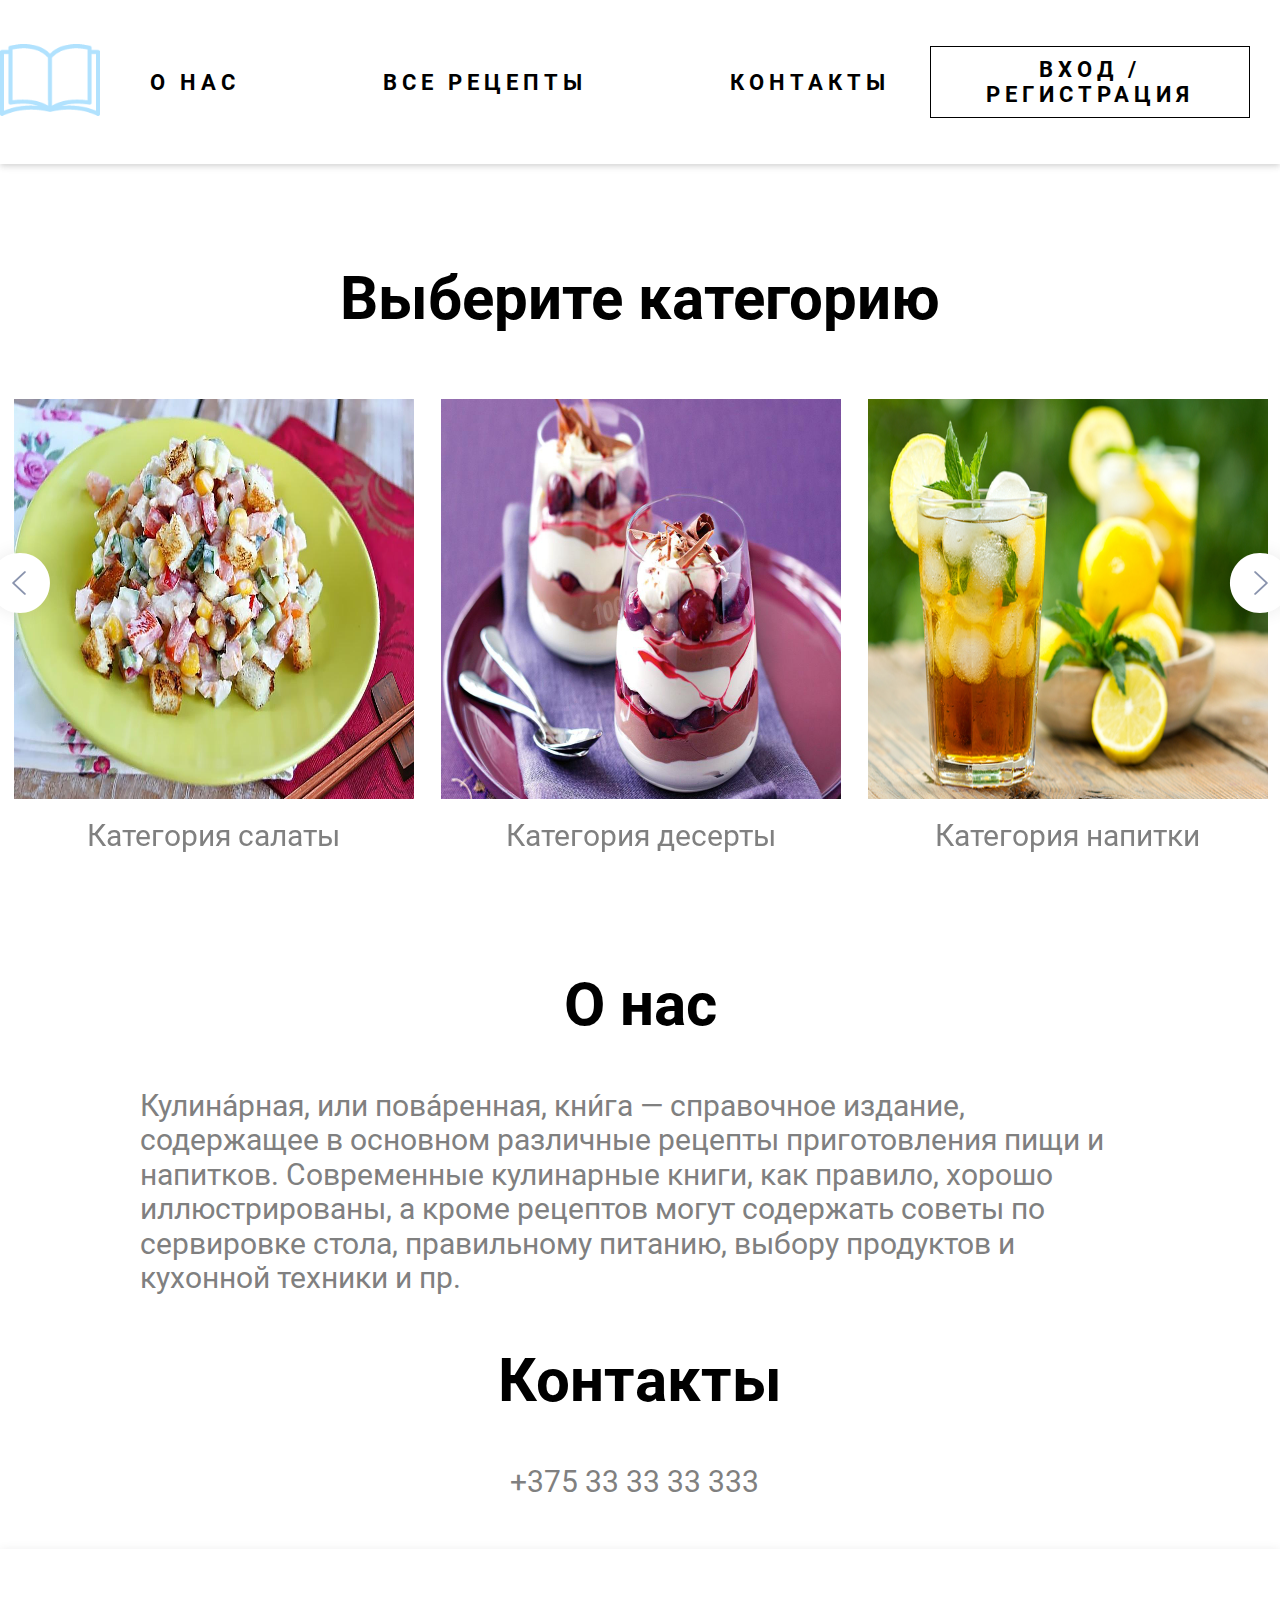
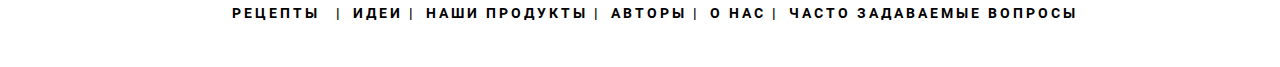
<file: index.html>
<!DOCTYPE html>
<html lang="ru">
<head>
    <meta charset="UTF-8">
    <title>Кулинарная книга</title>
    <link rel="preload" href="fonts/roboto-400.woff2" as="font"> <!-- предварительная загрузка шрифта -->
    <link rel="preload" href="fonts/roboto-500.woff2" as="font">
    <link rel="preload" href="fonts/roboto-700.woff2" as="font">
    <link type="image/x-icon" href="img/book.png" rel="shortcut icon">
    <link type="Image/x-icon" href="img/book.png" rel="icon">
    <link rel="preload" href="https://code.jquery.com/jquery-3.5.1.min.js" as="script">
    <link rel="preload" href="script/slick.js" as="script">
    <link rel="preload" href="script/slider.js" as="script">
    <link rel="preload" href="script/softscroll.js" as="script">
    <link rel="preload" href="script/menu.js" as="script">
    <link href="styles/normalize.css" rel="stylesheet" type="text/css">
    <link href="styles/styles.css" rel="stylesheet" type="text/css">
    <link href="styles/fonts.css" rel="stylesheet" type="text/css">
    <link href="styles/header.css" rel="stylesheet" type="text/css">
    <link href="styles/main.css" rel="stylesheet" type="text/css">
    <link href="styles/slider.css" rel="stylesheet" type="text/css">
    <link href="styles/slick-theme.css" rel="stylesheet" type="text/css">
    <link href="styles/slick.css" rel="stylesheet" type="text/css">
    <link href="styles/about.css" rel="stylesheet" type="text/css">
    <link href="styles/footer.css" rel="stylesheet" type="text/css">
    <link href="styles/food-list.css" rel="stylesheet" type="text/css">
    <link href="styles/form.css" rel="stylesheet" type="text/css">
    <link href="styles/media.css" rel="stylesheet" type="text/css">
</head>
<body>
    <header class="header">
        <div class="header-fixed">
            <a href="index.html"><img class="header-fixed_logo" alt="Логотип" src="img/book.png"></a>
            <nav class="header-nav">
                <button class="menu-btn" id="menu"></button>
                <ul class="header-nav_list" id="menu-list">
                    <li class="header-nav_list-item">
                        <a href="#about">О нас</a>
                    </li>
                    <li class="header-nav_list-item">
                        <a href="all-recipes.html">Все рецепты</a>
                    </li>
                    <li class="header-nav_list-item">
                        <a href="#contacts">Контакты</a>
                    </li>
                </ul>
            </nav>
            <button class="login" type="button">Вход / Регистрация</button>
        </div>
    </header>
    <main>
        <section class="main" id="recipes">
            <h1 class="main-header">Выберите категорию</h1>
            <div class="slider">
                <div class="slider-list_item">
                    <figure class="slider-content">
                        <a href="salad.html" target="_blank">
                            <picture>
                                <source media="(max-width: 1024px)" srcset="">
                                <source media="(max-width: 1200px)" srcset="">
                                <img class="slider-content_img" alt="Категория салаты" src="img/salat.jpg" height="800px" width="800px">
                            </picture>
                        </a>
                        <figcaption class="slider-content_desc">Категория салаты</figcaption>
                    </figure>
                </div>
                <div class="slider-list_item">
                    <figure class="slider-content">
                        <a href="desert.html" target="_blank">
                            <picture>
                                <source media="(max-width: 1024px)" srcset="">
                                <source media="(max-width: 1200px)" srcset="">
                                <img class="slider-content_img" alt="Категория десерты" src="img/desert.jpg" height="800px" width="800px">
                            </picture>
                        </a>
                        <figcaption class="slider-content_desc">Категория десерты</figcaption>
                    </figure>
                </div>
                <div class="slider-list_item">
                    <figure class="slider-content">
                        <a href="drink.html" target="_blank">
                            <picture>
                                <source media="(max-width: 1024px)" srcset="">
                                <source media="(max-width: 1200px)" srcset="">
                                <img class="slider-content_img" alt="Категория напитки" src="img/drink.jpg" height="800px" width="800px">
                            </picture>
                        </a>
                        <figcaption class="slider-content_desc">Категория напитки</figcaption>
                    </figure>
                </div>
                <div class="slider-list_item">
                    <figure class="slider-content">
                        <a href="breakfast.html" target="_blank">
                            <picture>
                                <source media="(max-width: 1024px)" srcset="">
                                <source media="(max-width: 1200px)" srcset="">
                                <img class="slider-content_img" alt="Категория завтрак" src="img/breakfast.jpg" height="800px" width="800px">
                            </picture>
                        </a>
                        <figcaption class="slider-content_desc">Категория завтрак</figcaption>
                    </figure>
                </div>
                <div class="slider-list_item">
                    <figure class="slider-content">
                        <a href="lunch.html" target="_blank">
                            <picture>
                                <source media="(max-width: 1024px)" srcset="">
                                <source media="(max-width: 1200px)" srcset="">
                                <img class="slider-content_img" alt="Категория завтрак" src="img/lunch.jpg" height="800px" width="800px">
                            </picture>
                        </a>
                        <figcaption class="slider-content_desc">Категория обед</figcaption>
                    </figure>  
                </div>
                <div class="slider-list_item">
                    <figure class="slider-content">
                        <a href="dinner.html" target="_blank">
                        <picture>
                            <source media="(max-width: 1024px)" srcset="">
                            <source media="(max-width: 1200px)" srcset="">
                            <img class="slider-content_img" alt="Категория завтрак" src="img/dinner.jpg" height="800px" width="800px">
                        </picture>
                        </a>
                        <figcaption class="slider-content_desc">Категория ужин</figcaption>
                    </figure>
                </div>
            </div>
        </section>
        <section class="main" id="about">
            <h2 class="main-header">О нас</h2>
            <p class="about-desc">Кулина́рная, или пова́ренная, кни́га — справочное издание, содержащее в основном различные рецепты приготовления пищи и напитков. Современные кулинарные книги, как правило, хорошо иллюстрированы, а кроме рецептов могут содержать советы по сервировке стола, правильному питанию, выбору продуктов и кухонной техники и пр.</p>
        </section>
        <!-- <form class="decor">
            <div class="form-inner">
                <h3>Написать нам</h3>
                <input type="text" placeholder="Имя">
                <input type="email" placeholder="Почта">
                <textarea placeholder="Сообщение..." rows="3"></textarea>
                <button type="submit" value="Отправить">Отправить</button>
                </div>
        </form> -->
        <section class="contacts" id="contacts">
            <h2 class="main-header">Контакты</h2>
            <p class="about-desc">
                <a class="tel" href="tel:+375333333333">+375 33 33 33 333</a>
            </p>
        </section>
    </main>

    <footer class="header">
        <nav class="header-nav">
            <ul class="footer-nav_list">
                <li class="footer-nav_list-item">
                    <a class="footer-nav_list-item" href="#recipes">Рецепты</a>
                </li>
                <li class="footer-nav_list-item">
                    <a>Идеи</a>
                </li>
                <li class="footer-nav_list-item">
                    <a>Наши продукты</a>
                </li>
                <li class="footer-nav_list-item">
                    <a>Авторы</a>
                </li>
                <li class="footer-nav_list-item">
                    <a>О нас</a>
                </li>
                <li class="footer-nav_list-item">
                    <a>Часто задаваемые вопросы</a>
                </li>
            </ul>
        </nav>
    </footer>
<script src="https://code.jquery.com/jquery-3.5.1.min.js"></script>
<script src="script/slick.js"></script>
<script src="script/slider.js"></script>
<script src="script/softscroll.js"></script>
<script src="script/menu.js"></script>
</body>
</html>
</file>
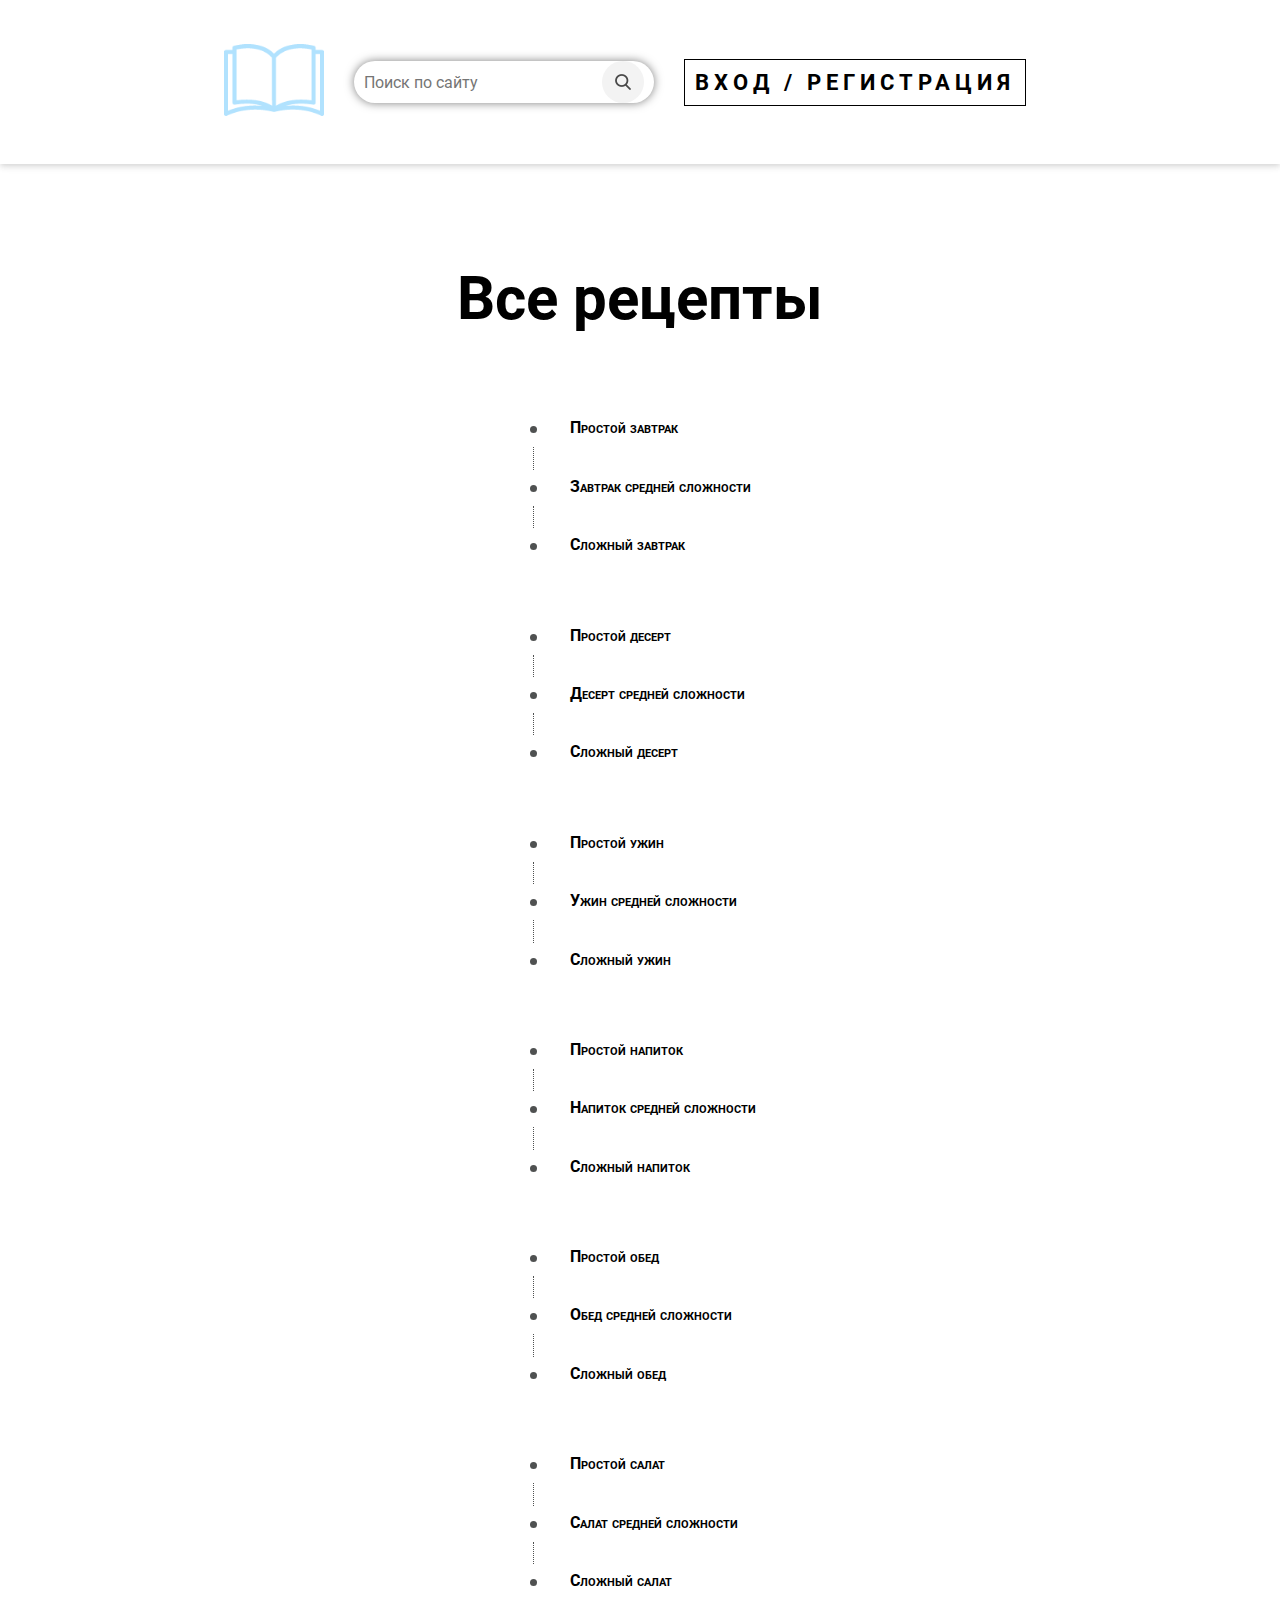
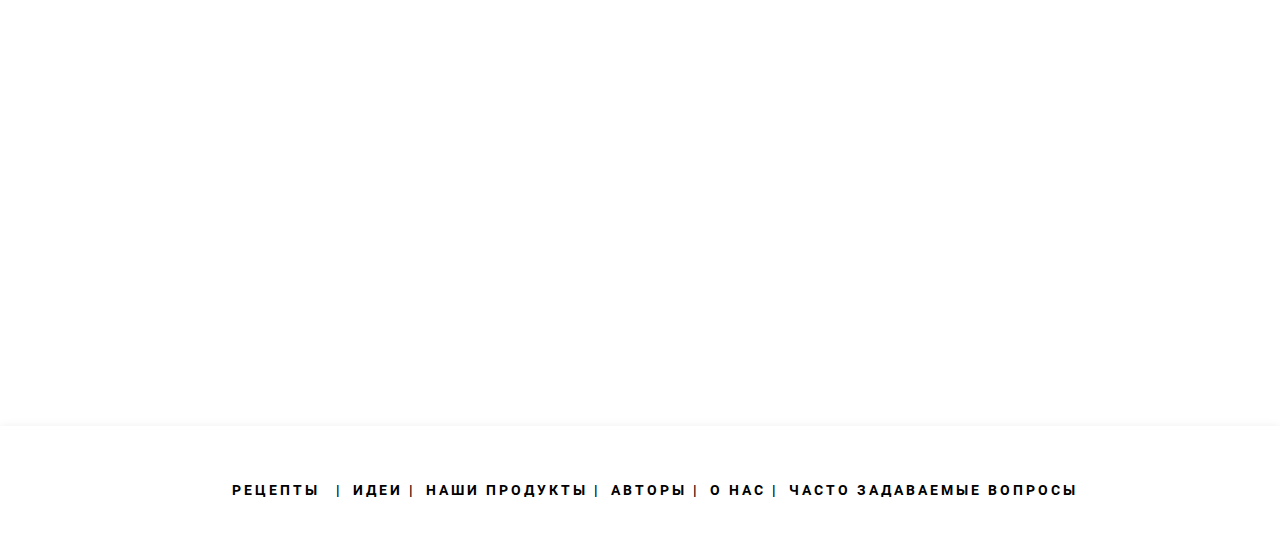
<file: all-recipes.html>
<!DOCTYPE html>
<html lang="ru">
<head>
    <meta charset="UTF-8">
    <title>Кулинарная книга</title>
    <link rel="preload" href="fonts/roboto-400.woff2" as="font"> <!-- предварительная загрузка шрифта -->
    <link rel="preload" href="fonts/roboto-500.woff2" as="font">
    <link rel="preload" href="fonts/roboto-700.woff2" as="font">
    <link type="image/x-icon" href="img/book.png" rel="shortcut icon">
    <link type="Image/x-icon" href="img/book.png" rel="icon">
    <link rel="preload" href="https://code.jquery.com/jquery-3.5.1.min.js" as="script">
    <link href="styles/normalize.css" rel="stylesheet" type="text/css">
    <link href="styles/styles.css" rel="stylesheet" type="text/css">
    <link href="styles/fonts.css" rel="stylesheet" type="text/css">
    <link href="styles/header.css" rel="stylesheet" type="text/css">
    <link href="styles/main.css" rel="stylesheet" type="text/css">
    <link href="styles/slider.css" rel="stylesheet" type="text/css">
    <link href="styles/slick-theme.css" rel="stylesheet" type="text/css">
    <link href="styles/slick.css" rel="stylesheet" type="text/css">
    <link href="styles/footer.css" rel="stylesheet" type="text/css">
    <link href="styles/food-list.css" rel="stylesheet" type="text/css">
    <link href="styles/food.css" rel="stylesheet" type="text/css">
    <link href="styles/form.css" rel="stylesheet" type="text/css">
</head>
<body>
    <header class="header">
        <div class="header-fixed">
            <a href="index.html"><img class="header-fixed_logo" alt="Логотип" src="img/book.png"></a>
            <nav class="header-nav">
                <form class="WB-form" id="form" method="get" action="index.html">
                    <input type="search" name="search" placeholder="Поиск по сайту" class="WB-input" id="input" aria-label="">
                    <button aria-label="Поиск" type="submit" class="WB-button"></button>
                </form>
            </nav>
            <button class="login" type="button">Вход / Регистрация</button>
        </div>
    </header>
    <main>
        <section class="main_food">
            <h1 class="main-header">Все рецепты</h1>
            <ul class="food-list">
                <li class="food-list_item">
                    <a href="breakfast.html#simple">Простой завтрак</a>
                </li>
                <li class="food-list_item">
                    <a href="breakfast.html#average">Завтрак средней сложности</a>
                </li>
                <li class="food-list_item">
                    <a href="breakfast.html#hard">Сложный завтрак</a>
                </li>
            </ul>
            <ul class="food-list">
                <li class="food-list_item">
                    <a href="desert.html#simple">Простой десерт</a>
                </li>
                <li class="food-list_item">
                    <a href="desert.html#average">Десерт средней сложности</a>
                </li>
                <li class="food-list_item">
                    <a href="desert.html#hard">Сложный десерт</a>
                </li>
            </ul>
            <ul class="food-list">
                <li class="food-list_item">
                    <a href="dinner.html#simple">Простой ужин</a>
                </li>
                <li class="food-list_item">
                    <a href="dinner.html#average">Ужин средней сложности</a>
                </li>
                <li class="food-list_item">
                    <a href="dinner.html#hard">Сложный ужин</a>
                </li>
            </ul>
            <ul class="food-list">
                <li class="food-list_item">
                    <a href="drink.html#simple">Простой напиток</a>
                </li>
                <li class="food-list_item">
                    <a href="drink.html#average">Напиток средней сложности</a>
                </li>
                <li class="food-list_item">
                    <a href="drink.html#hard">Сложный напиток</a>
                </li>
            </ul>
            <ul class="food-list">
                <li class="food-list_item">
                    <a href="lunch.html#simple">Простой обед</a>
                </li>
                <li class="food-list_item">
                    <a href="lunch.html#average">Обед средней сложности</a>
                </li>
                <li class="food-list_item">
                    <a href="lunch.html#hard">Сложный обед</a>
                </li>
            </ul>
            <ul class="food-list">
                <li class="food-list_item">
                    <a href="salad.html#simple">Простой салат</a>
                </li>
                <li class="food-list_item">
                    <a href="salad.html#average">Салат средней сложности</a>
                </li>
                <li class="food-list_item">
                    <a href="salad.html#hard">Сложный салат</a>
                </li>
            </ul>
        </section>
        <section class="food">
        </section>
    </main>
    <footer class="header">
        <nav class="header-nav">
            <ul class="footer-nav_list">
                <li class="footer-nav_list-item">
                    <a class="footer-nav_list-item" href="#recipes">Рецепты</a>
                </li>
                <li class="footer-nav_list-item">
                    <a>Идеи</a>
                </li>
                <li class="footer-nav_list-item">
                    <a>Наши продукты</a>
                </li>
                <li class="footer-nav_list-item">
                    <a>Авторы</a>
                </li>
                <li class="footer-nav_list-item">
                    <a>О нас</a>
                </li>
                <li class="footer-nav_list-item">
                    <a>Часто задаваемые вопросы</a>
                </li>
            </ul>
        </nav>
    </footer>
<script src="https://code.jquery.com/jquery-3.5.1.min.js"></script>
<script src="script/slick.js"></script>
<script src="script/slider.js"></script>
<script src="script/softscroll.js"></script>
<script src="script/search.js"></script>
</body>
</html>
</file>
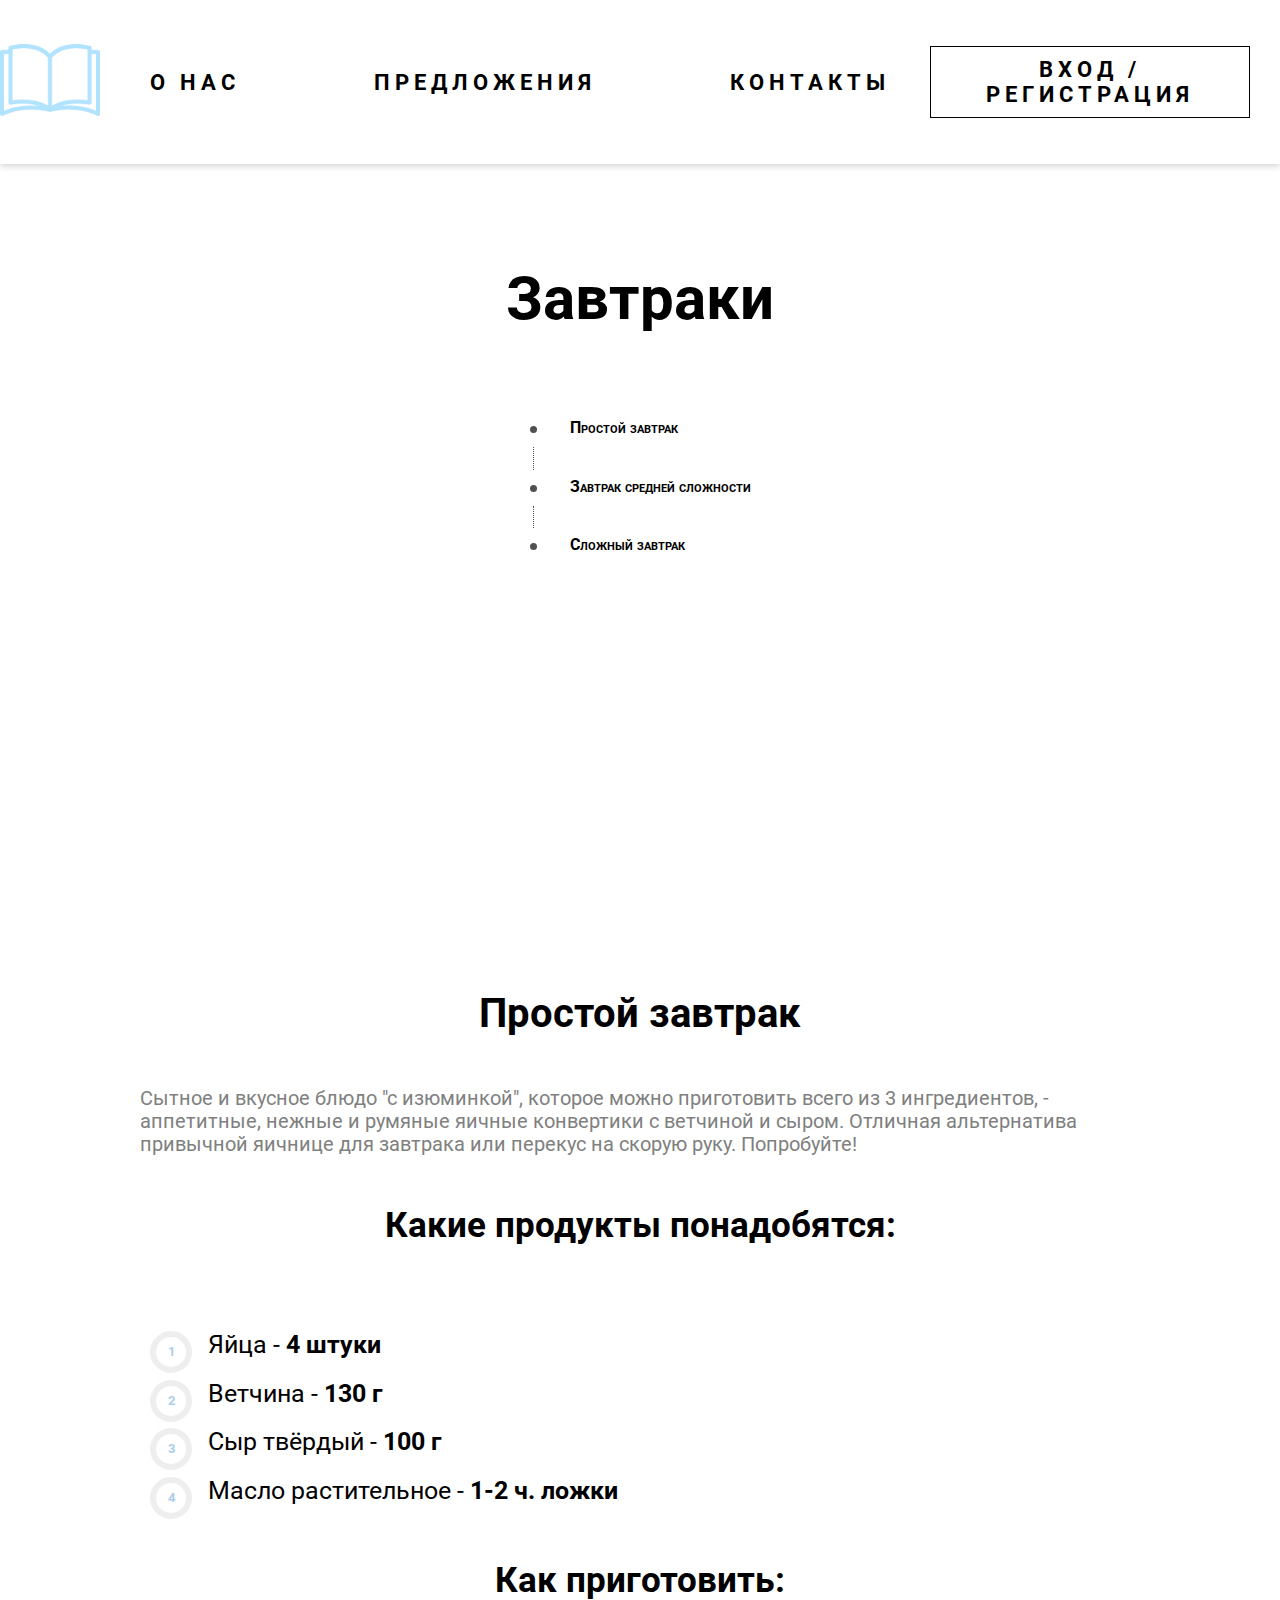
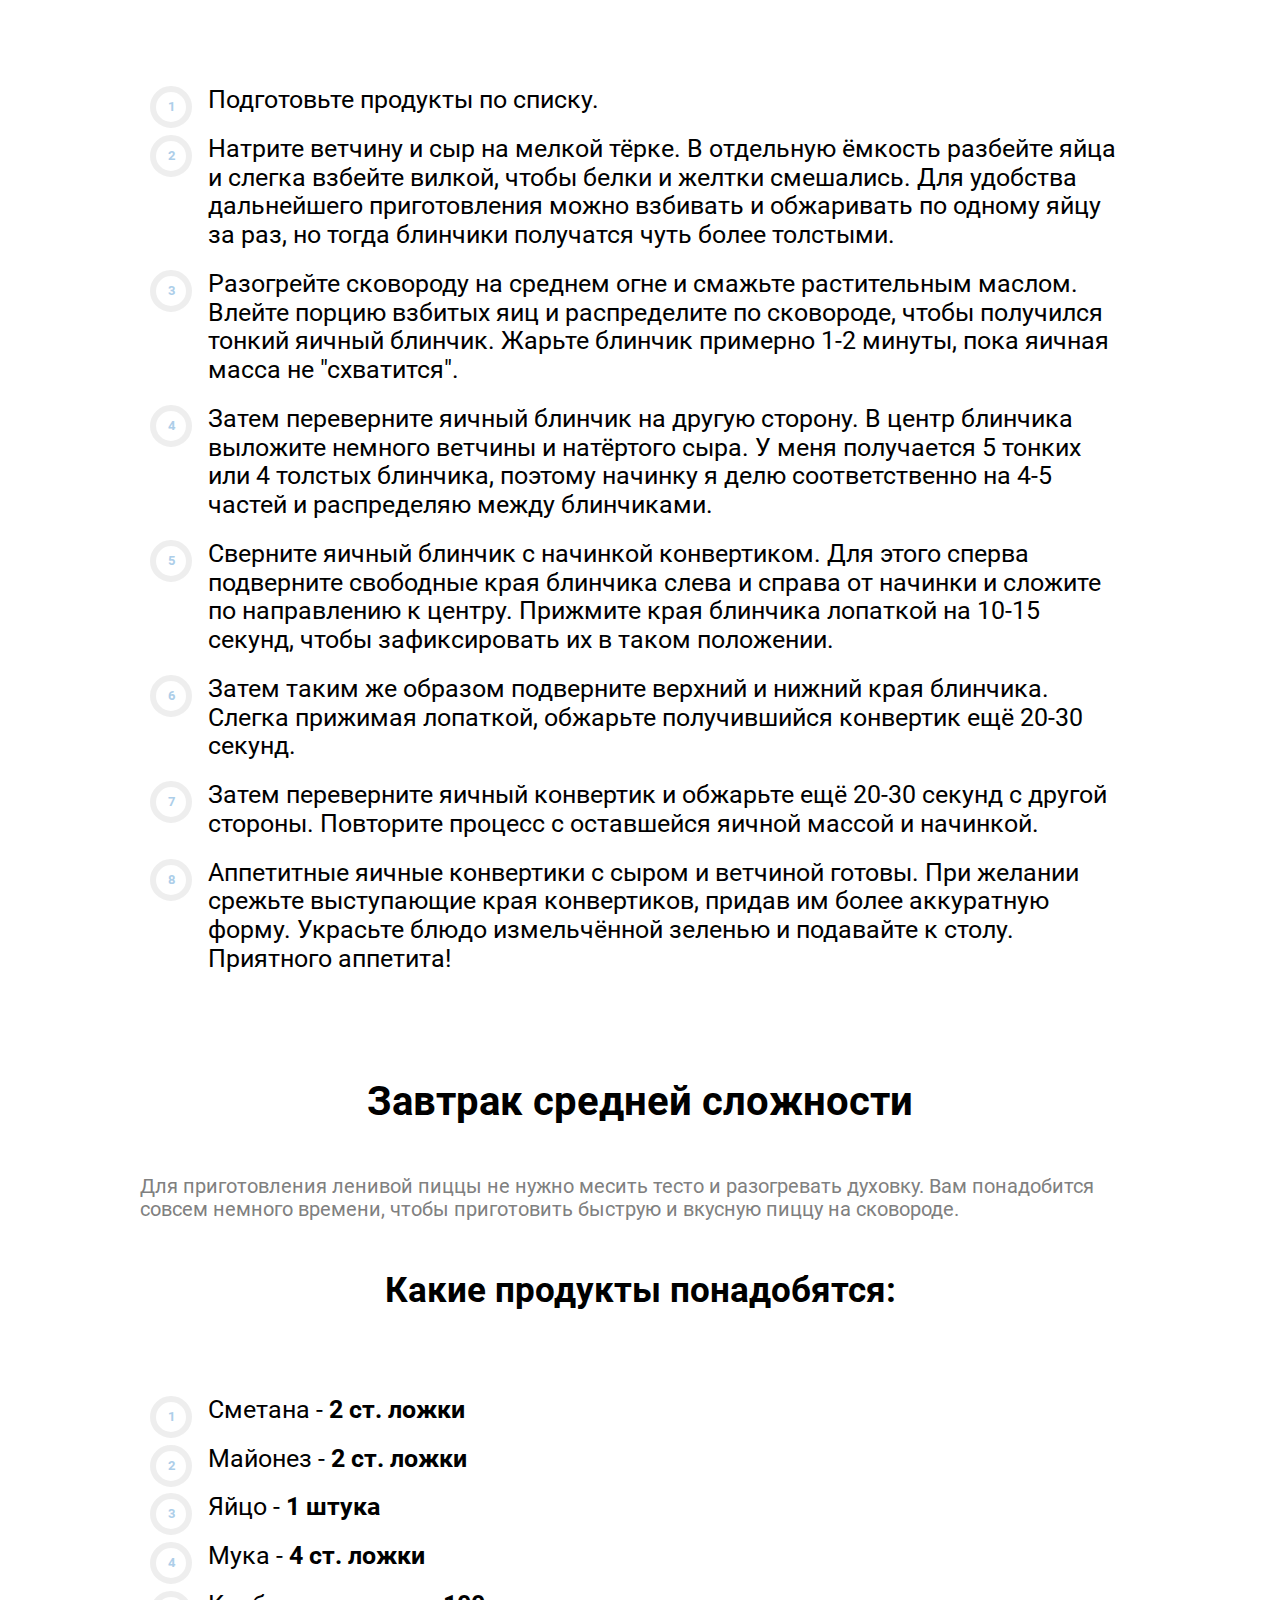
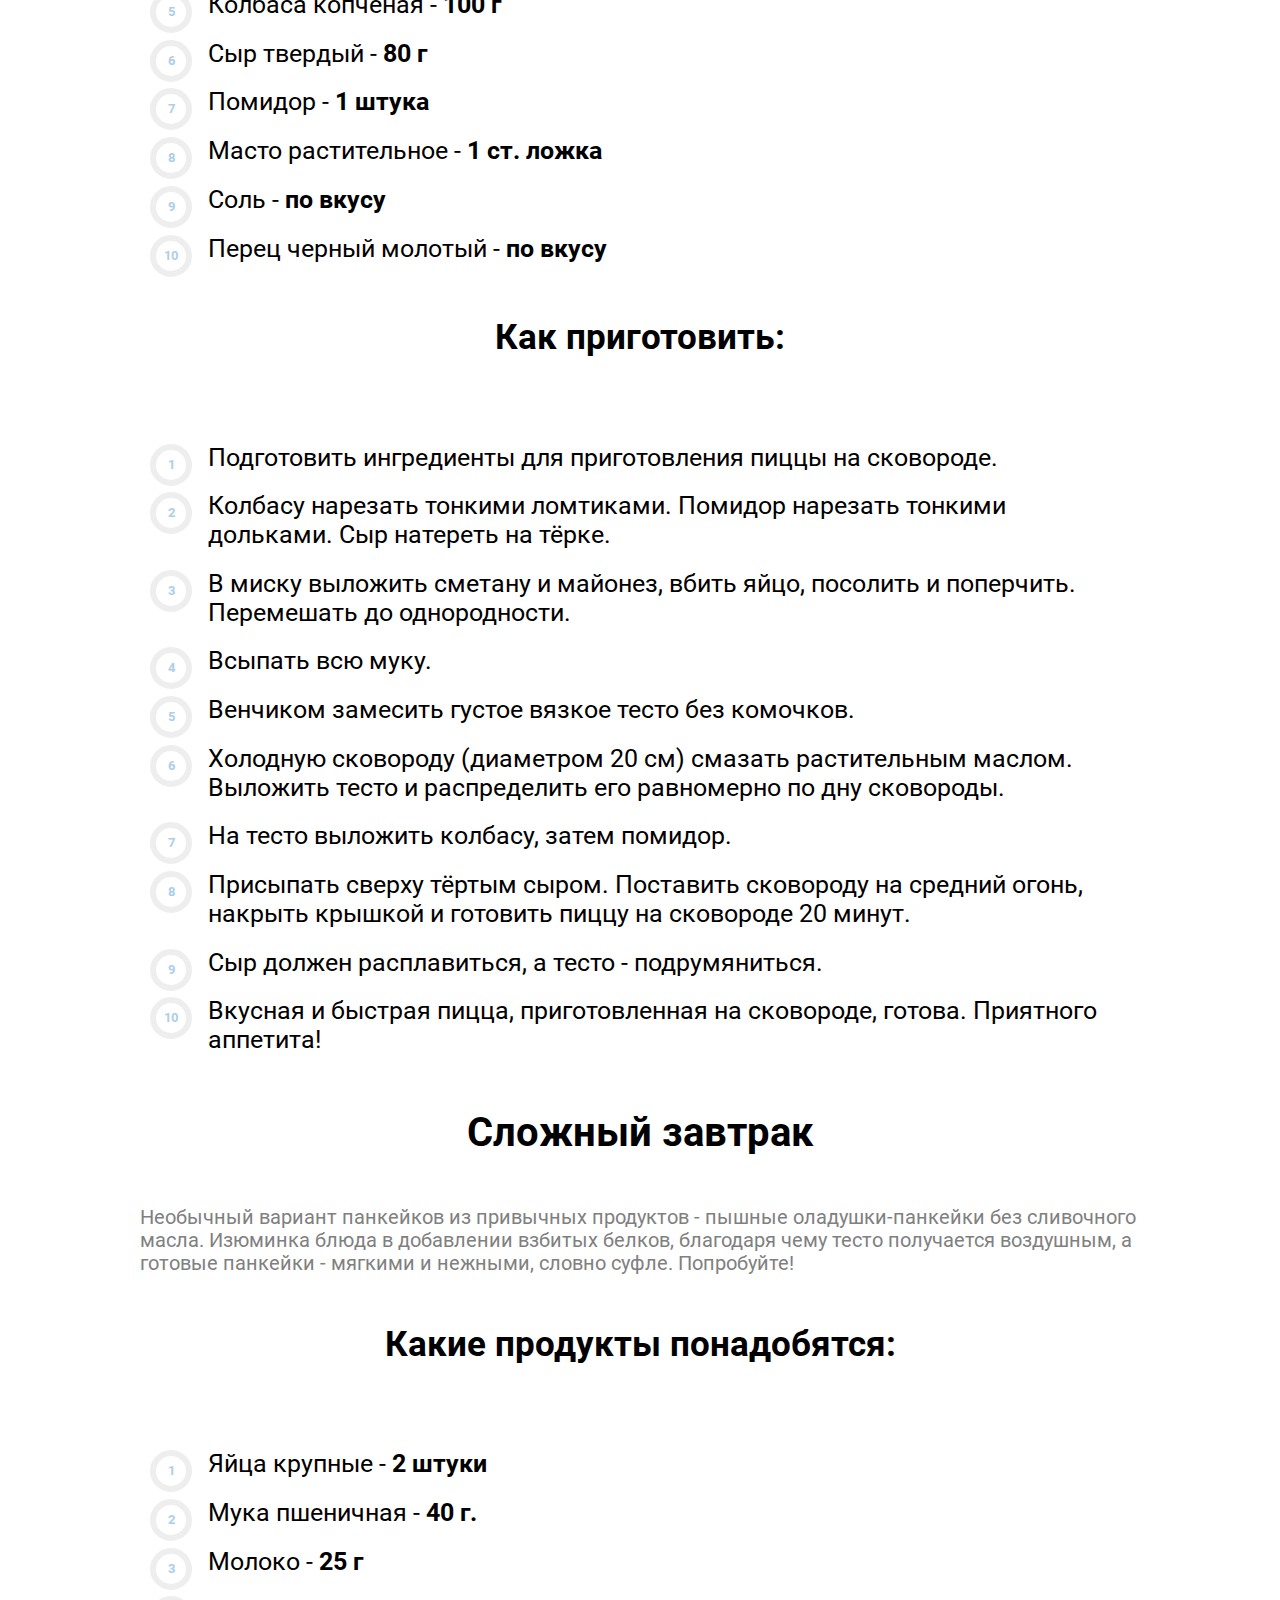
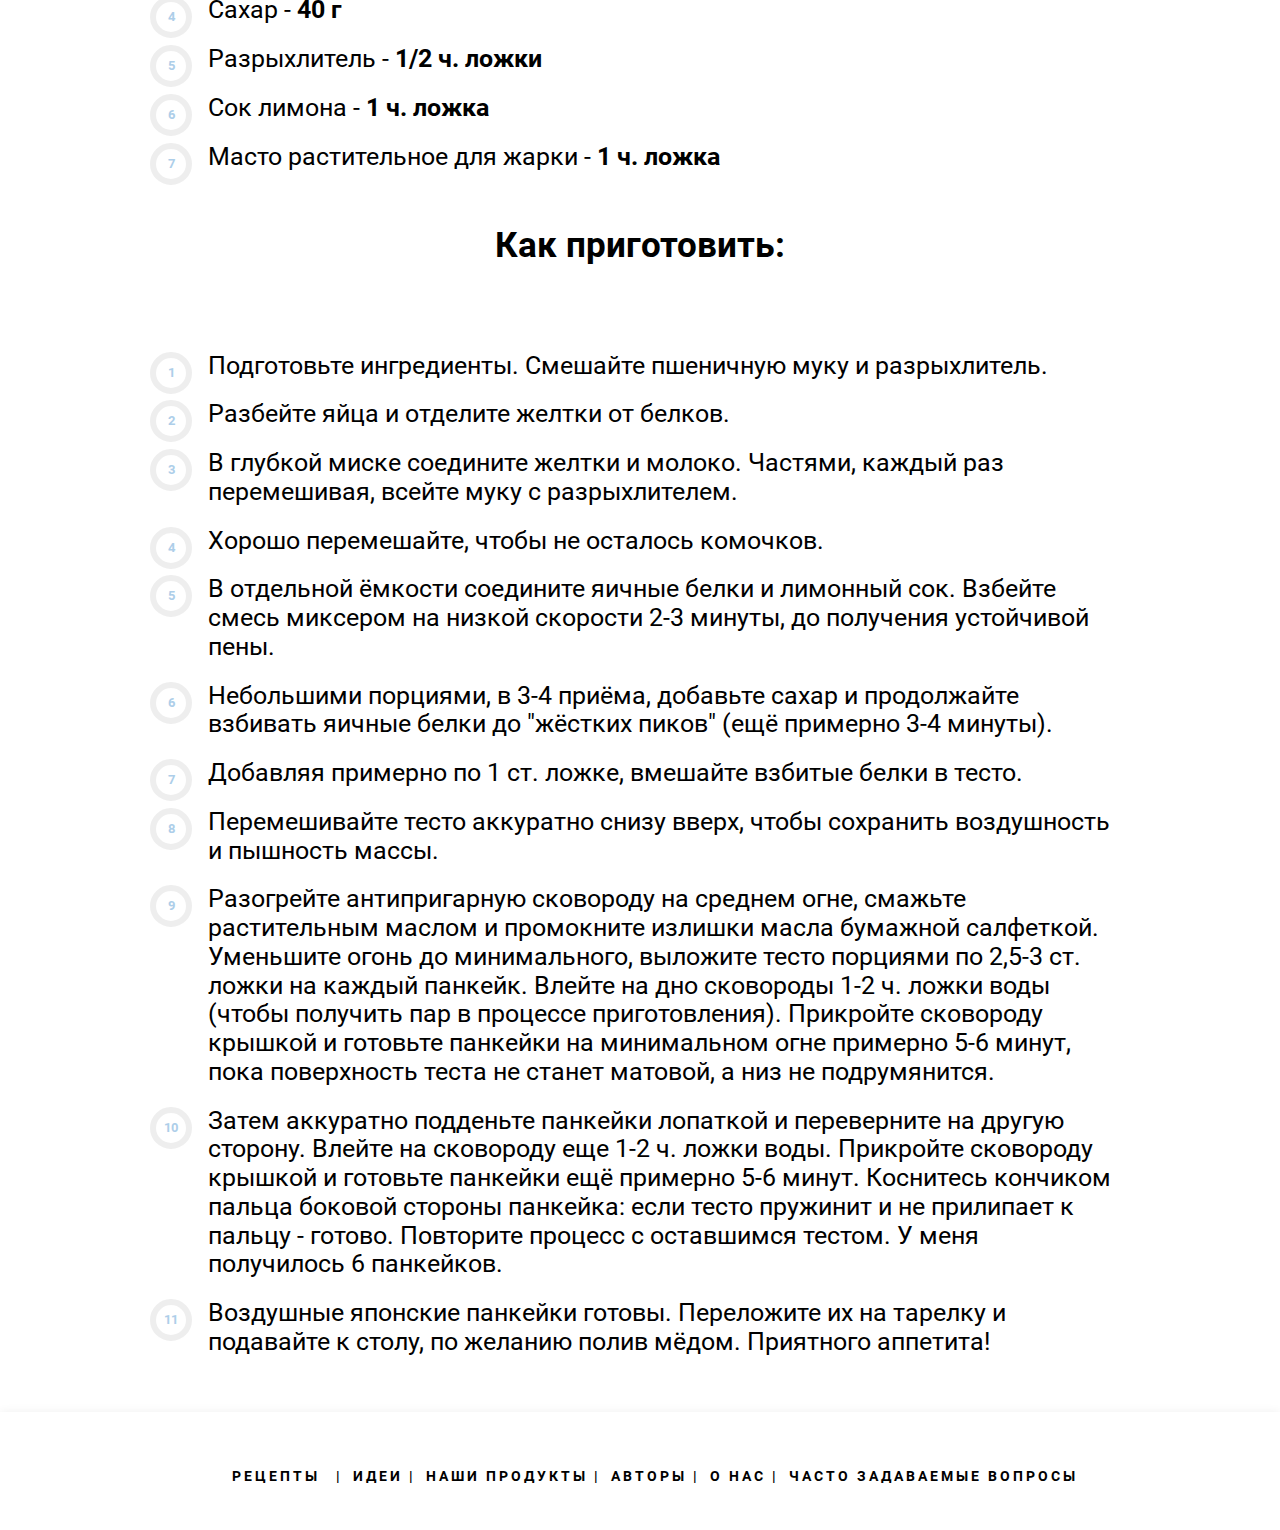
<file: breakfast.html>
<!DOCTYPE html>
<html lang="ru">
<head>
    <meta charset="UTF-8">
    <title>Кулинарная книга</title>
    <link rel="preload" href="fonts/roboto-400.woff2" as="font"> <!-- предварительная загрузка шрифта -->
    <link rel="preload" href="fonts/roboto-500.woff2" as="font">
    <link rel="preload" href="fonts/roboto-700.woff2" as="font">
    <link type="image/x-icon" href="img/book.png" rel="shortcut icon">
    <link type="Image/x-icon" href="img/book.png" rel="icon">
    <link rel="preload" href="https://code.jquery.com/jquery-3.5.1.min.js" as="script">
    <link href="styles/normalize.css" rel="stylesheet" type="text/css">
    <link href="styles/styles.css" rel="stylesheet" type="text/css">
    <link href="styles/fonts.css" rel="stylesheet" type="text/css">
    <link href="styles/header.css" rel="stylesheet" type="text/css">
    <link href="styles/main.css" rel="stylesheet" type="text/css">
    <link href="styles/slider.css" rel="stylesheet" type="text/css">
    <link href="styles/slick-theme.css" rel="stylesheet" type="text/css">
    <link href="styles/slick.css" rel="stylesheet" type="text/css">
    <link href="styles/footer.css" rel="stylesheet" type="text/css">
    <link href="styles/food-list.css" rel="stylesheet" type="text/css">
    <link href="styles/food.css" rel="stylesheet" type="text/css">
    <link href="styles/form.css" rel="stylesheet" type="text/css">
    <link href="styles/comments.css" rel="stylesheet" type="text/css">
</head>
<body>
    <header class="header">
        <div class="header-fixed">
            <a href="index.html"><img class="header-fixed_logo" alt="Логотип" src="img/book.png"></a>
            <nav class="header-nav">
                <ul class="header-nav_list">
                    <li class="header-nav_list-item">
                        <a href="#about">О нас</a>
                    </li>
                    <li class="header-nav_list-item">
                        <a href="#">Предложения</a>
                    </li>
                    <li class="header-nav_list-item">
                        <a href="#">Контакты</a>
                    </li>
                </ul>
            </nav>
            <button class="login" type="button">Вход / Регистрация</button>
        </div>
    </header>
    <main>
        <section class="main_food">
            <h1 class="main-header">Завтраки</h1>
            <ul class="food-list">
                <li class="food-list_item">
                    <a href="#simple">Простой завтрак</a>
                </li>
                <li class="food-list_item">
                    <a href="#average">Завтрак средней сложности</a>
                </li>
                <li class="food-list_item">
                    <a href="#hard">Сложный завтрак</a>
                </li>
            </ul>
        </section>
        <section class="food">
            <h2 class="food-headline" id="simple">Простой завтрак</h2>
            <p class="food-desc">Сытное и вкусное блюдо "с изюминкой", которое можно приготовить всего из 3 ингредиентов, - аппетитные, нежные и румяные
                яичные конвертики с ветчиной и сыром. Отличная альтернатива привычной яичнице для завтрака или перекус на скорую руку. 
                Попробуйте!</p>
            <span class="food-need">Какие продукты понадобятся: </span>
            <ul class="food_list">
                <li>Яйца - <span class="food_list-item-amount">4 штуки</span></li>
                <li>Ветчина - <span class="food_list-item-amount">130 г</span></li>
                <li>Сыр твёрдый - <span class="food_list-item-amount">100 г</span></li>
                <li>Масло растительное - <span class="food_list-item-amount">1-2 ч. ложки</span></li>
            </ul>
            <span class="food-how">Как приготовить: </span>
            <ul class="food_list">
                <li>Подготовьте продукты по списку.</li>
                <li>Натрите ветчину и сыр на мелкой тёрке.
                    В отдельную ёмкость разбейте яйца и слегка взбейте вилкой, чтобы белки и желтки смешались. 
                    Для удобства дальнейшего приготовления можно взбивать и обжаривать по одному яйцу за раз, но тогда блинчики 
                    получатся чуть более толстыми.</li>
                <li>Разогрейте сковороду на среднем огне и смажьте растительным маслом. Влейте порцию взбитых яиц и распределите 
                    по сковороде, чтобы получился тонкий яичный блинчик. Жарьте блинчик примерно 1-2 минуты, пока яичная масса не 
                    "схватится".</li>
                <li>Затем переверните яичный блинчик на другую сторону. В центр блинчика выложите немного ветчины и натёртого сыра. 
                    У меня получается 5 тонких или 4 толстых блинчика, поэтому начинку я делю соответственно на 4-5 частей и 
                    распределяю между блинчиками.</li>
                <li>Сверните яичный блинчик с начинкой конвертиком. Для этого сперва подверните свободные края блинчика слева и 
                    справа от начинки и сложите по направлению к центру. Прижмите края блинчика лопаткой на 10-15 секунд, 
                    чтобы зафиксировать их в таком положении.</li>
                <li>Затем таким же образом подверните верхний и нижний края блинчика. Слегка прижимая лопаткой, обжарьте получившийся 
                    конвертик ещё 20-30 секунд.</li>
                <li>
                    Затем переверните яичный конвертик и обжарьте ещё 20-30 секунд с другой стороны. Повторите процесс с оставшейся 
                    яичной массой и начинкой.</li>
                <li>Аппетитные яичные конвертики с сыром и ветчиной готовы. При желании срежьте выступающие края конвертиков, 
                    придав им более аккуратную форму. Украсьте блюдо измельчённой зеленью и подавайте к столу.
                    Приятного аппетита!</li>
            </ul>
        </section>
        <section class="comments">
        </section>
        <section class="food">
            <h2 class="food-headline" id="average">Завтрак средней сложности</h2>
            <p class="food-desc">Для приготовления ленивой пиццы не нужно месить тесто и разогревать духовку. 
                Вам понадобится совсем немного времени, чтобы приготовить быструю и вкусную пиццу на сковороде.</p>
            <span class="food-need">Какие продукты понадобятся: </span>
            <ul class="food_list">
                <li>Сметана - <span class="food_list-item-amount">2 ст. ложки</span></li>
                <li>Майонез - <span class="food_list-item-amount">2 ст. ложки</span></li>
                <li>Яйцо - <span class="food_list-item-amount">1 штука</span></li>
                <li>Мука - <span class="food_list-item-amount">4 ст. ложки</span></li>
                <li>Колбаса копченая - <span class="food_list-item-amount">100 г</span></li>
                <li>Сыр твердый - <span class="food_list-item-amount">80 г</span></li>
                <li>Помидор - <span class="food_list-item-amount">1 штука</span></li>
                <li>Масто растительное - <span class="food_list-item-amount">1 ст. ложка</span></li>
                <li>Соль - <span class="food_list-item-amount">по вкусу</span></li>
                <li>Перец черный молотый - <span class="food_list-item-amount">по вкусу</span></li>
            </ul>
            <span class="food-how">Как приготовить: </span>
            <ul class="food_list">
                <li>Подготовить ингредиенты для приготовления пиццы на сковороде.</li>
                <li>Колбасу нарезать тонкими ломтиками. Помидор нарезать тонкими дольками. Сыр натереть на тёрке.</li>
                <li>В миску выложить сметану и майонез, вбить яйцо, посолить и поперчить. Перемешать до однородности.</li>
                <li>Всыпать всю муку.</li>
                <li>Венчиком замесить густое вязкое тесто без комочков.</li>
                <li>Холодную сковороду (диаметром 20 см) смазать растительным маслом. Выложить тесто и распределить его равномерно 
                    по дну сковороды.</li>
                <li>На тесто выложить колбасу, затем помидор.</li>
                <li>Присыпать сверху тёртым сыром. Поставить сковороду на средний огонь, накрыть крышкой и готовить пиццу на 
                    сковороде 20 минут.</li>
                <li>Сыр должен расплавиться, а тесто - подрумяниться.</li>
                <li>Вкусная и быстрая пицца, приготовленная на сковороде, готова. Приятного аппетита!</li>
            </ul>
        </section>
        <section class="food">
            <h2 class="food-headline" id="hard">Сложный завтрак</h2>
            <p class="food-desc">Необычный вариант панкейков из привычных продуктов - пышные оладушки-панкейки без сливочного масла. 
                Изюминка блюда в добавлении взбитых белков, благодаря чему тесто получается воздушным, а готовые панкейки - мягкими
                и нежными, словно суфле. Попробуйте!</p>
            <span class="food-need">Какие продукты понадобятся: </span>
            <ul class="food_list">
                <li>Яйца крупные - <span class="food_list-item-amount">2 штуки</span></li>
                <li>Мука пшеничная - <span class="food_list-item-amount">40 г.</span></li>
                <li>Молоко - <span class="food_list-item-amount">25 г</span></li>
                <li>Сахар - <span class="food_list-item-amount">40 г</span></li>
                <li>Разрыхлитель - <span class="food_list-item-amount">1/2 ч. ложки</span></li>
                <li>Сок лимона - <span class="food_list-item-amount">1 ч. ложка</span></li>
                <li>Масто растительное для жарки - <span class="food_list-item-amount">1 ч. ложка</span></li>
            </ul>
            <span class="food-how">Как приготовить: </span>
            <ul class="food_list">
                <li>Подготовьте ингредиенты. Смешайте пшеничную муку и разрыхлитель.</li>
                <li>Разбейте яйца и отделите желтки от белков.</li>
                <li>В глубкой миске соедините желтки и молоко. Частями, каждый раз перемешивая, всейте муку с разрыхлителем.</li>
                <li>Хорошо перемешайте, чтобы не осталось комочков.</li>
                <li>В отдельной ёмкости соедините яичные белки и лимонный сок. Взбейте смесь миксером на низкой скорости 2-3 минуты, 
                    до получения устойчивой пены.</li>
                <li>Небольшими порциями, в 3-4 приёма, добавьте сахар и продолжайте взбивать яичные белки до "жёстких пиков" 
                    (ещё примерно 3-4 минуты).</li>
                <li>Добавляя примерно по 1 ст. ложке, вмешайте взбитые белки в тесто.</li>
                <li>Перемешивайте тесто аккуратно снизу вверх, чтобы сохранить воздушность и пышность массы.</li>
                <li>Разогрейте антипригарную сковороду на среднем огне, смажьте растительным маслом и промокните излишки масла бумажной салфеткой.
                    Уменьшите огонь до минимального, выложите тесто порциями по 2,5-3 ст. ложки на каждый панкейк. Влейте на 
                    дно сковороды 1-2 ч. ложки воды (чтобы получить пар в процессе приготовления). Прикройте сковороду крышкой и 
                    готовьте панкейки на минимальном огне примерно 5-6 минут, пока поверхность теста не станет матовой, а низ не 
                    подрумянится.</li>
                <li>Затем аккуратно подденьте панкейки лопаткой и переверните на другую сторону. Влейте на сковороду еще 1-2 ч. 
                    ложки воды. Прикройте сковороду крышкой и готовьте панкейки ещё примерно 5-6 минут. Коснитесь кончиком пальца 
                    боковой стороны панкейка: если тесто пружинит и не прилипает к пальцу - готово. Повторите процесс с оставшимся 
                    тестом. У меня получилось 6 панкейков.</li>
                <li>Воздушные японские панкейки готовы. Переложите их на тарелку и подавайте к столу, по желанию полив мёдом.
                    Приятного аппетита!</li>
            </ul>
        </section>
    </main>
    <footer class="header">
        <nav class="header-nav">
            <ul class="footer-nav_list">
                <li class="footer-nav_list-item">
                    <a class="footer-nav_list-item" href="#recipes">Рецепты</a>
                </li>
                <li class="footer-nav_list-item">
                    <a>Идеи</a>
                </li>
                <li class="footer-nav_list-item">
                    <a>Наши продукты</a>
                </li>
                <li class="footer-nav_list-item">
                    <a>Авторы</a>
                </li>
                <li class="footer-nav_list-item">
                    <a>О нас</a>
                </li>
                <li class="footer-nav_list-item">
                    <a>Часто задаваемые вопросы</a>
                </li>
            </ul>
        </nav>
    </footer>
<script src="https://code.jquery.com/jquery-3.5.1.min.js"></script>
<script src="script/slick.js"></script>
<script src="script/slider.js"></script>
<script src="script/softscroll.js"></script>
</body>
</html>
</file>
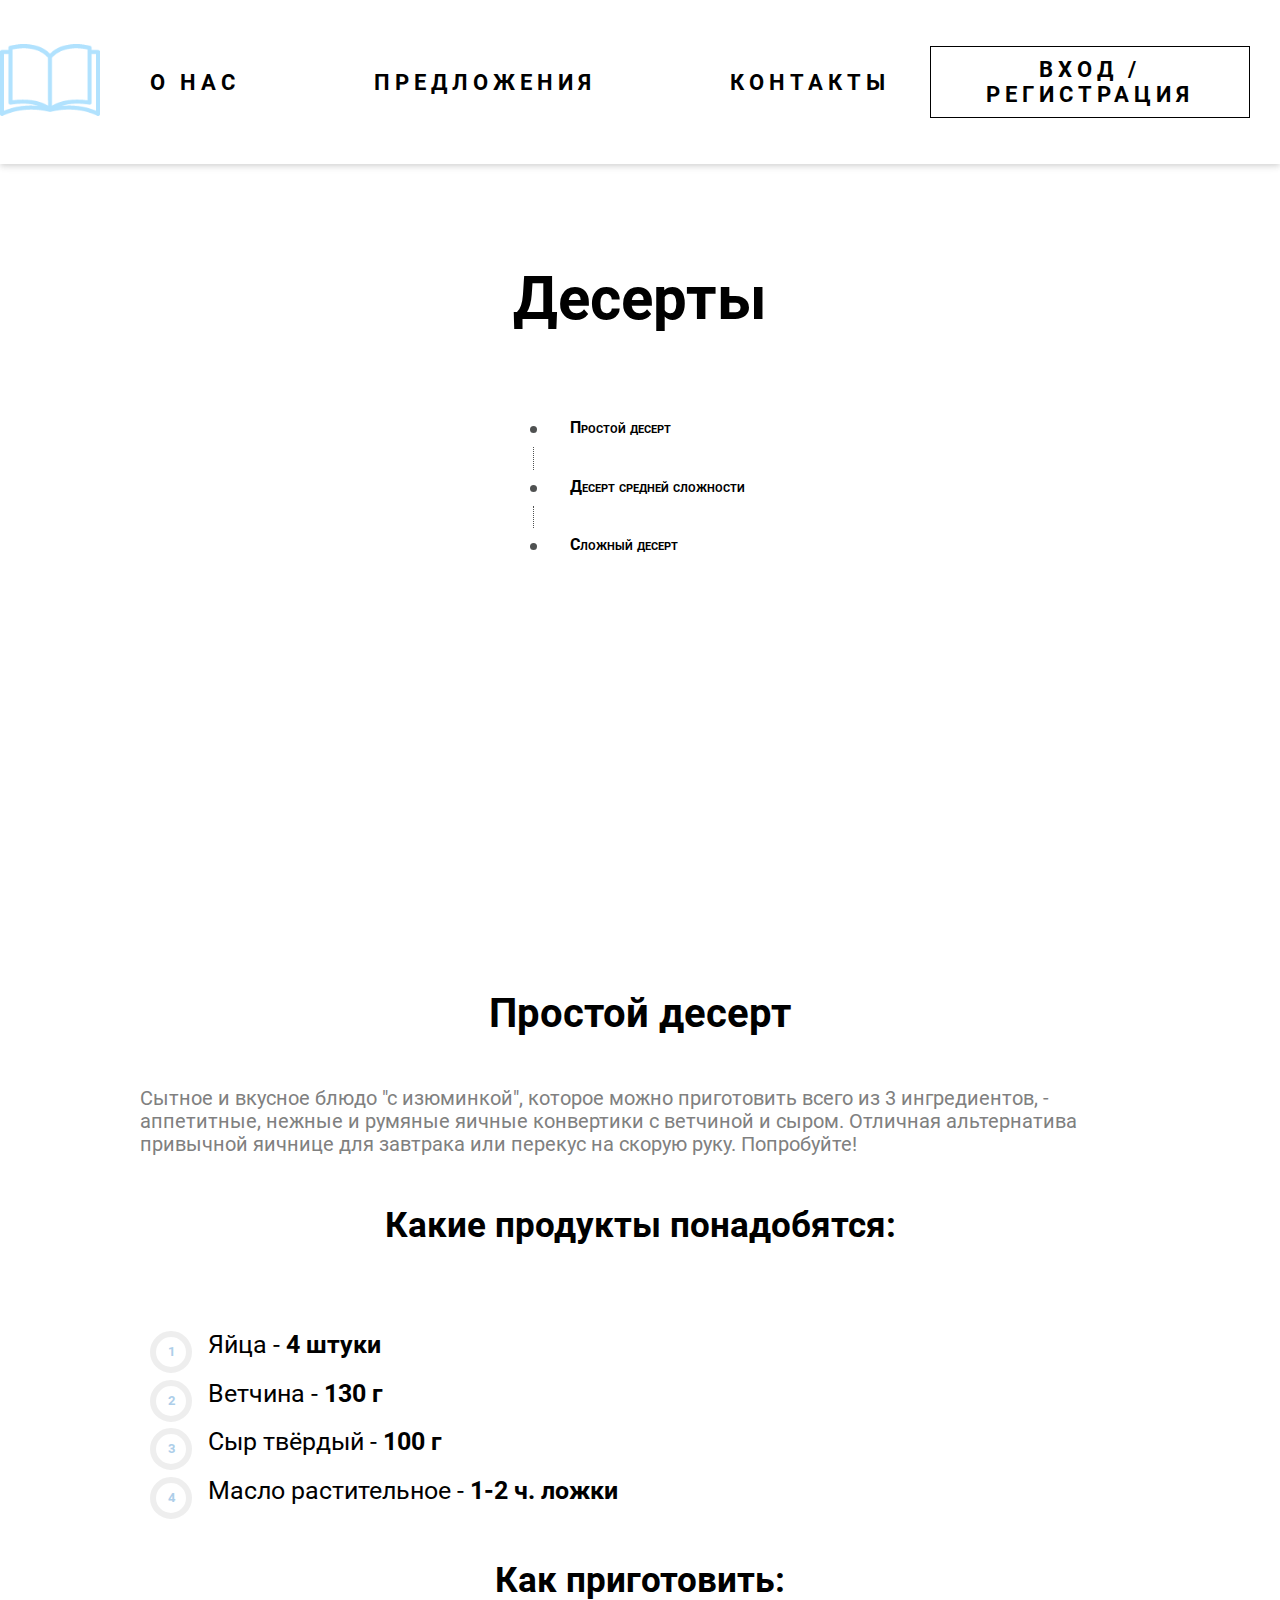
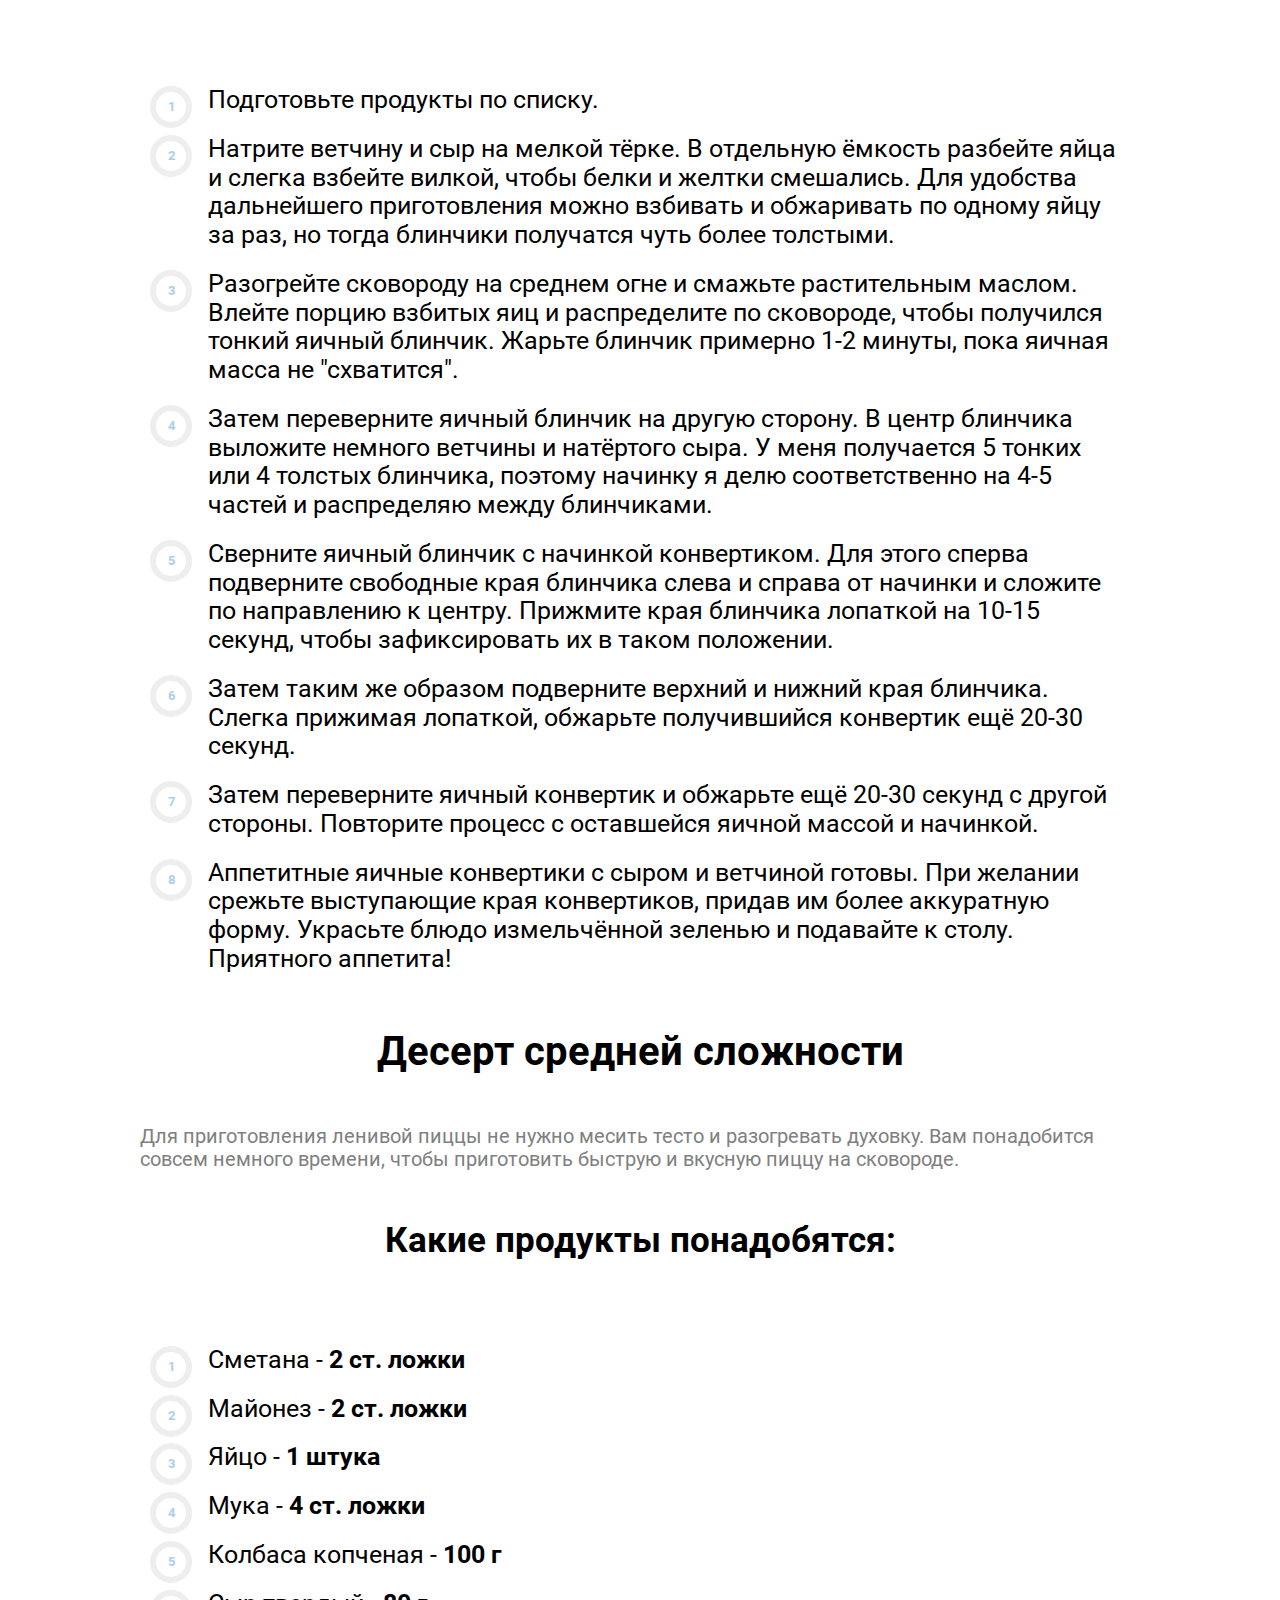
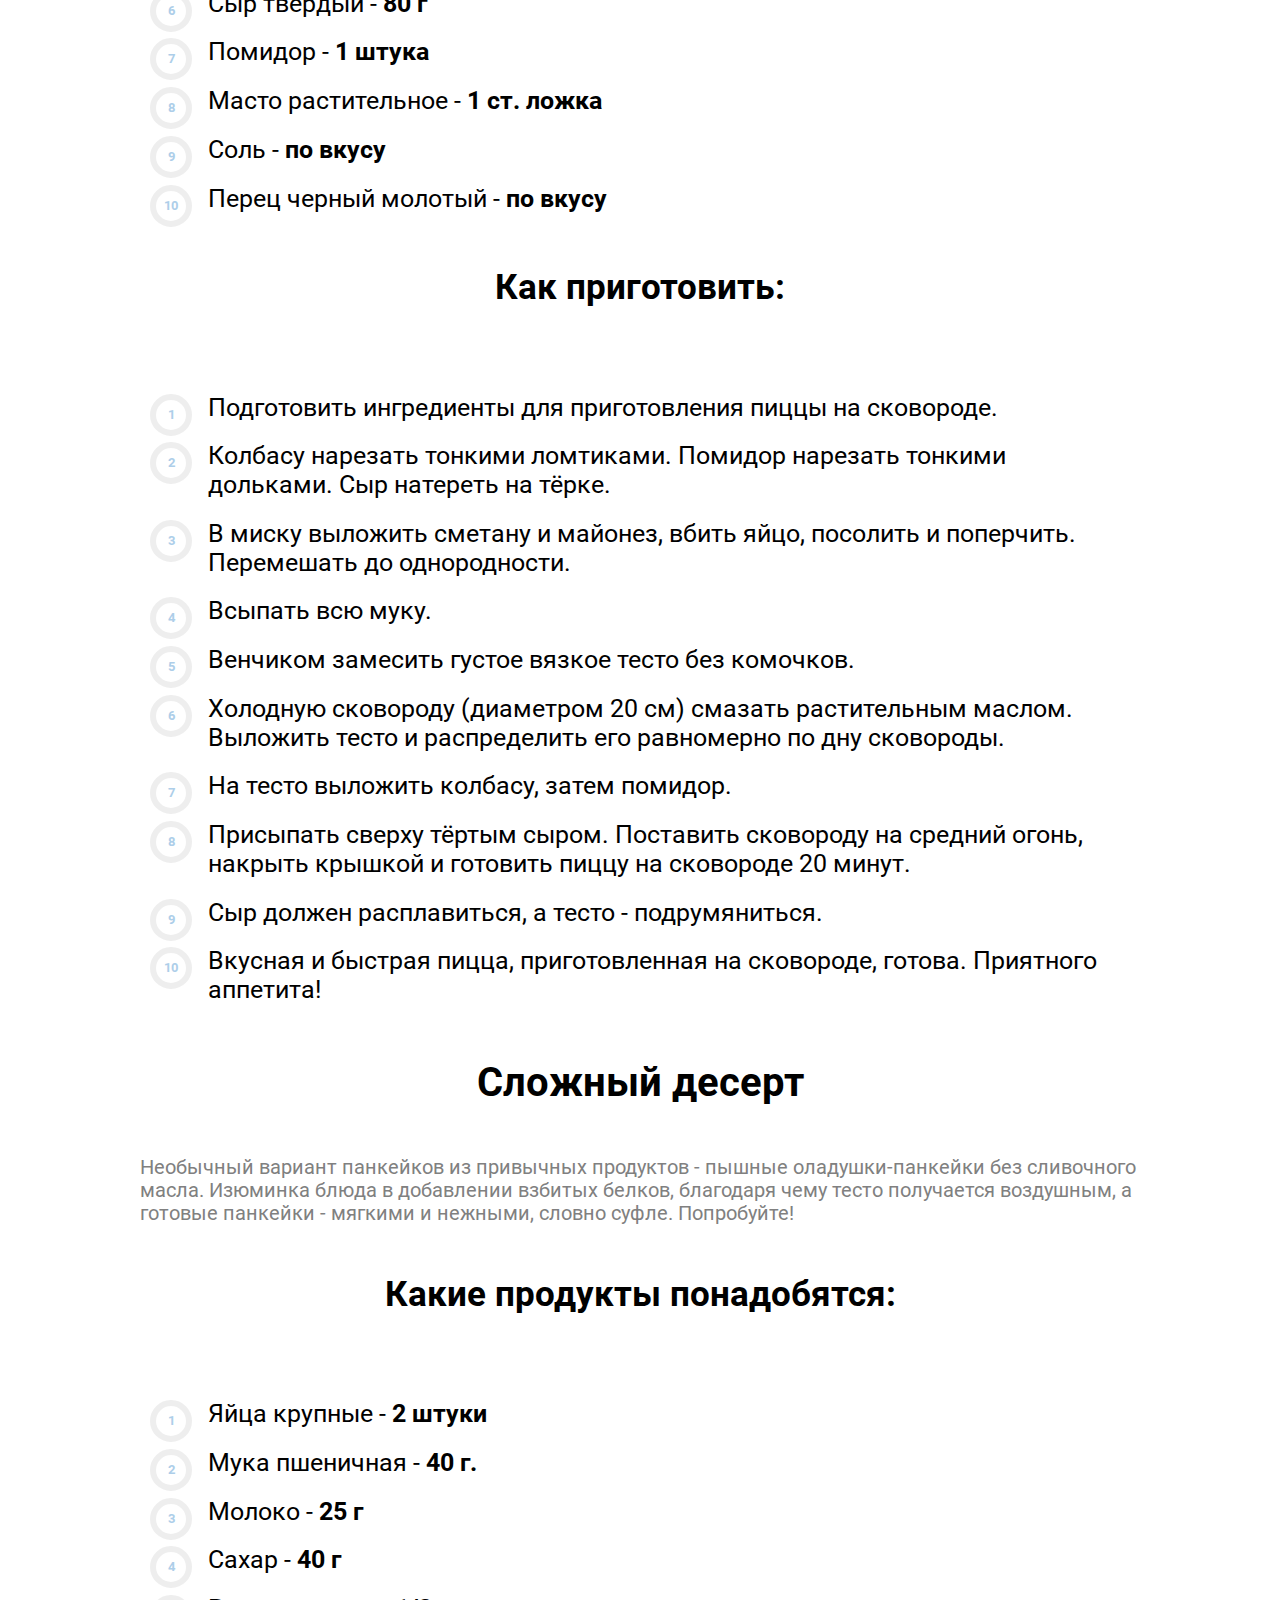
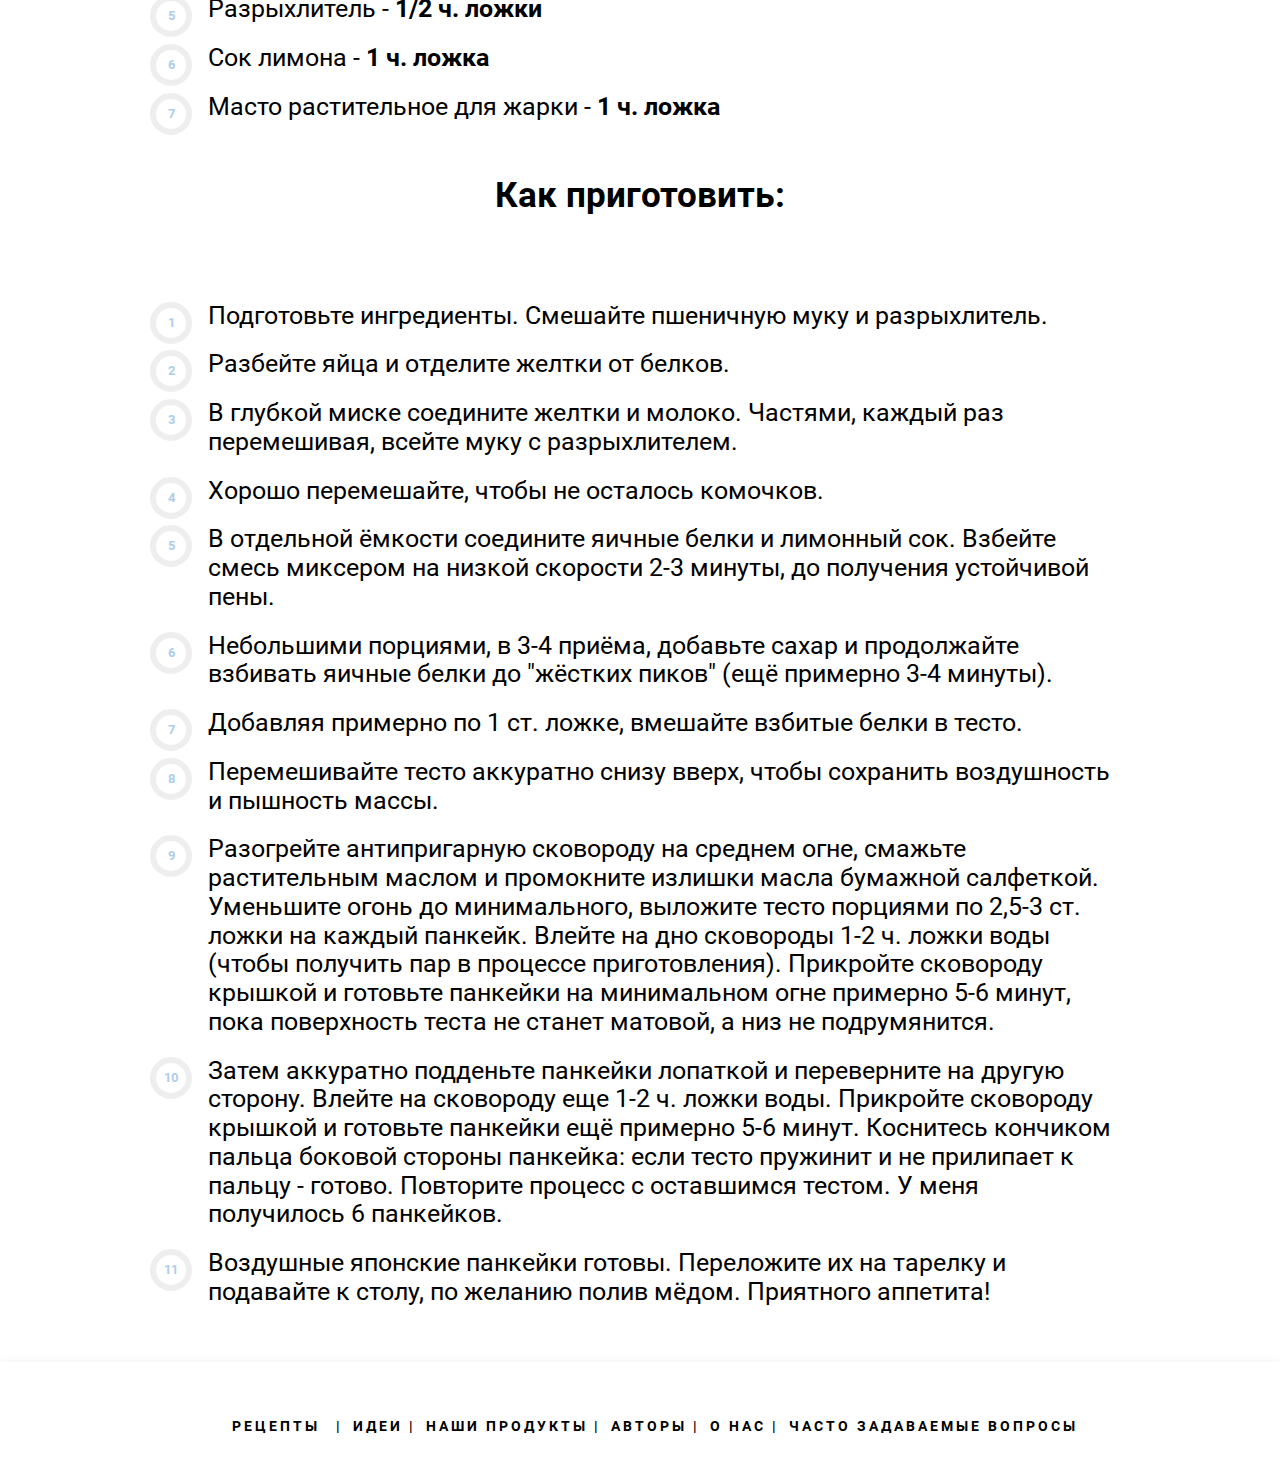
<file: desert.html>
<!DOCTYPE html>
<html lang="ru">
<head>
    <meta charset="UTF-8">
    <title>Кулинарная книга</title>
    <link rel="preload" href="fonts/roboto-400.woff2" as="font"> <!-- предварительная загрузка шрифта -->
    <link rel="preload" href="fonts/roboto-500.woff2" as="font">
    <link rel="preload" href="fonts/roboto-700.woff2" as="font">
    <link type="image/x-icon" href="img/book.png" rel="shortcut icon">
    <link type="Image/x-icon" href="img/book.png" rel="icon">
    <link rel="preload" href="https://code.jquery.com/jquery-3.5.1.min.js" as="script">
    <link href="styles/normalize.css" rel="stylesheet" type="text/css">
    <link href="styles/styles.css" rel="stylesheet" type="text/css">
    <link href="styles/fonts.css" rel="stylesheet" type="text/css">
    <link href="styles/header.css" rel="stylesheet" type="text/css">
    <link href="styles/main.css" rel="stylesheet" type="text/css">
    <link href="styles/slider.css" rel="stylesheet" type="text/css">
    <link href="styles/slick-theme.css" rel="stylesheet" type="text/css">
    <link href="styles/slick.css" rel="stylesheet" type="text/css">
    <link href="styles/footer.css" rel="stylesheet" type="text/css">
    <link href="styles/food-list.css" rel="stylesheet" type="text/css">
    <link href="styles/food.css" rel="stylesheet" type="text/css">
    <link href="styles/form.css" rel="stylesheet" type="text/css">
</head>
<body>
    <header class="header">
        <div class="header-fixed">
            <a href="index.html"><img class="header-fixed_logo" alt="Логотип" src="img/book.png"></a>
            <nav class="header-nav">
                <ul class="header-nav_list">
                    <li class="header-nav_list-item">
                        <a href="#about">О нас</a>
                    </li>
                    <li class="header-nav_list-item">
                        <a href="#">Предложения</a>
                    </li>
                    <li class="header-nav_list-item">
                        <a href="#">Контакты</a>
                    </li>
                </ul>
            </nav>
            <button class="login" type="button">Вход / Регистрация</button>
        </div>
    </header>
    <main>
        <section class="main_food">
            <h1 class="main-header">Десерты</h1>
            <ul class="food-list">
                <li class="food-list_item">
                    <a href="#simple">Простой десерт</a>
                </li>
                <li class="food-list_item">
                    <a href="#average">Десерт средней сложности</a>
                </li>
                <li class="food-list_item">
                    <a href="#hard">Сложный десерт</a>
                </li>
            </ul>
        </section>
        <section class="food">
            <h2 class="food-headline" id="simple">Простой десерт</h2>
            <p class="food-desc">Сытное и вкусное блюдо "с изюминкой", которое можно приготовить всего из 3 ингредиентов, - аппетитные, нежные и румяные
                яичные конвертики с ветчиной и сыром. Отличная альтернатива привычной яичнице для завтрака или перекус на скорую руку. 
                Попробуйте!</p>
            <span class="food-need">Какие продукты понадобятся: </span>
            <ul class="food_list">
                <li>Яйца - <span class="food_list-item-amount">4 штуки</span></li>
                <li>Ветчина - <span class="food_list-item-amount">130 г</span></li>
                <li>Сыр твёрдый - <span class="food_list-item-amount">100 г</span></li>
                <li>Масло растительное - <span class="food_list-item-amount">1-2 ч. ложки</span></li>
            </ul>
            <span class="food-how">Как приготовить: </span>
            <ul class="food_list">
                <li>Подготовьте продукты по списку.</li>
                <li>Натрите ветчину и сыр на мелкой тёрке.
                    В отдельную ёмкость разбейте яйца и слегка взбейте вилкой, чтобы белки и желтки смешались. 
                    Для удобства дальнейшего приготовления можно взбивать и обжаривать по одному яйцу за раз, но тогда блинчики 
                    получатся чуть более толстыми.</li>
                <li>Разогрейте сковороду на среднем огне и смажьте растительным маслом. Влейте порцию взбитых яиц и распределите 
                    по сковороде, чтобы получился тонкий яичный блинчик. Жарьте блинчик примерно 1-2 минуты, пока яичная масса не 
                    "схватится".</li>
                <li>Затем переверните яичный блинчик на другую сторону. В центр блинчика выложите немного ветчины и натёртого сыра. 
                    У меня получается 5 тонких или 4 толстых блинчика, поэтому начинку я делю соответственно на 4-5 частей и 
                    распределяю между блинчиками.</li>
                <li>Сверните яичный блинчик с начинкой конвертиком. Для этого сперва подверните свободные края блинчика слева и 
                    справа от начинки и сложите по направлению к центру. Прижмите края блинчика лопаткой на 10-15 секунд, 
                    чтобы зафиксировать их в таком положении.</li>
                <li>Затем таким же образом подверните верхний и нижний края блинчика. Слегка прижимая лопаткой, обжарьте получившийся 
                    конвертик ещё 20-30 секунд.</li>
                <li>
                    Затем переверните яичный конвертик и обжарьте ещё 20-30 секунд с другой стороны. Повторите процесс с оставшейся 
                    яичной массой и начинкой.</li>
                <li>Аппетитные яичные конвертики с сыром и ветчиной готовы. При желании срежьте выступающие края конвертиков, 
                    придав им более аккуратную форму. Украсьте блюдо измельчённой зеленью и подавайте к столу.
                    Приятного аппетита!</li>
            </ul>
        </section>
        <section class="food">
            <h2 class="food-headline" id="average">Десерт средней сложности</h2>
            <p class="food-desc">Для приготовления ленивой пиццы не нужно месить тесто и разогревать духовку. 
                Вам понадобится совсем немного времени, чтобы приготовить быструю и вкусную пиццу на сковороде.</p>
            <span class="food-need">Какие продукты понадобятся: </span>
            <ul class="food_list">
                <li>Сметана - <span class="food_list-item-amount">2 ст. ложки</span></li>
                <li>Майонез - <span class="food_list-item-amount">2 ст. ложки</span></li>
                <li>Яйцо - <span class="food_list-item-amount">1 штука</span></li>
                <li>Мука - <span class="food_list-item-amount">4 ст. ложки</span></li>
                <li>Колбаса копченая - <span class="food_list-item-amount">100 г</span></li>
                <li>Сыр твердый - <span class="food_list-item-amount">80 г</span></li>
                <li>Помидор - <span class="food_list-item-amount">1 штука</span></li>
                <li>Масто растительное - <span class="food_list-item-amount">1 ст. ложка</span></li>
                <li>Соль - <span class="food_list-item-amount">по вкусу</span></li>
                <li>Перец черный молотый - <span class="food_list-item-amount">по вкусу</span></li>
            </ul>
            <span class="food-how">Как приготовить: </span>
            <ul class="food_list">
                <li>Подготовить ингредиенты для приготовления пиццы на сковороде.</li>
                <li>Колбасу нарезать тонкими ломтиками. Помидор нарезать тонкими дольками. Сыр натереть на тёрке.</li>
                <li>В миску выложить сметану и майонез, вбить яйцо, посолить и поперчить. Перемешать до однородности.</li>
                <li>Всыпать всю муку.</li>
                <li>Венчиком замесить густое вязкое тесто без комочков.</li>
                <li>Холодную сковороду (диаметром 20 см) смазать растительным маслом. Выложить тесто и распределить его равномерно 
                    по дну сковороды.</li>
                <li>На тесто выложить колбасу, затем помидор.</li>
                <li>Присыпать сверху тёртым сыром. Поставить сковороду на средний огонь, накрыть крышкой и готовить пиццу на 
                    сковороде 20 минут.</li>
                <li>Сыр должен расплавиться, а тесто - подрумяниться.</li>
                <li>Вкусная и быстрая пицца, приготовленная на сковороде, готова. Приятного аппетита!</li>
            </ul>
        </section>
        <section class="food">
            <h2 class="food-headline" id="hard">Сложный десерт</h2>
            <p class="food-desc">Необычный вариант панкейков из привычных продуктов - пышные оладушки-панкейки без сливочного масла. 
                Изюминка блюда в добавлении взбитых белков, благодаря чему тесто получается воздушным, а готовые панкейки - мягкими
                и нежными, словно суфле. Попробуйте!</p>
            <span class="food-need">Какие продукты понадобятся: </span>
            <ul class="food_list">
                <li>Яйца крупные - <span class="food_list-item-amount">2 штуки</span></li>
                <li>Мука пшеничная - <span class="food_list-item-amount">40 г.</span></li>
                <li>Молоко - <span class="food_list-item-amount">25 г</span></li>
                <li>Сахар - <span class="food_list-item-amount">40 г</span></li>
                <li>Разрыхлитель - <span class="food_list-item-amount">1/2 ч. ложки</span></li>
                <li>Сок лимона - <span class="food_list-item-amount">1 ч. ложка</span></li>
                <li>Масто растительное для жарки - <span class="food_list-item-amount">1 ч. ложка</span></li>
            </ul>
            <span class="food-how">Как приготовить: </span>
            <ul class="food_list">
                <li>Подготовьте ингредиенты. Смешайте пшеничную муку и разрыхлитель.</li>
                <li>Разбейте яйца и отделите желтки от белков.</li>
                <li>В глубкой миске соедините желтки и молоко. Частями, каждый раз перемешивая, всейте муку с разрыхлителем.</li>
                <li>Хорошо перемешайте, чтобы не осталось комочков.</li>
                <li>В отдельной ёмкости соедините яичные белки и лимонный сок. Взбейте смесь миксером на низкой скорости 2-3 минуты, 
                    до получения устойчивой пены.</li>
                <li>Небольшими порциями, в 3-4 приёма, добавьте сахар и продолжайте взбивать яичные белки до "жёстких пиков" 
                    (ещё примерно 3-4 минуты).</li>
                <li>Добавляя примерно по 1 ст. ложке, вмешайте взбитые белки в тесто.</li>
                <li>Перемешивайте тесто аккуратно снизу вверх, чтобы сохранить воздушность и пышность массы.</li>
                <li>Разогрейте антипригарную сковороду на среднем огне, смажьте растительным маслом и промокните излишки масла бумажной салфеткой.
                    Уменьшите огонь до минимального, выложите тесто порциями по 2,5-3 ст. ложки на каждый панкейк. Влейте на 
                    дно сковороды 1-2 ч. ложки воды (чтобы получить пар в процессе приготовления). Прикройте сковороду крышкой и 
                    готовьте панкейки на минимальном огне примерно 5-6 минут, пока поверхность теста не станет матовой, а низ не 
                    подрумянится.</li>
                <li>Затем аккуратно подденьте панкейки лопаткой и переверните на другую сторону. Влейте на сковороду еще 1-2 ч. 
                    ложки воды. Прикройте сковороду крышкой и готовьте панкейки ещё примерно 5-6 минут. Коснитесь кончиком пальца 
                    боковой стороны панкейка: если тесто пружинит и не прилипает к пальцу - готово. Повторите процесс с оставшимся 
                    тестом. У меня получилось 6 панкейков.</li>
                <li>Воздушные японские панкейки готовы. Переложите их на тарелку и подавайте к столу, по желанию полив мёдом.
                    Приятного аппетита!</li>
            </ul>
        </section>
    </main>
    <footer class="header">
        <nav class="header-nav">
            <ul class="footer-nav_list">
                <li class="footer-nav_list-item">
                    <a class="footer-nav_list-item" href="#recipes">Рецепты</a>
                </li>
                <li class="footer-nav_list-item">
                    <a>Идеи</a>
                </li>
                <li class="footer-nav_list-item">
                    <a>Наши продукты</a>
                </li>
                <li class="footer-nav_list-item">
                    <a>Авторы</a>
                </li>
                <li class="footer-nav_list-item">
                    <a>О нас</a>
                </li>
                <li class="footer-nav_list-item">
                    <a>Часто задаваемые вопросы</a>
                </li>
            </ul>
        </nav>
    </footer>
<script src="https://code.jquery.com/jquery-3.5.1.min.js"></script>
<script src="script/slick.js"></script>
<script src="script/slider.js"></script>
<script src="script/softscroll.js"></script>
</body>
</html>
</file>
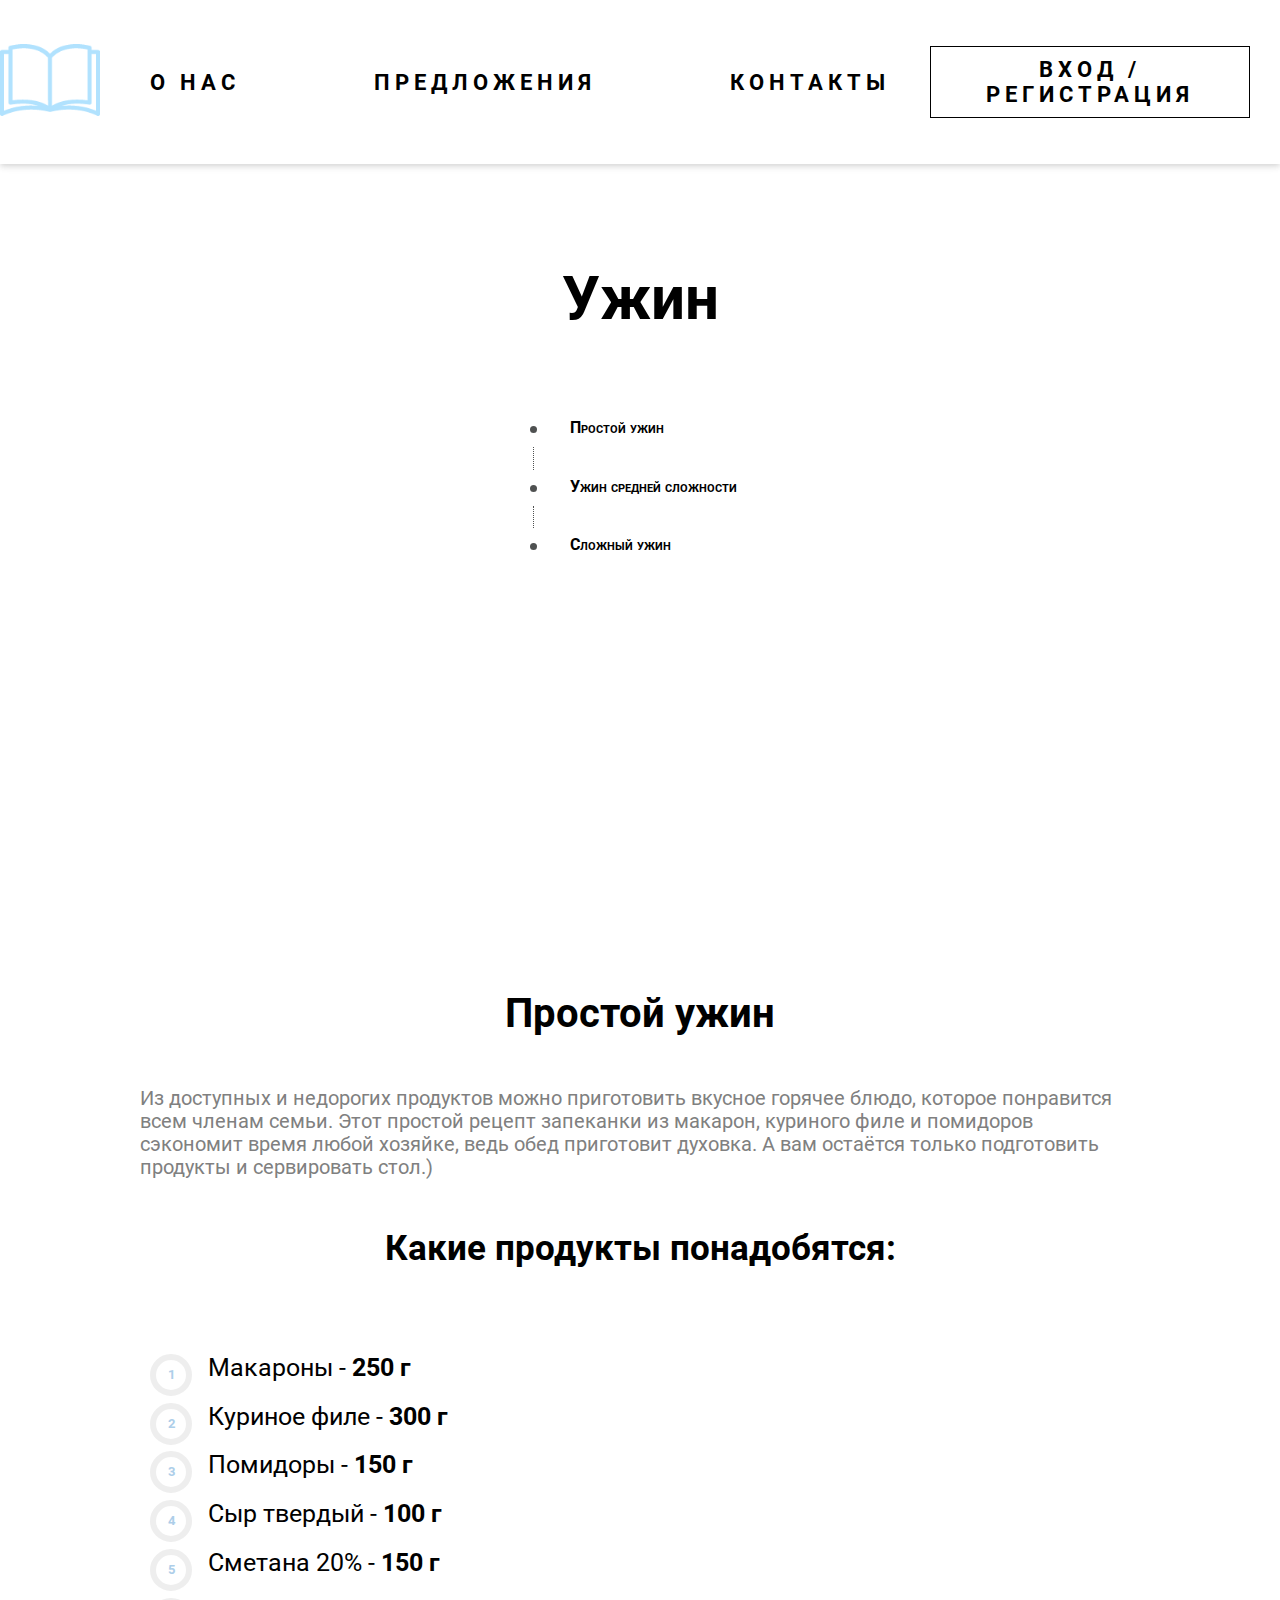
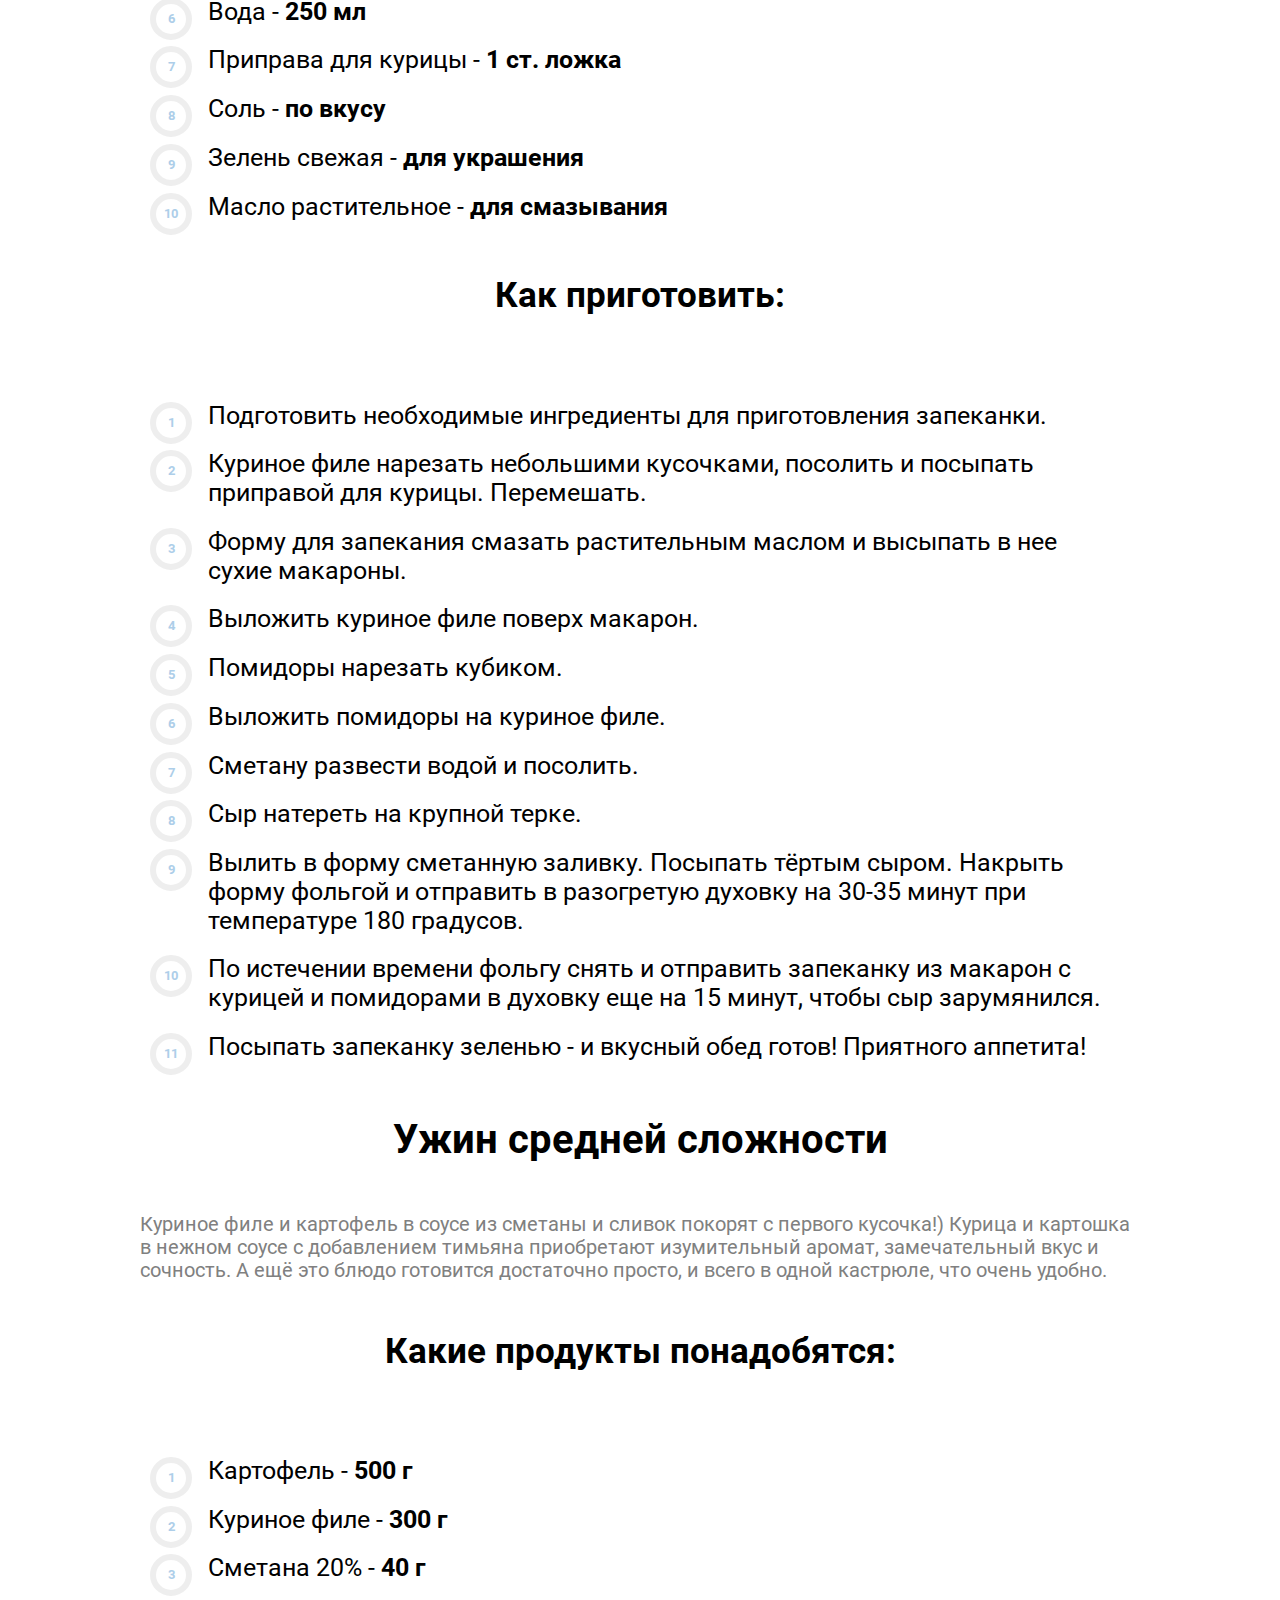
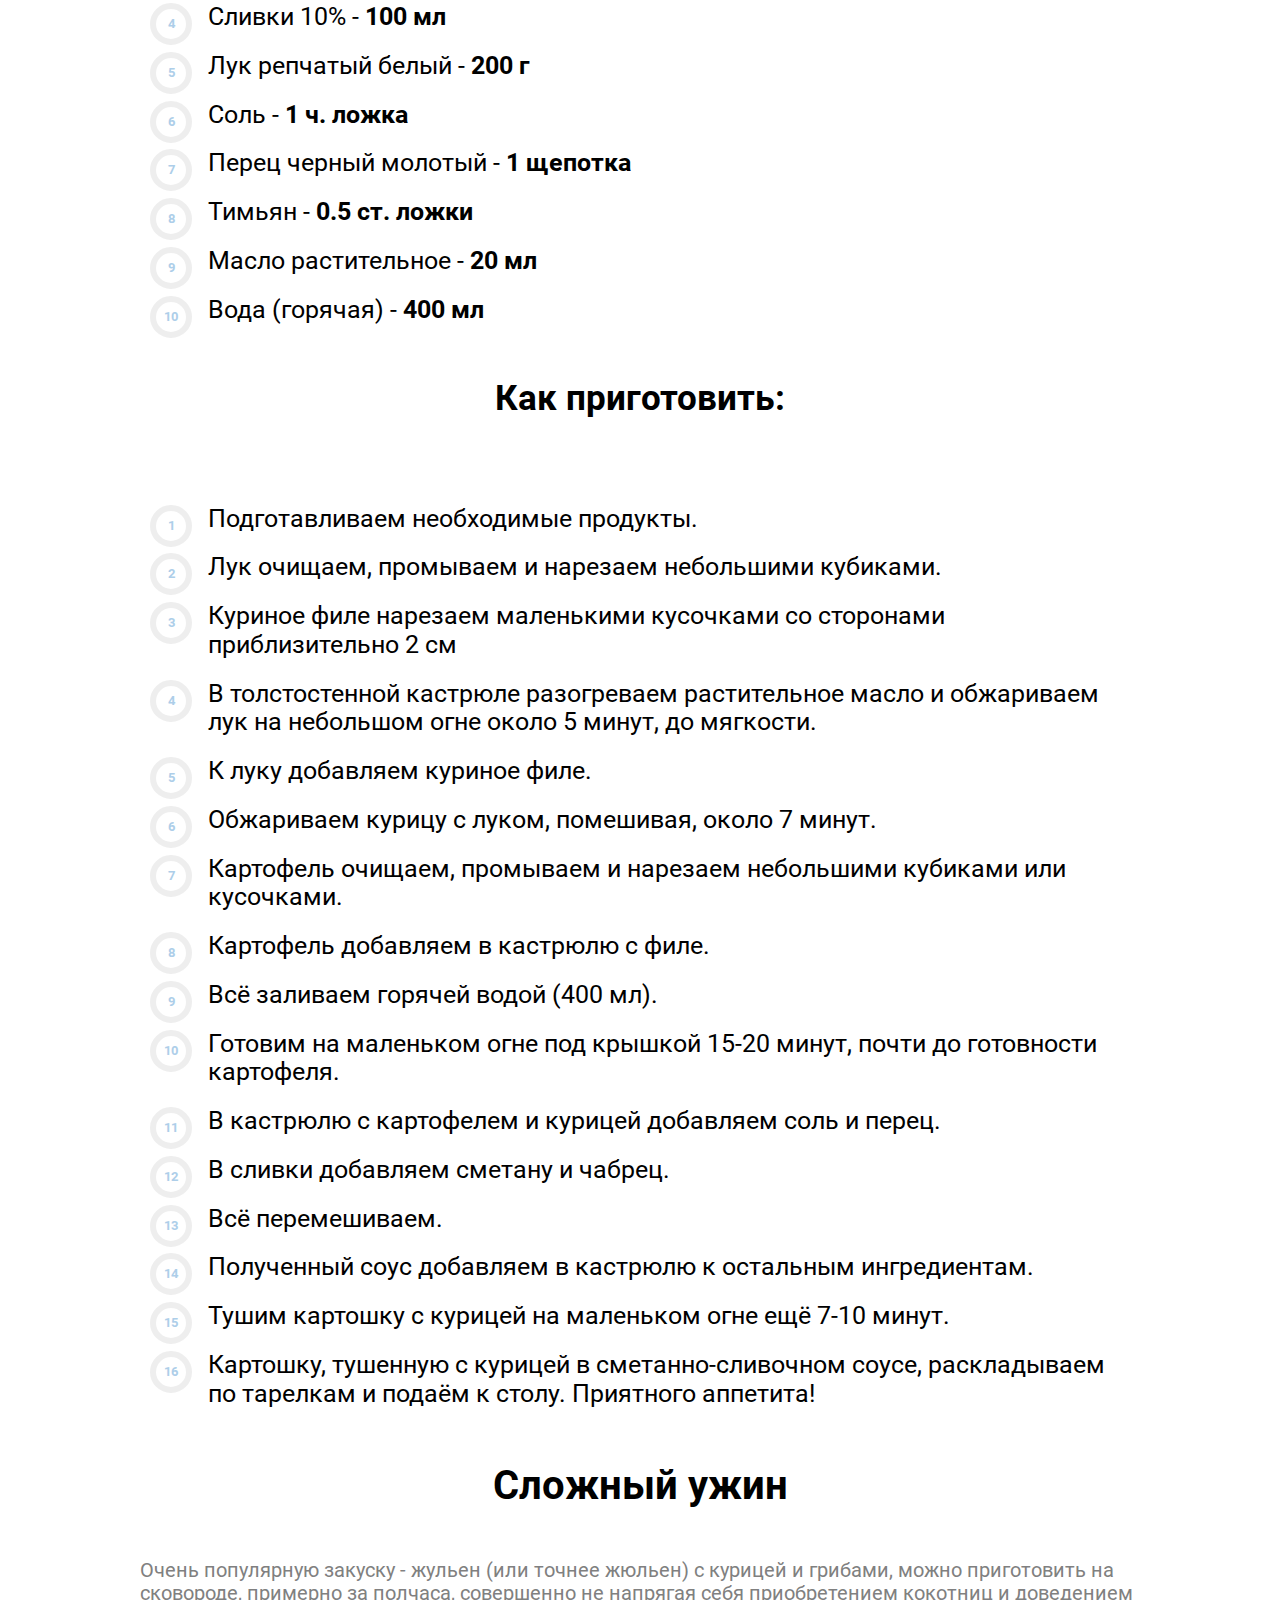
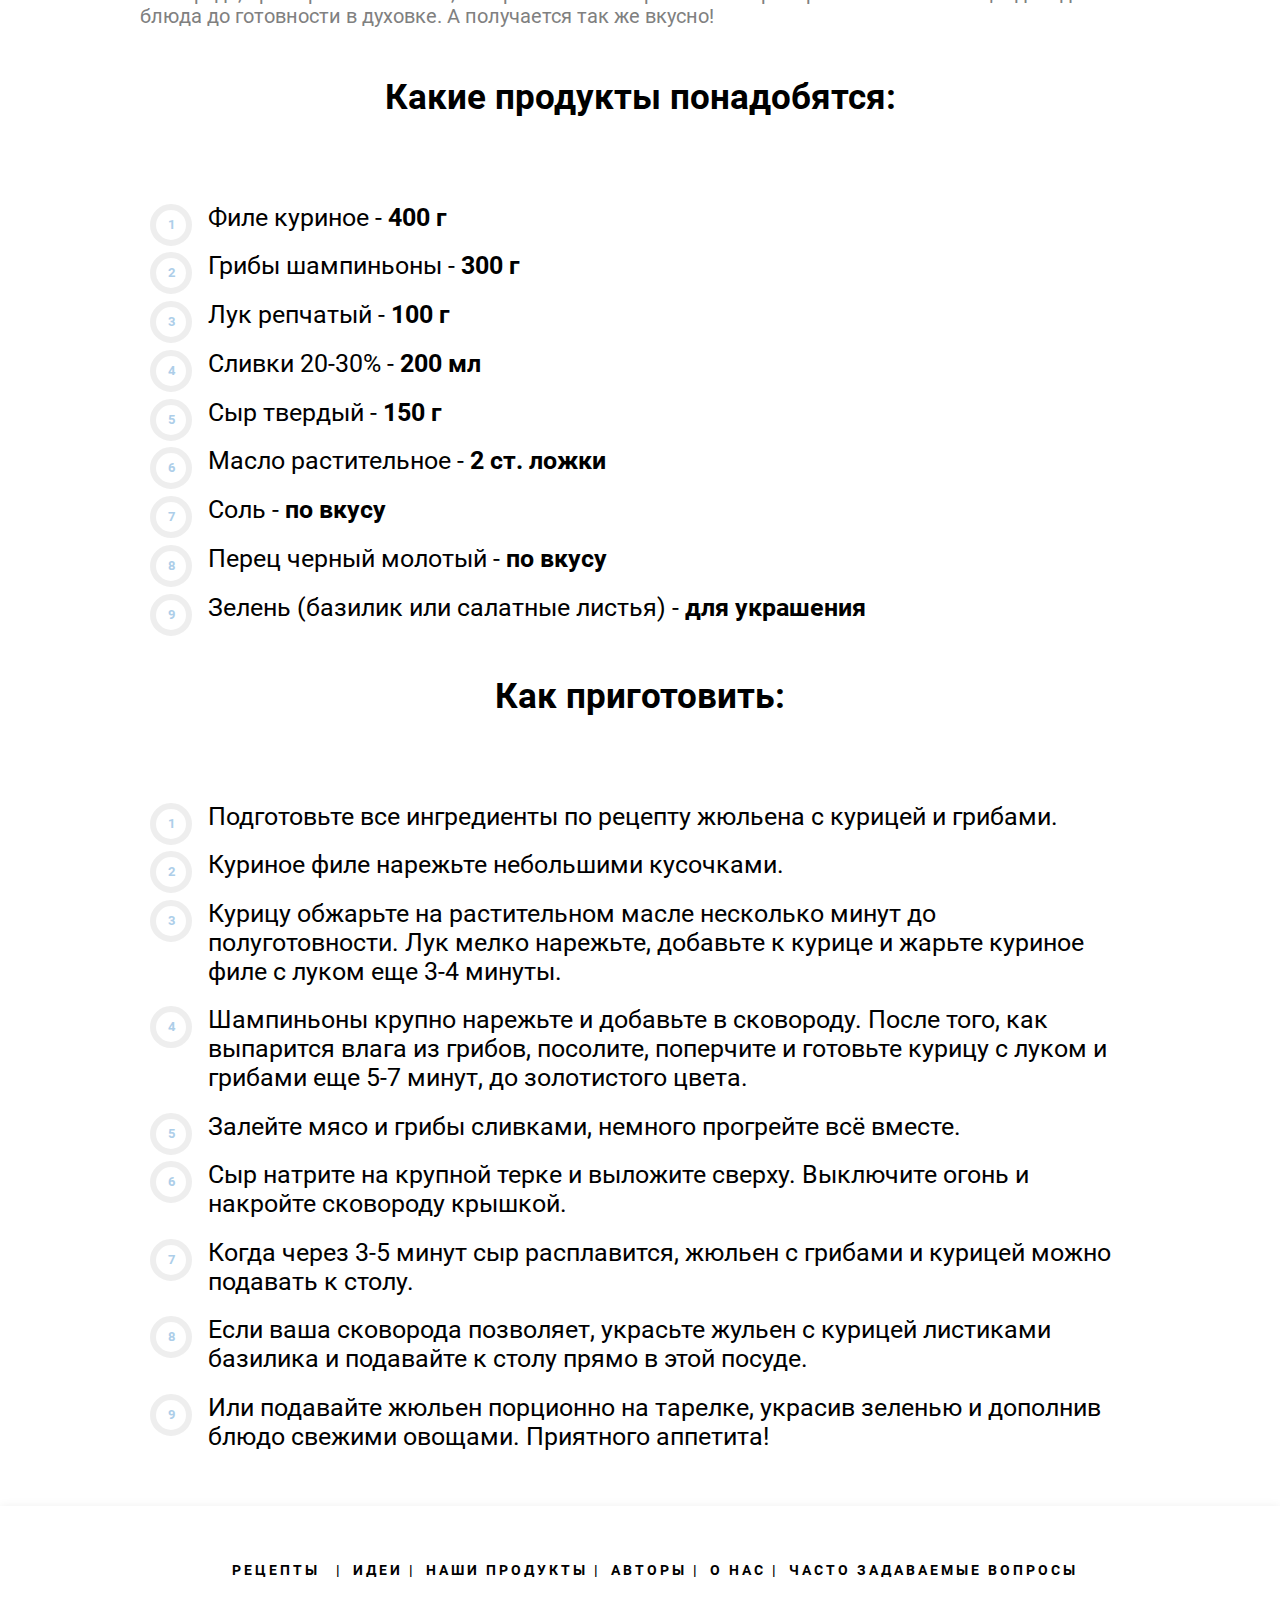
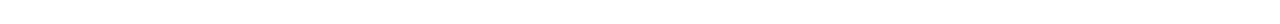
<file: dinner.html>
<!DOCTYPE html>
<html lang="ru">
<head>
    <meta charset="UTF-8">
    <title>Кулинарная книга</title>
    <link rel="preload" href="fonts/roboto-400.woff2" as="font"> <!-- предварительная загрузка шрифта -->
    <link rel="preload" href="fonts/roboto-500.woff2" as="font">
    <link rel="preload" href="fonts/roboto-700.woff2" as="font">
    <link type="image/x-icon" href="img/book.png" rel="shortcut icon">
    <link type="Image/x-icon" href="img/book.png" rel="icon">
    <link rel="preload" href="https://code.jquery.com/jquery-3.5.1.min.js" as="script">
    <link href="styles/normalize.css" rel="stylesheet" type="text/css">
    <link href="styles/styles.css" rel="stylesheet" type="text/css">
    <link href="styles/fonts.css" rel="stylesheet" type="text/css">
    <link href="styles/header.css" rel="stylesheet" type="text/css">
    <link href="styles/main.css" rel="stylesheet" type="text/css">
    <link href="styles/slider.css" rel="stylesheet" type="text/css">
    <link href="styles/slick-theme.css" rel="stylesheet" type="text/css">
    <link href="styles/slick.css" rel="stylesheet" type="text/css">
    <link href="styles/footer.css" rel="stylesheet" type="text/css">
    <link href="styles/food-list.css" rel="stylesheet" type="text/css">
    <link href="styles/food.css" rel="stylesheet" type="text/css">
</head>
<body>
    <header class="header">
        <div class="header-fixed">
            <a href="index.html"><img class="header-fixed_logo" alt="Логотип" src="img/book.png"></a>
            <nav class="header-nav">
                <ul class="header-nav_list">
                    <li class="header-nav_list-item">
                        <a href="#about">О нас</a>
                    </li>
                    <li class="header-nav_list-item">
                        <a href="#">Предложения</a>
                    </li>
                    <li class="header-nav_list-item">
                        <a href="#">Контакты</a>
                    </li>
                </ul>
            </nav>
            <button class="login" type="button">Вход / Регистрация</button>
        </div>
    </header>
    <main>
        <section class="main_food">
            <h1 class="main-header">Ужин</h1>
            <ul class="food-list">
                <li class="food-list_item">
                    <a href="#simple">Простой ужин</a>
                </li>
                <li class="food-list_item">
                    <a href="#average">Ужин средней сложности</a>
                </li>
                <li class="food-list_item">
                    <a href="#hard">Сложный ужин</a>
                </li>
            </ul>
        </section>
        <section class="food">
            <h2 class="food-headline" id="simple">Простой ужин</h2>
            <p class="food-desc">Из доступных и недорогих продуктов можно приготовить вкусное горячее блюдо, которое понравится всем
                 членам семьи. Этот простой рецепт запеканки из макарон, куриного филе и помидоров сэкономит время любой хозяйке, 
                 ведь обед приготовит духовка. А вам остаётся только подготовить продукты и сервировать стол.)</p>
            <span class="food-need">Какие продукты понадобятся: </span>
            <ul class="food_list">
                <li>Макароны - <span class="food_list-item-amount">250 г</span></li>
                <li>Куриное филе - <span class="food_list-item-amount">300 г</span></li>
                <li>Помидоры - <span class="food_list-item-amount">150 г</span></li>
                <li>Сыр твердый - <span class="food_list-item-amount">100 г</span></li>
                <li>Сметана 20% - <span class="food_list-item-amount">150 г</span></li>
                <li>Вода - <span class="food_list-item-amount">250 мл</span></li>
                <li>Приправа для курицы - <span class="food_list-item-amount">1 ст. ложка</span></li>
                <li>Соль - <span class="food_list-item-amount">по вкусу</span></li>
                <li>Зелень свежая - <span class="food_list-item-amount">для украшения</span></li>
                <li>Масло растительное - <span class="food_list-item-amount">для смазывания</span></li>
            </ul>
            <span class="food-how">Как приготовить: </span>
            <ul class="food_list">
                <li>Подготовить необходимые ингредиенты для приготовления запеканки.</li>
                <li>Куриное филе нарезать небольшими кусочками, посолить и посыпать приправой для курицы. Перемешать.</li>
                <li>Форму для запекания смазать растительным маслом и высыпать в нее сухие макароны.</li>
                <li>Выложить куриное филе поверх макарон.</li>
                <li>Помидоры нарезать кубиком.</li>
                <li>Выложить помидоры на куриное филе.</li>
                <li>Сметану развести водой и посолить.</li>
                <li>Сыр натереть на крупной терке.</li>
                <li>Вылить в форму сметанную заливку. Посыпать тёртым сыром. Накрыть форму фольгой и отправить в разогретую духовку 
                    на 30-35 минут при температуре 180 градусов.</li>
                <li>По истечении времени фольгу снять и отправить запеканку из макарон с курицей и помидорами в духовку еще на 15 
                    минут, чтобы сыр зарумянился.</li>
                <li>Посыпать запеканку зеленью - и вкусный обед готов! Приятного аппетита!</li>
            </ul>
        </section>
        <section class="food">
            <h2 class="food-headline" id="average">Ужин средней сложности</h2>
            <p class="food-desc">Куриное филе и картофель в соусе из сметаны и сливок покорят с первого кусочка!) Курица и картошка 
                в нежном соусе с добавлением тимьяна приобретают изумительный аромат, замечательный вкус и сочность. А ещё это блюдо
                готовится достаточно просто, и всего в одной кастрюле, что очень удобно.</p>
            <span class="food-need">Какие продукты понадобятся: </span>
            <ul class="food_list">
                <li>Картофель - <span class="food_list-item-amount">500 г</span></li>
                <li>Куриное филе - <span class="food_list-item-amount">300 г</span></li>
                <li>Сметана 20% - <span class="food_list-item-amount">40 г</span></li>
                <li>Сливки 10% - <span class="food_list-item-amount">100 мл</span></li>
                <li>Лук репчатый белый - <span class="food_list-item-amount">200 г</span></li>
                <li>Соль - <span class="food_list-item-amount">1 ч. ложка</span></li>
                <li>Перец черный молотый - <span class="food_list-item-amount">1 щепотка</span></li>
                <li>Тимьян - <span class="food_list-item-amount">0.5 ст. ложки</span></li>
                <li>Масло растительное - <span class="food_list-item-amount">20 мл</span></li>
                <li>Вода (горячая) - <span class="food_list-item-amount">400 мл</span></li>
            </ul>
            <span class="food-how">Как приготовить: </span>
            <ul class="food_list">
                <li>Подготавливаем необходимые продукты.</li>
                <li>Лук очищаем, промываем и нарезаем небольшими кубиками.</li>
                <li>Куриное филе нарезаем маленькими кусочками со сторонами приблизительно 2 см</li>
                <li>В толстостенной кастрюле разогреваем растительное масло и обжариваем лук на небольшом огне около 5 минут, до 
                    мягкости.</li>
                <li>К луку добавляем куриное филе.</li>
                <li>Обжариваем курицу с луком, помешивая, около 7 минут.</li>
                <li>Картофель очищаем, промываем и нарезаем небольшими кубиками или кусочками.</li>
                <li>Картофель добавляем в кастрюлю с филе.</li>
                <li>Всё заливаем горячей водой (400 мл).</li>
                <li>Готовим на маленьком огне под крышкой 15-20 минут, почти до готовности картофеля.</li>
                <li>В кастрюлю с картофелем и курицей добавляем соль и перец.</li>
                <li>В сливки добавляем сметану и чабрец.</li>
                <li>Всё перемешиваем.</li>
                <li>Полученный соус добавляем в кастрюлю к остальным ингредиентам.</li>
                <li>Тушим картошку с курицей на маленьком огне ещё 7-10 минут.</li>
                <li>Картошку, тушенную с курицей в сметанно-сливочном соусе, раскладываем по тарелкам и подаём к столу.
                    Приятного аппетита!</li>
            </ul>
        </section>
        <section class="food">
            <h2 class="food-headline" id="hard">Сложный ужин</h2>
            <p class="food-desc">Очень популярную закуску - жульен (или точнее жюльен) с курицей и грибами, можно приготовить на
                 сковороде, примерно за полчаса, совершенно не напрягая себя приобретением кокотниц и доведением блюда до готовности
                  в духовке. А получается так же вкусно!</p>
            <span class="food-need">Какие продукты понадобятся: </span>
            <ul class="food_list">
                <li>Филе куриное - <span class="food_list-item-amount">400 г</span></li>
                <li>Грибы шампиньоны - <span class="food_list-item-amount">300 г</span></li>
                <li>Лук репчатый - <span class="food_list-item-amount">100 г</span></li>
                <li>Сливки 20-30% - <span class="food_list-item-amount">200 мл</span></li>
                <li>Сыр твердый - <span class="food_list-item-amount">150 г</span></li>
                <li>Масло растительное - <span class="food_list-item-amount">2 ст. ложки</span></li>
                <li>Соль - <span class="food_list-item-amount">по вкусу</span></li>
                <li>Перец черный молотый - <span class="food_list-item-amount">по вкусу</span></li>
                <li>Зелень (базилик или салатные листья) - <span class="food_list-item-amount">для украшения</span></li>
            </ul>
            <span class="food-how">Как приготовить: </span>
            <ul class="food_list">
                <li>Подготовьте все ингредиенты по рецепту жюльена с курицей и грибами.</li>
                <li>Куриное филе нарежьте небольшими кусочками.</li>
                <li>Курицу обжарьте на растительном масле несколько минут до полуготовности. Лук мелко нарежьте, добавьте к курице 
                    и жарьте куриное филе с луком еще 3-4 минуты.</li>
                <li>Шампиньоны крупно нарежьте и добавьте в сковороду. После того, как выпарится влага из грибов, посолите, 
                    поперчите и готовьте курицу с луком и грибами еще 5-7 минут, до золотистого цвета.</li>
                <li>Залейте мясо и грибы сливками, немного прогрейте всё вместе.</li>
                <li>Сыр натрите на крупной терке и выложите сверху. Выключите огонь и накройте сковороду крышкой.</li>
                <li>Когда через 3-5 минут сыр расплавится, жюльен с грибами и курицей можно подавать к столу.</li>
                <li>Если ваша сковорода позволяет, украсьте жульен с курицей листиками базилика и подавайте к столу прямо в этой посуде.</li>
                <li>Или подавайте жюльен порционно на тарелке, украсив зеленью и дополнив блюдо свежими овощами. Приятного аппетита!</li>
            </ul>
        </section>
    </main>
    <footer class="header">
        <nav class="header-nav">
            <ul class="footer-nav_list">
                <li class="footer-nav_list-item">
                    <a class="footer-nav_list-item" href="#recipes">Рецепты</a>
                </li>
                <li class="footer-nav_list-item">
                    <a>Идеи</a>
                </li>
                <li class="footer-nav_list-item">
                    <a>Наши продукты</a>
                </li>
                <li class="footer-nav_list-item">
                    <a>Авторы</a>
                </li>
                <li class="footer-nav_list-item">
                    <a>О нас</a>
                </li>
                <li class="footer-nav_list-item">
                    <a>Часто задаваемые вопросы</a>
                </li>
            </ul>
        </nav>
    </footer>
<script src="https://code.jquery.com/jquery-3.5.1.min.js"></script>
<script src="script/slick.js"></script>
<script src="script/slider.js"></script>
<script src="script/softscroll.js"></script>
</body>
</html>
</file>
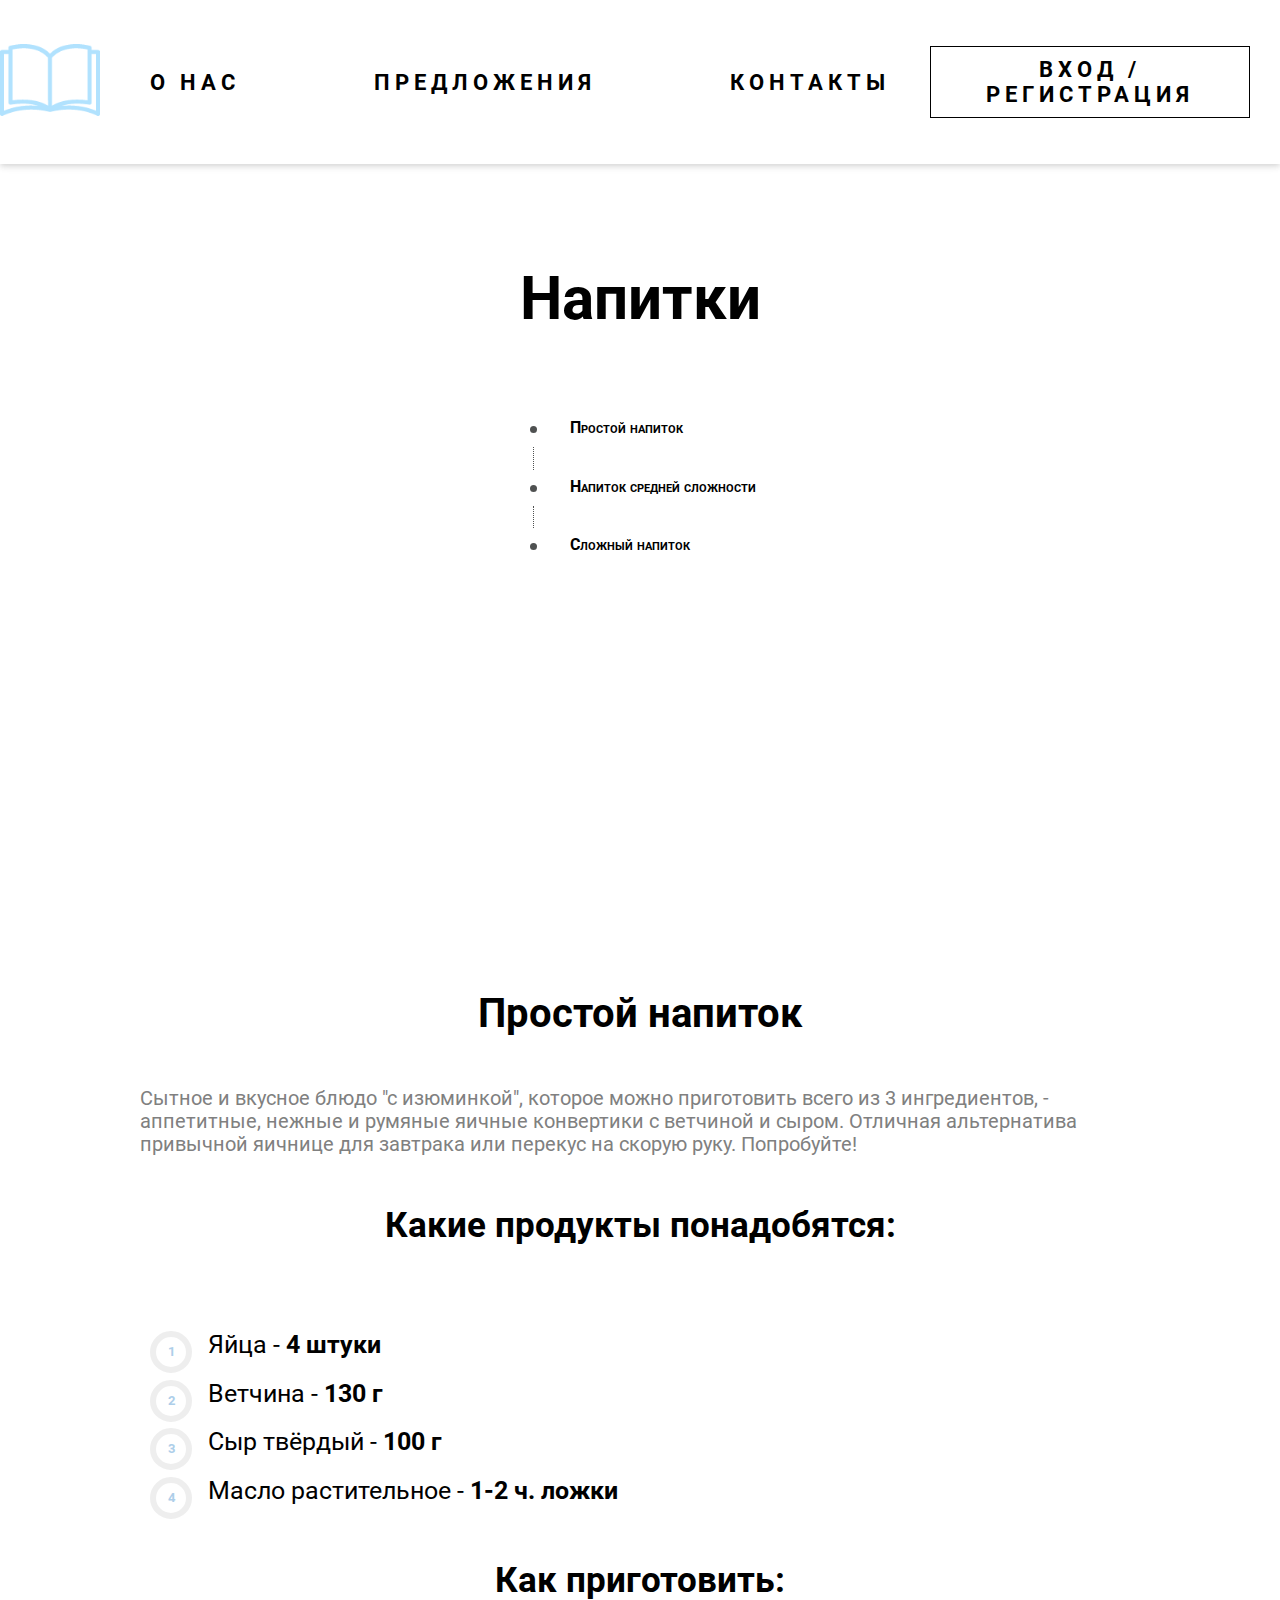
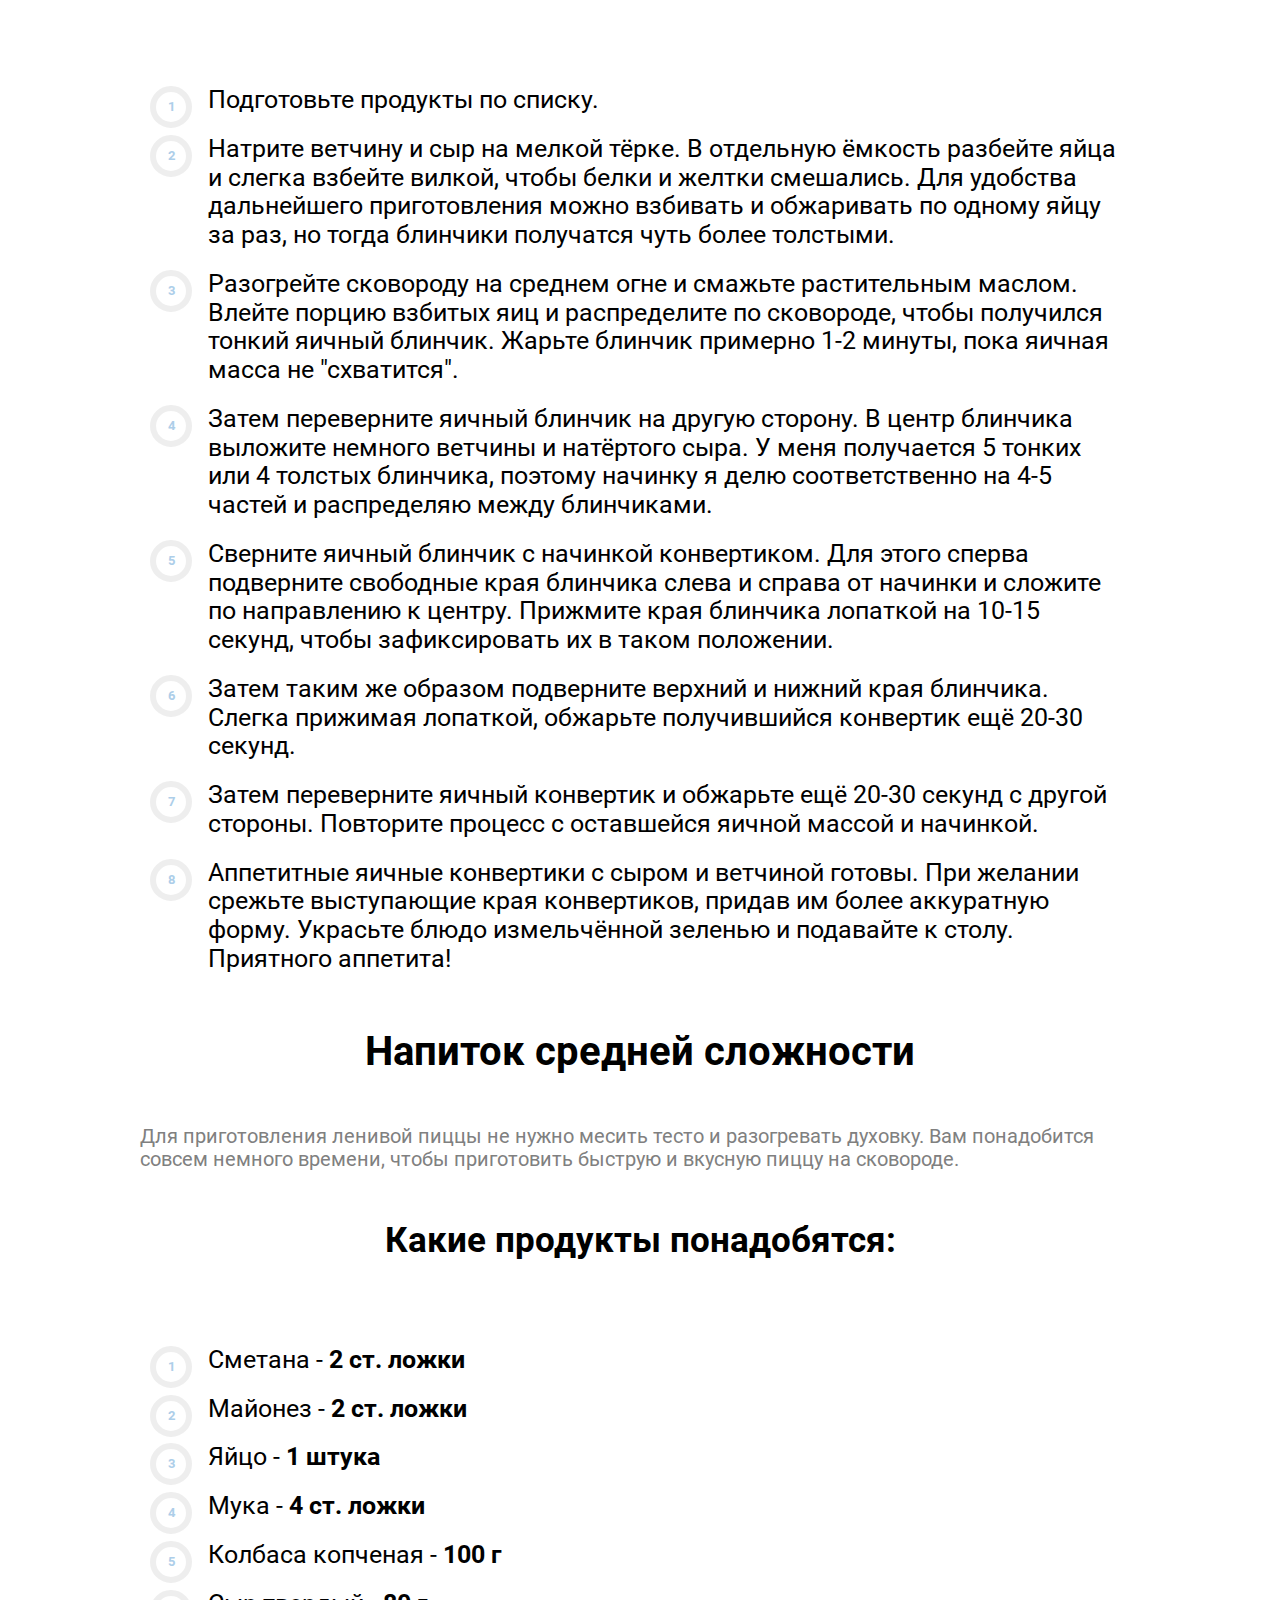
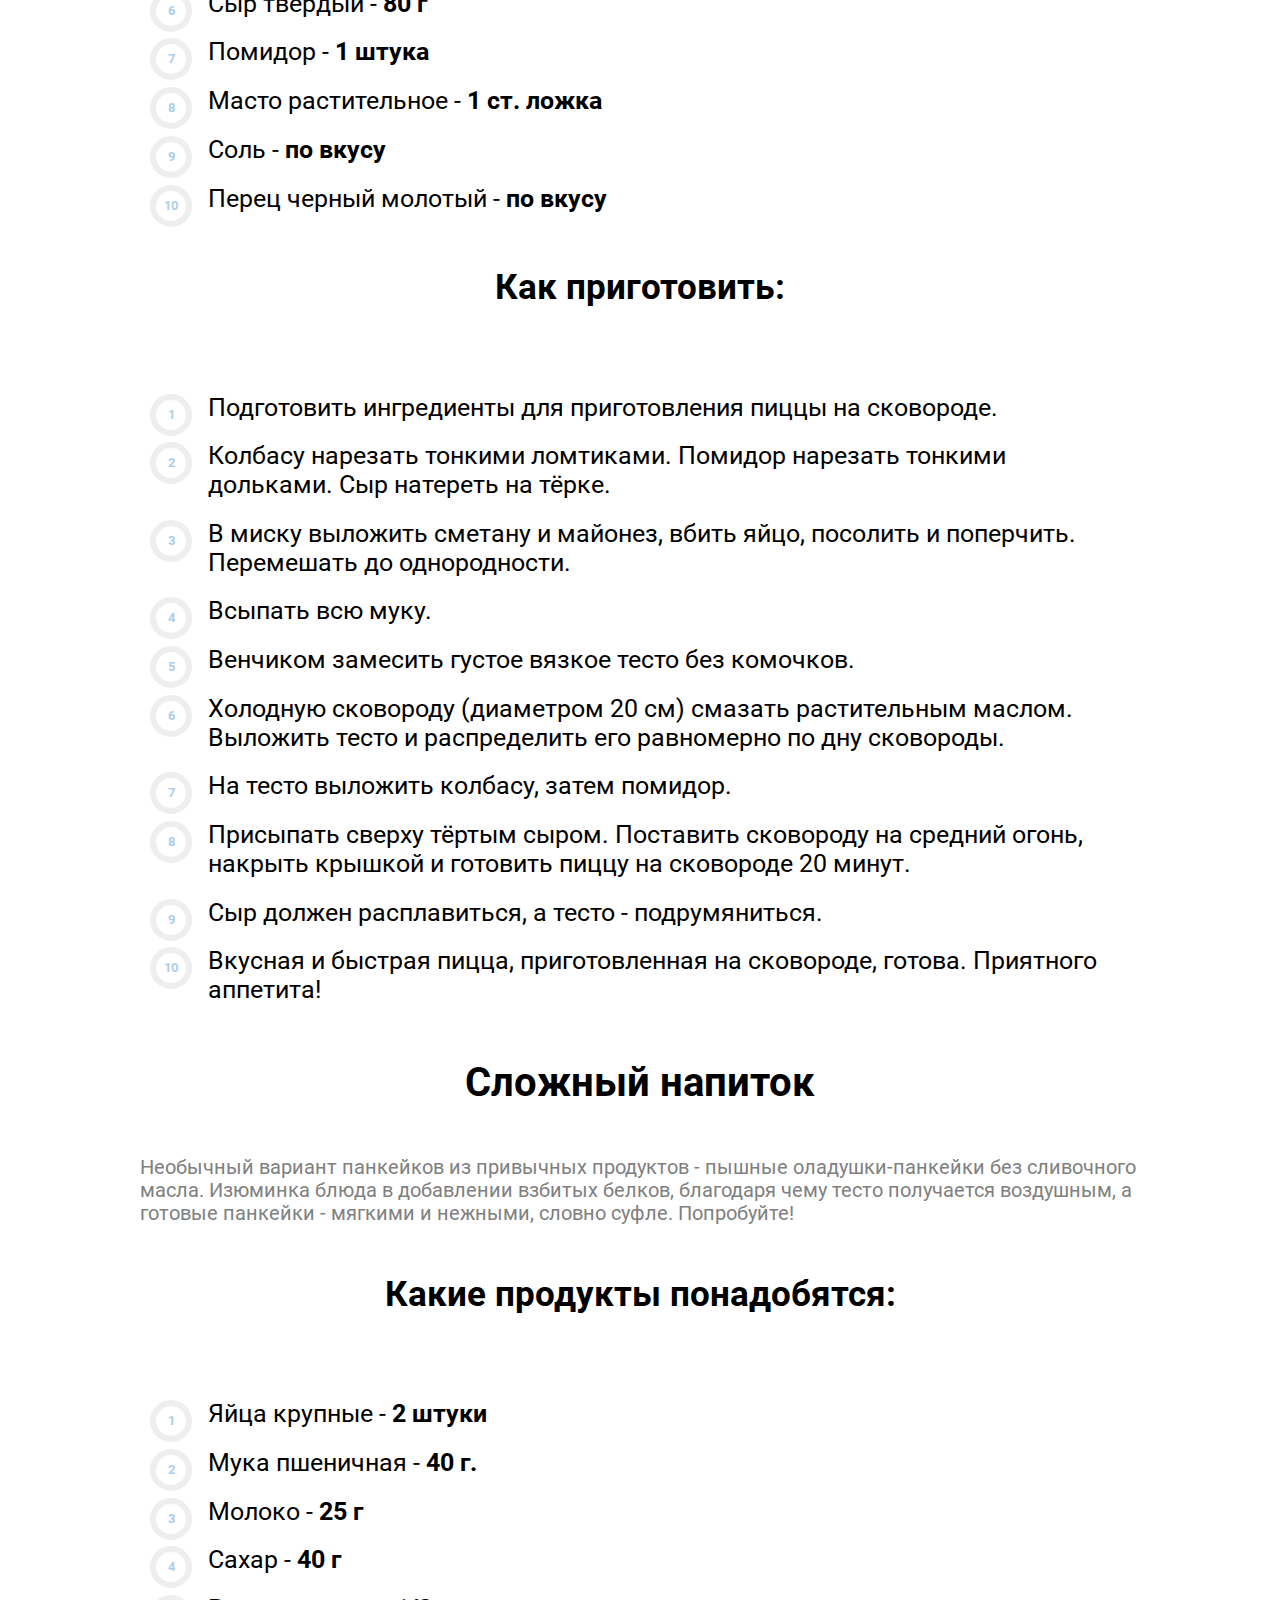
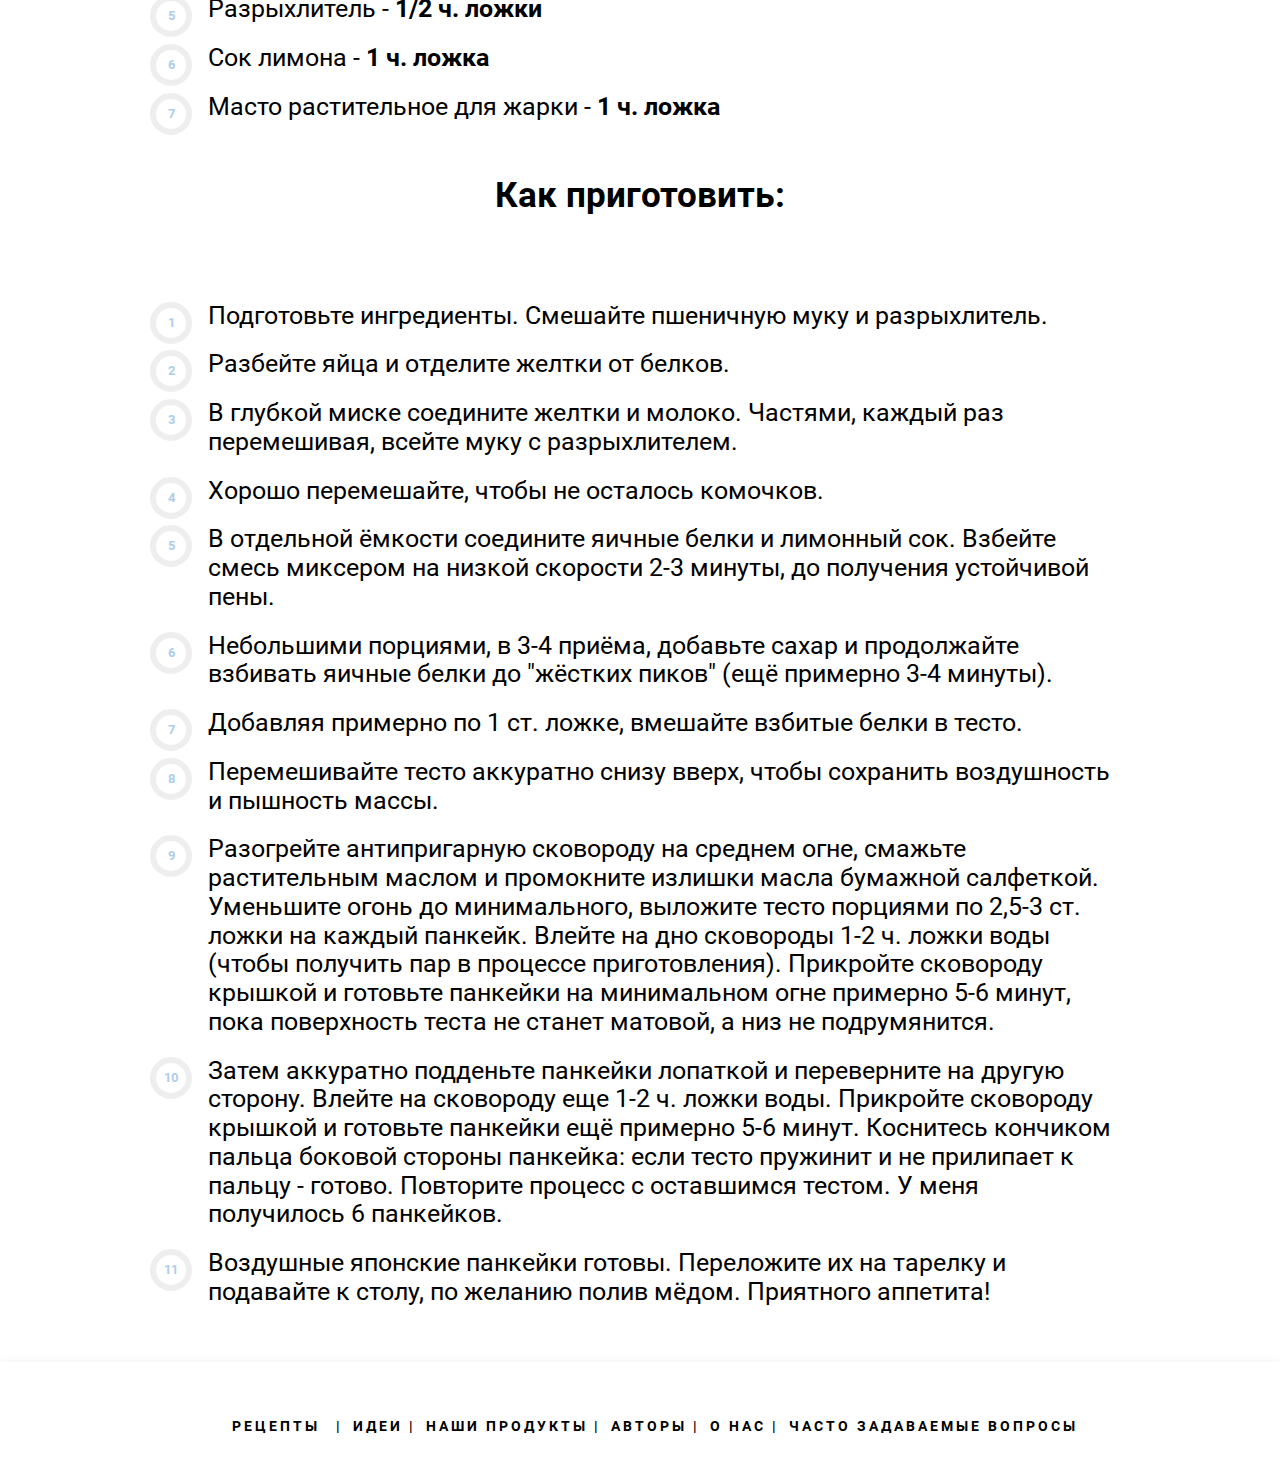
<file: drink.html>
<!DOCTYPE html>
<html lang="ru">
<head>
    <meta charset="UTF-8">
    <title>Кулинарная книга</title>
    <link rel="preload" href="fonts/roboto-400.woff2" as="font"> <!-- предварительная загрузка шрифта -->
    <link rel="preload" href="fonts/roboto-500.woff2" as="font">
    <link rel="preload" href="fonts/roboto-700.woff2" as="font">
    <link type="image/x-icon" href="img/book.png" rel="shortcut icon">
    <link type="Image/x-icon" href="img/book.png" rel="icon">
    <link rel="preload" href="https://code.jquery.com/jquery-3.5.1.min.js" as="script">
    <link href="styles/normalize.css" rel="stylesheet" type="text/css">
    <link href="styles/styles.css" rel="stylesheet" type="text/css">
    <link href="styles/fonts.css" rel="stylesheet" type="text/css">
    <link href="styles/header.css" rel="stylesheet" type="text/css">
    <link href="styles/main.css" rel="stylesheet" type="text/css">
    <link href="styles/slider.css" rel="stylesheet" type="text/css">
    <link href="styles/slick-theme.css" rel="stylesheet" type="text/css">
    <link href="styles/slick.css" rel="stylesheet" type="text/css">
    <link href="styles/footer.css" rel="stylesheet" type="text/css">
    <link href="styles/food-list.css" rel="stylesheet" type="text/css">
    <link href="styles/food.css" rel="stylesheet" type="text/css">
    <link href="styles/form.css" rel="stylesheet" type="text/css">
</head>
<body>
    <header class="header">
        <div class="header-fixed">
            <a href="index.html"><img class="header-fixed_logo" alt="Логотип" src="img/book.png"></a>
            <nav class="header-nav">
                <ul class="header-nav_list">
                    <li class="header-nav_list-item">
                        <a href="#about">О нас</a>
                    </li>
                    <li class="header-nav_list-item">
                        <a href="#">Предложения</a>
                    </li>
                    <li class="header-nav_list-item">
                        <a href="#">Контакты</a>
                    </li>
                </ul>
            </nav>
            <button class="login" type="button">Вход / Регистрация</button>
        </div>
    </header>
    <main>
        <section class="main_food">
            <h1 class="main-header">Напитки</h1>
            <ul class="food-list">
                <li class="food-list_item">
                    <a href="#simple">Простой напиток</a>
                </li>
                <li class="food-list_item">
                    <a href="#average">Напиток средней сложности</a>
                </li>
                <li class="food-list_item">
                    <a href="#hard">Сложный напиток</a>
                </li>
            </ul>
        </section>
        <section class="food">
            <h2 class="food-headline" id="simple">Простой напиток</h2>
            <p class="food-desc">Сытное и вкусное блюдо "с изюминкой", которое можно приготовить всего из 3 ингредиентов, - аппетитные, нежные и румяные
                яичные конвертики с ветчиной и сыром. Отличная альтернатива привычной яичнице для завтрака или перекус на скорую руку. 
                Попробуйте!</p>
            <span class="food-need">Какие продукты понадобятся: </span>
            <ul class="food_list">
                <li>Яйца - <span class="food_list-item-amount">4 штуки</span></li>
                <li>Ветчина - <span class="food_list-item-amount">130 г</span></li>
                <li>Сыр твёрдый - <span class="food_list-item-amount">100 г</span></li>
                <li>Масло растительное - <span class="food_list-item-amount">1-2 ч. ложки</span></li>
            </ul>
            <span class="food-how">Как приготовить: </span>
            <ul class="food_list">
                <li>Подготовьте продукты по списку.</li>
                <li>Натрите ветчину и сыр на мелкой тёрке.
                    В отдельную ёмкость разбейте яйца и слегка взбейте вилкой, чтобы белки и желтки смешались. 
                    Для удобства дальнейшего приготовления можно взбивать и обжаривать по одному яйцу за раз, но тогда блинчики 
                    получатся чуть более толстыми.</li>
                <li>Разогрейте сковороду на среднем огне и смажьте растительным маслом. Влейте порцию взбитых яиц и распределите 
                    по сковороде, чтобы получился тонкий яичный блинчик. Жарьте блинчик примерно 1-2 минуты, пока яичная масса не 
                    "схватится".</li>
                <li>Затем переверните яичный блинчик на другую сторону. В центр блинчика выложите немного ветчины и натёртого сыра. 
                    У меня получается 5 тонких или 4 толстых блинчика, поэтому начинку я делю соответственно на 4-5 частей и 
                    распределяю между блинчиками.</li>
                <li>Сверните яичный блинчик с начинкой конвертиком. Для этого сперва подверните свободные края блинчика слева и 
                    справа от начинки и сложите по направлению к центру. Прижмите края блинчика лопаткой на 10-15 секунд, 
                    чтобы зафиксировать их в таком положении.</li>
                <li>Затем таким же образом подверните верхний и нижний края блинчика. Слегка прижимая лопаткой, обжарьте получившийся 
                    конвертик ещё 20-30 секунд.</li>
                <li>
                    Затем переверните яичный конвертик и обжарьте ещё 20-30 секунд с другой стороны. Повторите процесс с оставшейся 
                    яичной массой и начинкой.</li>
                <li>Аппетитные яичные конвертики с сыром и ветчиной готовы. При желании срежьте выступающие края конвертиков, 
                    придав им более аккуратную форму. Украсьте блюдо измельчённой зеленью и подавайте к столу.
                    Приятного аппетита!</li>
            </ul>
        </section>
        <section class="food">
            <h2 class="food-headline" id="average">Напиток средней сложности</h2>
            <p class="food-desc">Для приготовления ленивой пиццы не нужно месить тесто и разогревать духовку. 
                Вам понадобится совсем немного времени, чтобы приготовить быструю и вкусную пиццу на сковороде.</p>
            <span class="food-need">Какие продукты понадобятся: </span>
            <ul class="food_list">
                <li>Сметана - <span class="food_list-item-amount">2 ст. ложки</span></li>
                <li>Майонез - <span class="food_list-item-amount">2 ст. ложки</span></li>
                <li>Яйцо - <span class="food_list-item-amount">1 штука</span></li>
                <li>Мука - <span class="food_list-item-amount">4 ст. ложки</span></li>
                <li>Колбаса копченая - <span class="food_list-item-amount">100 г</span></li>
                <li>Сыр твердый - <span class="food_list-item-amount">80 г</span></li>
                <li>Помидор - <span class="food_list-item-amount">1 штука</span></li>
                <li>Масто растительное - <span class="food_list-item-amount">1 ст. ложка</span></li>
                <li>Соль - <span class="food_list-item-amount">по вкусу</span></li>
                <li>Перец черный молотый - <span class="food_list-item-amount">по вкусу</span></li>
            </ul>
            <span class="food-how">Как приготовить: </span>
            <ul class="food_list">
                <li>Подготовить ингредиенты для приготовления пиццы на сковороде.</li>
                <li>Колбасу нарезать тонкими ломтиками. Помидор нарезать тонкими дольками. Сыр натереть на тёрке.</li>
                <li>В миску выложить сметану и майонез, вбить яйцо, посолить и поперчить. Перемешать до однородности.</li>
                <li>Всыпать всю муку.</li>
                <li>Венчиком замесить густое вязкое тесто без комочков.</li>
                <li>Холодную сковороду (диаметром 20 см) смазать растительным маслом. Выложить тесто и распределить его равномерно 
                    по дну сковороды.</li>
                <li>На тесто выложить колбасу, затем помидор.</li>
                <li>Присыпать сверху тёртым сыром. Поставить сковороду на средний огонь, накрыть крышкой и готовить пиццу на 
                    сковороде 20 минут.</li>
                <li>Сыр должен расплавиться, а тесто - подрумяниться.</li>
                <li>Вкусная и быстрая пицца, приготовленная на сковороде, готова. Приятного аппетита!</li>
            </ul>
        </section>
        <section class="food">
            <h2 class="food-headline" id="hard">Сложный напиток</h2>
            <p class="food-desc">Необычный вариант панкейков из привычных продуктов - пышные оладушки-панкейки без сливочного масла. 
                Изюминка блюда в добавлении взбитых белков, благодаря чему тесто получается воздушным, а готовые панкейки - мягкими
                и нежными, словно суфле. Попробуйте!</p>
            <span class="food-need">Какие продукты понадобятся: </span>
            <ul class="food_list">
                <li>Яйца крупные - <span class="food_list-item-amount">2 штуки</span></li>
                <li>Мука пшеничная - <span class="food_list-item-amount">40 г.</span></li>
                <li>Молоко - <span class="food_list-item-amount">25 г</span></li>
                <li>Сахар - <span class="food_list-item-amount">40 г</span></li>
                <li>Разрыхлитель - <span class="food_list-item-amount">1/2 ч. ложки</span></li>
                <li>Сок лимона - <span class="food_list-item-amount">1 ч. ложка</span></li>
                <li>Масто растительное для жарки - <span class="food_list-item-amount">1 ч. ложка</span></li>
            </ul>
            <span class="food-how">Как приготовить: </span>
            <ul class="food_list">
                <li>Подготовьте ингредиенты. Смешайте пшеничную муку и разрыхлитель.</li>
                <li>Разбейте яйца и отделите желтки от белков.</li>
                <li>В глубкой миске соедините желтки и молоко. Частями, каждый раз перемешивая, всейте муку с разрыхлителем.</li>
                <li>Хорошо перемешайте, чтобы не осталось комочков.</li>
                <li>В отдельной ёмкости соедините яичные белки и лимонный сок. Взбейте смесь миксером на низкой скорости 2-3 минуты, 
                    до получения устойчивой пены.</li>
                <li>Небольшими порциями, в 3-4 приёма, добавьте сахар и продолжайте взбивать яичные белки до "жёстких пиков" 
                    (ещё примерно 3-4 минуты).</li>
                <li>Добавляя примерно по 1 ст. ложке, вмешайте взбитые белки в тесто.</li>
                <li>Перемешивайте тесто аккуратно снизу вверх, чтобы сохранить воздушность и пышность массы.</li>
                <li>Разогрейте антипригарную сковороду на среднем огне, смажьте растительным маслом и промокните излишки масла бумажной салфеткой.
                    Уменьшите огонь до минимального, выложите тесто порциями по 2,5-3 ст. ложки на каждый панкейк. Влейте на 
                    дно сковороды 1-2 ч. ложки воды (чтобы получить пар в процессе приготовления). Прикройте сковороду крышкой и 
                    готовьте панкейки на минимальном огне примерно 5-6 минут, пока поверхность теста не станет матовой, а низ не 
                    подрумянится.</li>
                <li>Затем аккуратно подденьте панкейки лопаткой и переверните на другую сторону. Влейте на сковороду еще 1-2 ч. 
                    ложки воды. Прикройте сковороду крышкой и готовьте панкейки ещё примерно 5-6 минут. Коснитесь кончиком пальца 
                    боковой стороны панкейка: если тесто пружинит и не прилипает к пальцу - готово. Повторите процесс с оставшимся 
                    тестом. У меня получилось 6 панкейков.</li>
                <li>Воздушные японские панкейки готовы. Переложите их на тарелку и подавайте к столу, по желанию полив мёдом.
                    Приятного аппетита!</li>
            </ul>
        </section>
    </main>
    <footer class="header">
        <nav class="header-nav">
            <ul class="footer-nav_list">
                <li class="footer-nav_list-item">
                    <a class="footer-nav_list-item" href="#recipes">Рецепты</a>
                </li>
                <li class="footer-nav_list-item">
                    <a>Идеи</a>
                </li>
                <li class="footer-nav_list-item">
                    <a>Наши продукты</a>
                </li>
                <li class="footer-nav_list-item">
                    <a>Авторы</a>
                </li>
                <li class="footer-nav_list-item">
                    <a>О нас</a>
                </li>
                <li class="footer-nav_list-item">
                    <a>Часто задаваемые вопросы</a>
                </li>
            </ul>
        </nav>
    </footer>
<script src="https://code.jquery.com/jquery-3.5.1.min.js"></script>
<script src="script/slick.js"></script>
<script src="script/slider.js"></script>
<script src="script/softscroll.js"></script>
</body>
</html>
</file>
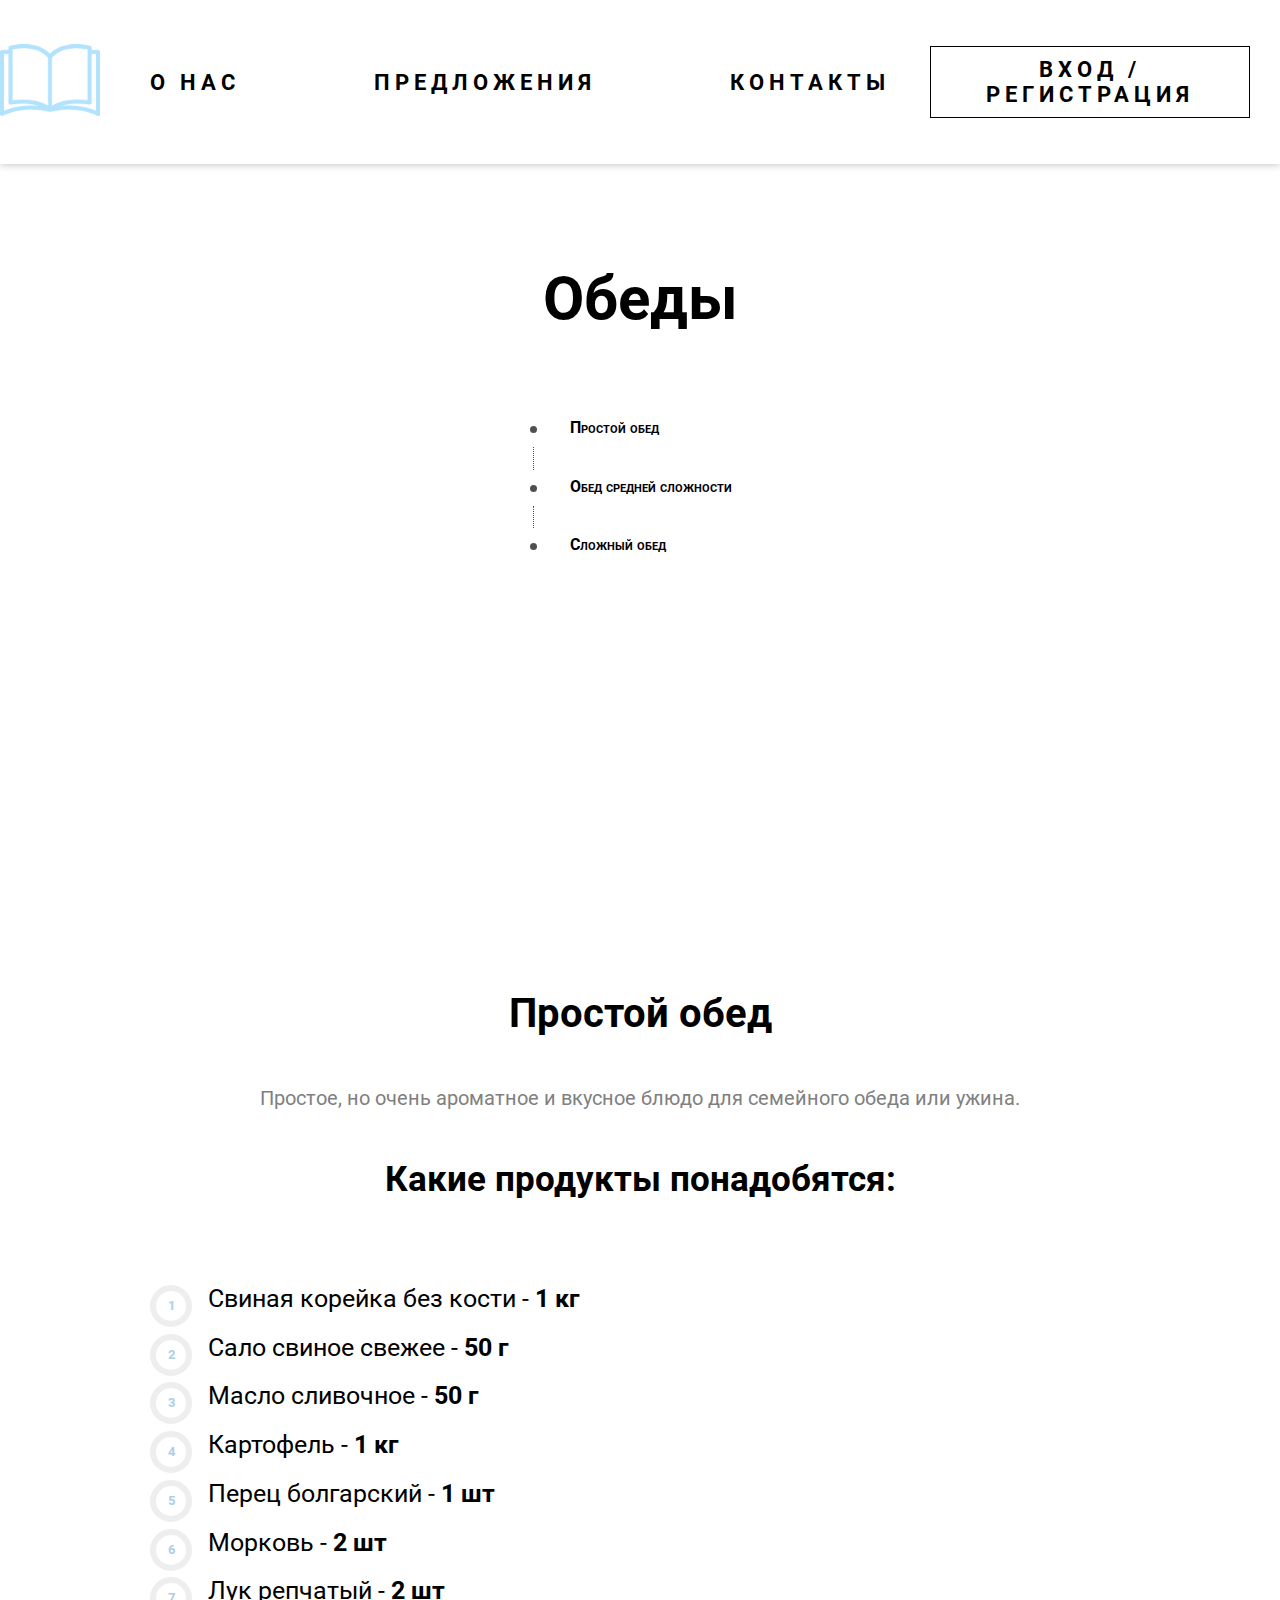
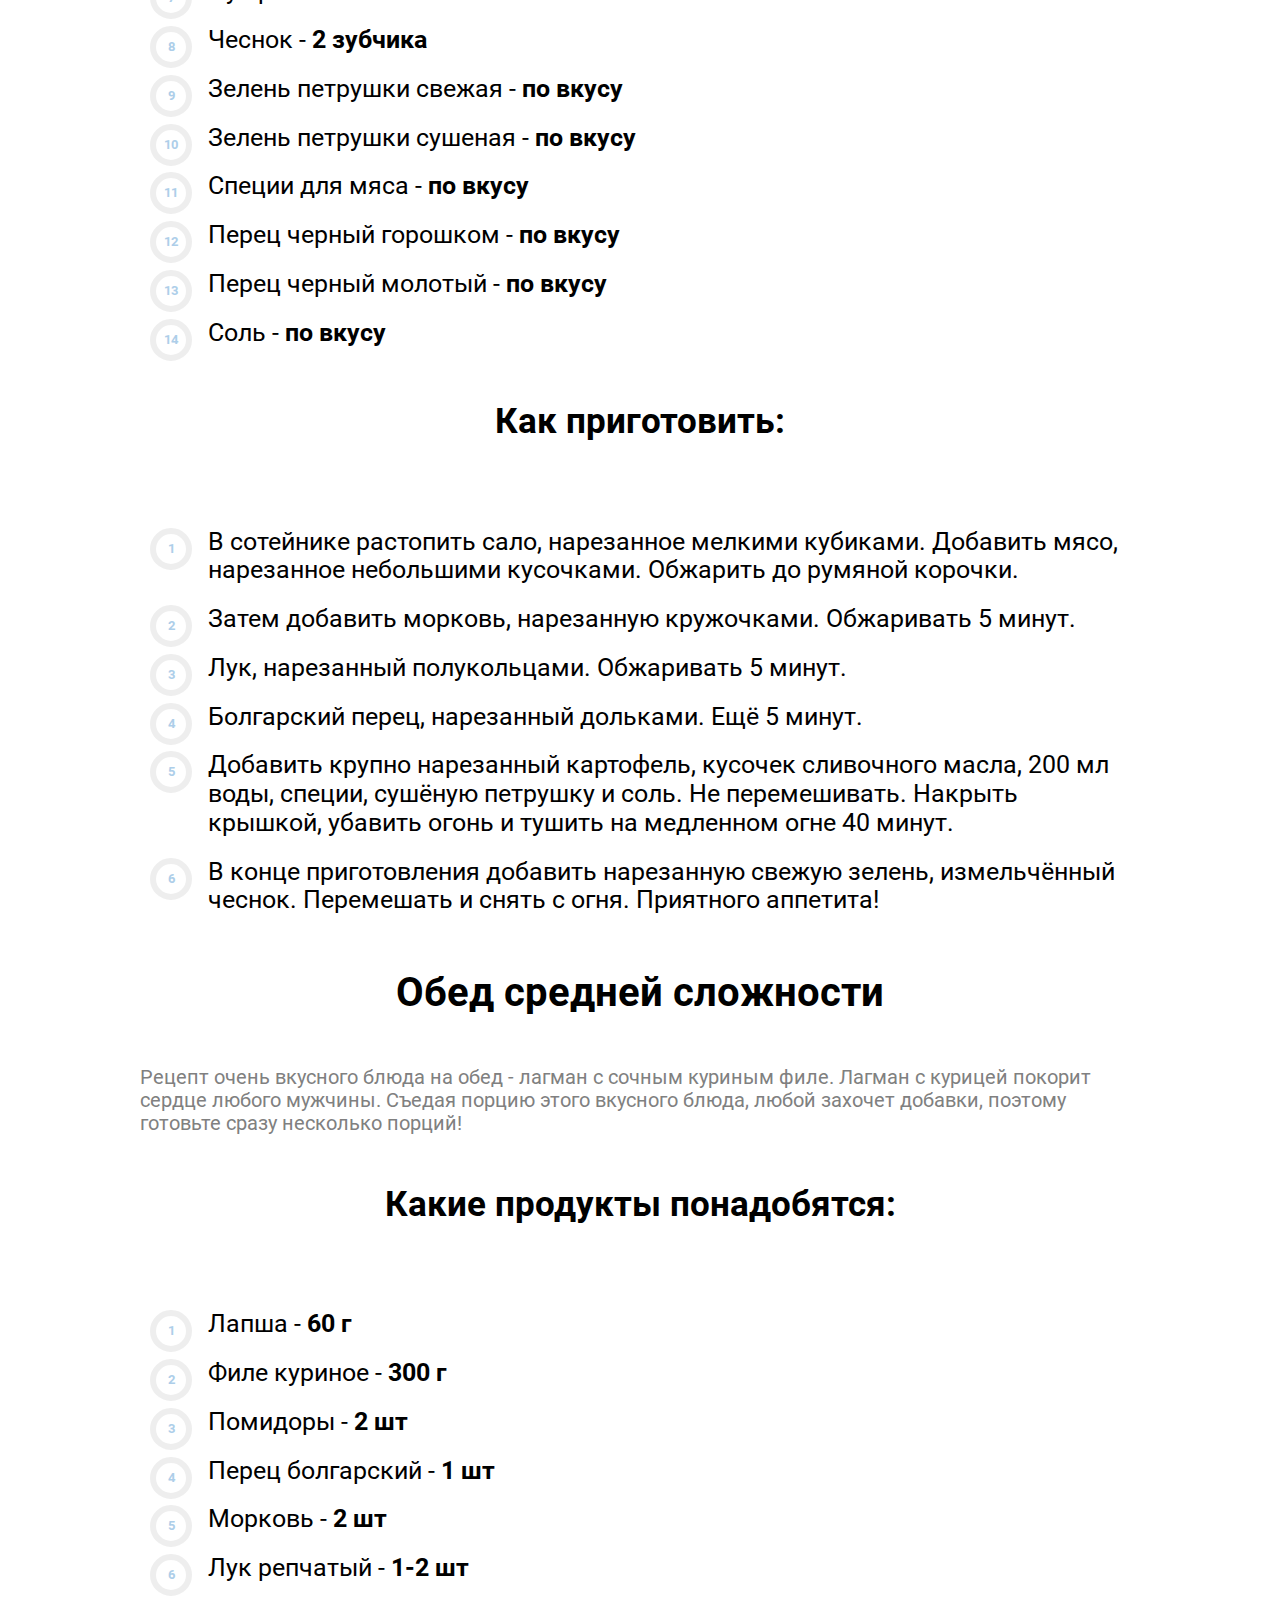
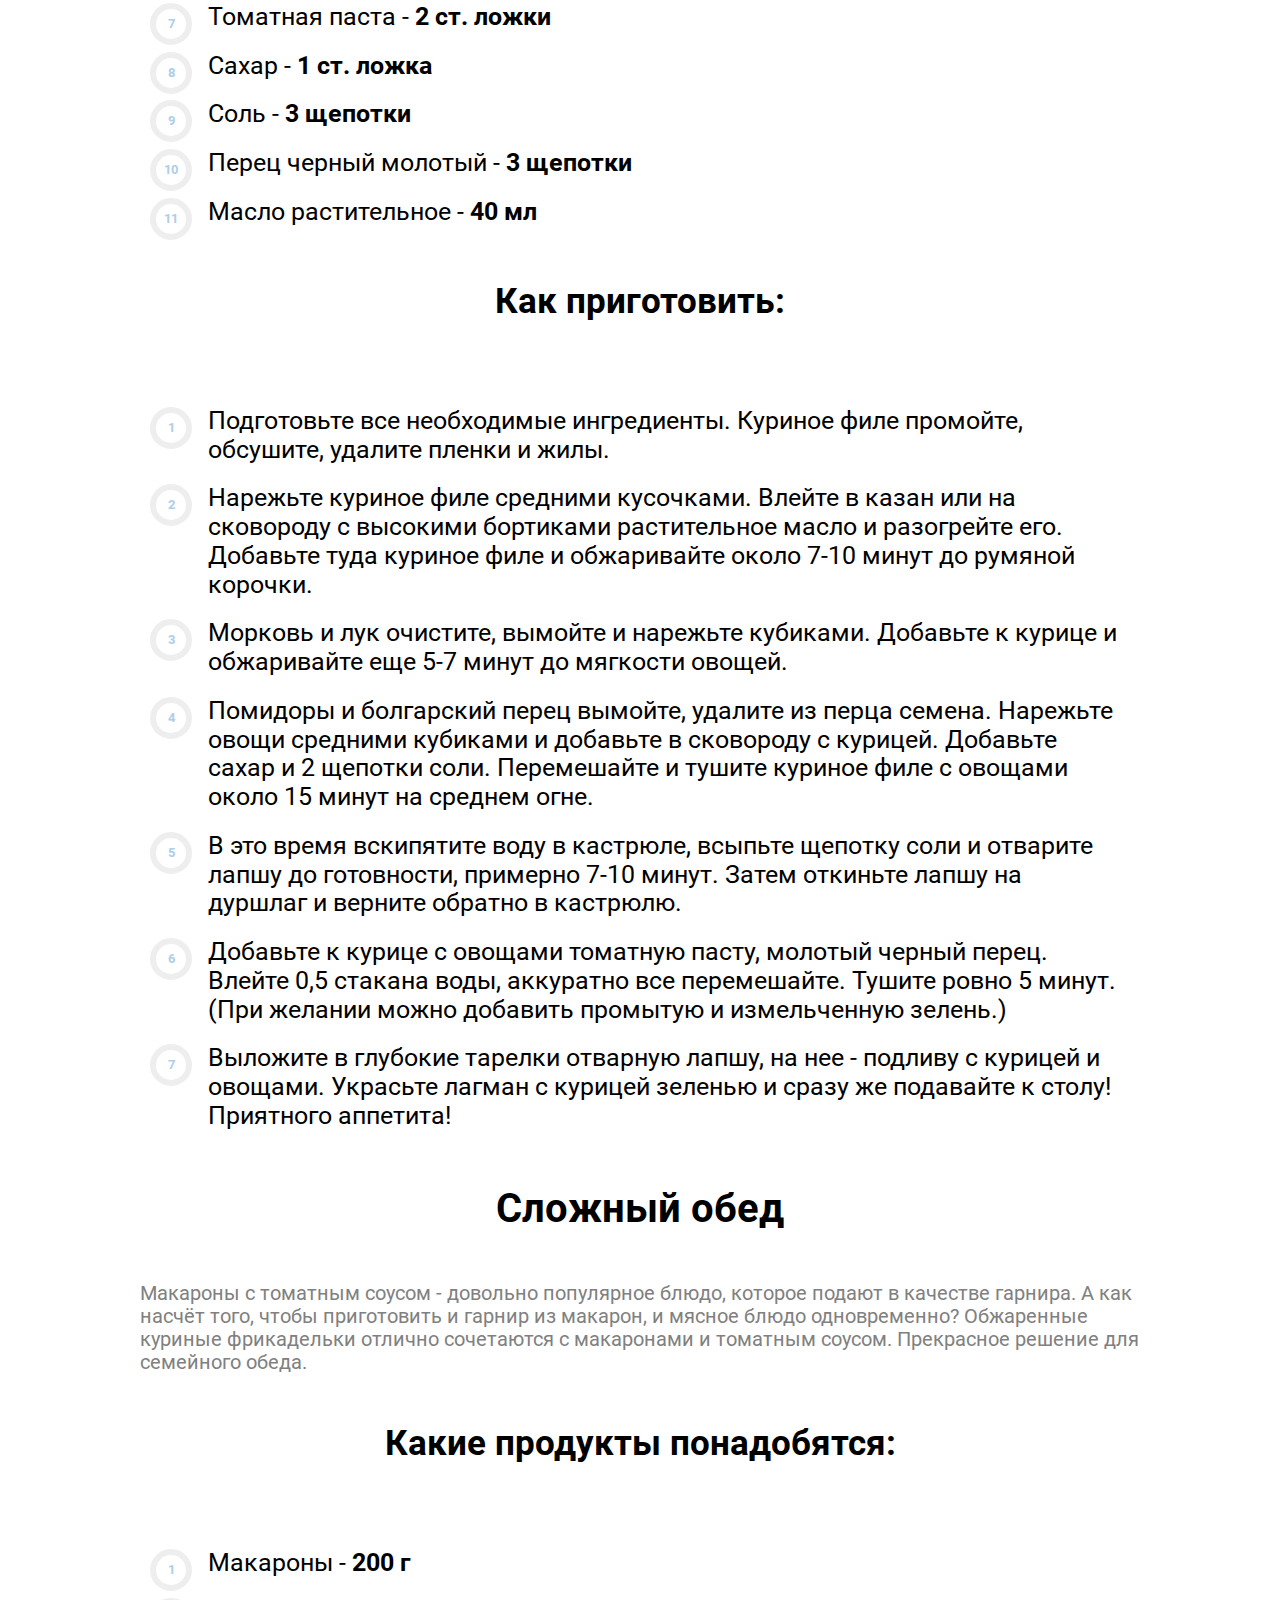
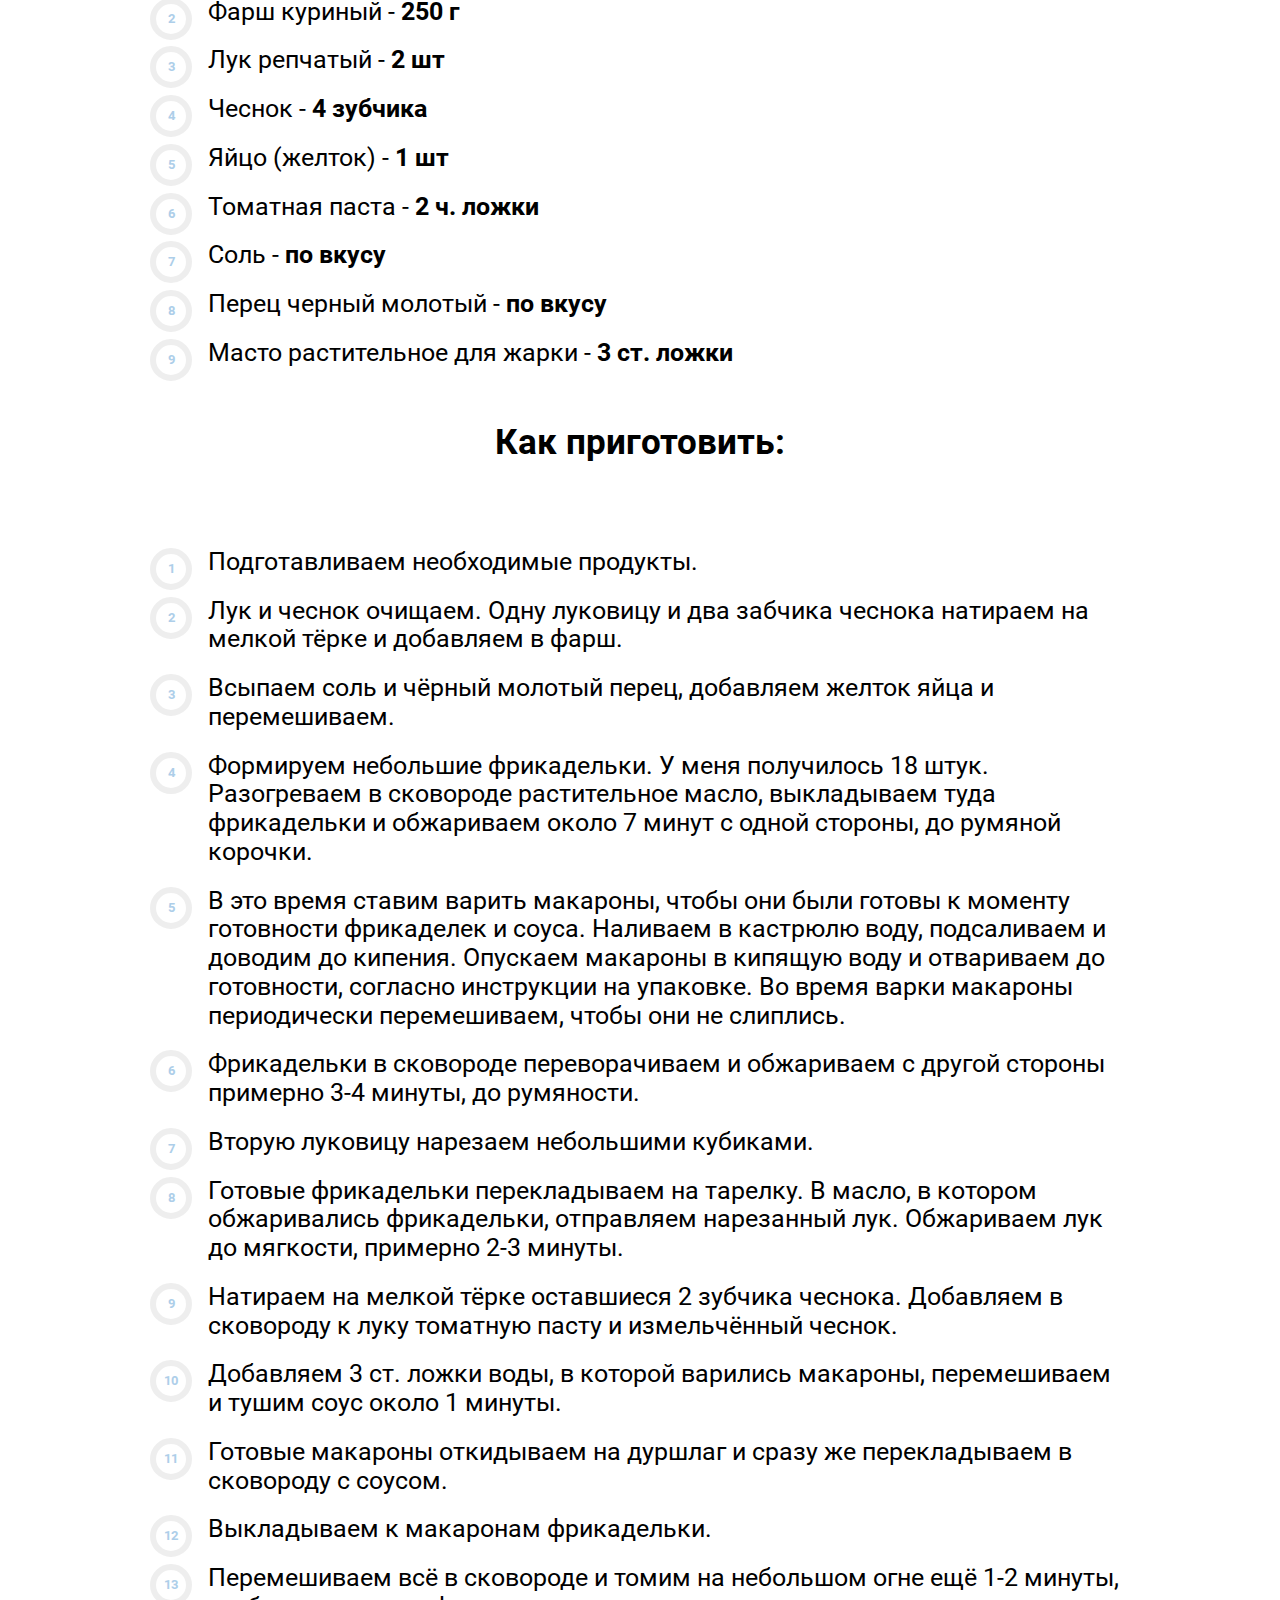
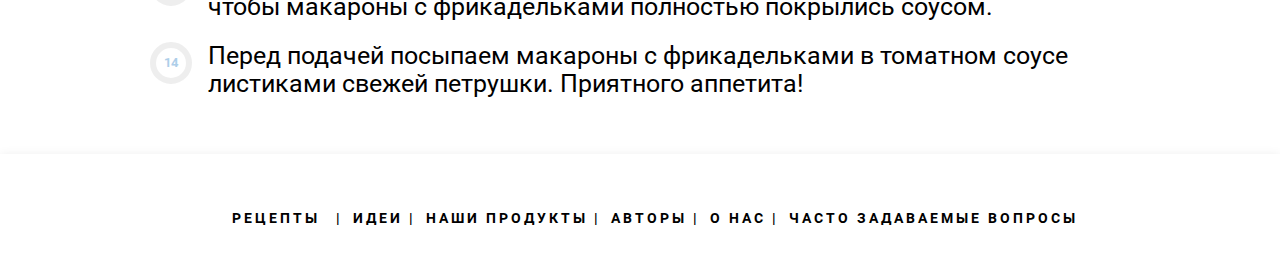
<file: lunch.html>
<!DOCTYPE html>
<html lang="ru">
<head>
    <meta charset="UTF-8">
    <title>Кулинарная книга</title>
    <link rel="preload" href="fonts/roboto-400.woff2" as="font"> <!-- предварительная загрузка шрифта -->
    <link rel="preload" href="fonts/roboto-500.woff2" as="font">
    <link rel="preload" href="fonts/roboto-700.woff2" as="font">
    <link type="image/x-icon" href="img/book.png" rel="shortcut icon">
    <link type="Image/x-icon" href="img/book.png" rel="icon">
    <link rel="preload" href="https://code.jquery.com/jquery-3.5.1.min.js" as="script">
    <link href="styles/normalize.css" rel="stylesheet" type="text/css">
    <link href="styles/styles.css" rel="stylesheet" type="text/css">
    <link href="styles/fonts.css" rel="stylesheet" type="text/css">
    <link href="styles/header.css" rel="stylesheet" type="text/css">
    <link href="styles/main.css" rel="stylesheet" type="text/css">
    <link href="styles/slider.css" rel="stylesheet" type="text/css">
    <link href="styles/slick-theme.css" rel="stylesheet" type="text/css">
    <link href="styles/slick.css" rel="stylesheet" type="text/css">
    <link href="styles/footer.css" rel="stylesheet" type="text/css">
    <link href="styles/food-list.css" rel="stylesheet" type="text/css">
    <link href="styles/food.css" rel="stylesheet" type="text/css">
</head>
<body>
    <header class="header">
        <div class="header-fixed">
            <a href="index.html"><img class="header-fixed_logo" alt="Логотип" src="img/book.png"></a>
            <nav class="header-nav">
                <ul class="header-nav_list">
                    <li class="header-nav_list-item">
                        <a href="#about">О нас</a>
                    </li>
                    <li class="header-nav_list-item">
                        <a href="#">Предложения</a>
                    </li>
                    <li class="header-nav_list-item">
                        <a href="#">Контакты</a>
                    </li>
                </ul>
            </nav>
            <button class="login" type="button">Вход / Регистрация</button>
        </div>
    </header>
    <main>
        <section class="main_food">
            <h1 class="main-header">Обеды</h1>
            <ul class="food-list">
                <li class="food-list_item">
                    <a href="#simple">Простой обед</a>
                </li>
                <li class="food-list_item">
                    <a href="#average">Обед средней сложности</a>
                </li>
                <li class="food-list_item">
                    <a href="#hard">Сложный обед</a>
                </li>
            </ul>
        </section>
        <section class="food">
            <h2 class="food-headline" id="simple">Простой обед</h2>
            <p class="food-desc">Простое, но очень ароматное и вкусное блюдо для семейного обеда или ужина.</p>
            <span class="food-need">Какие продукты понадобятся: </span>
            <ul class="food_list">
                <li>Свиная корейка без кости - <span class="food_list-item-amount">1 кг</span></li>
                <li>Сало свиное свежее - <span class="food_list-item-amount">50 г</span></li>
                <li>Масло сливочное - <span class="food_list-item-amount">50 г</span></li>
                <li>Картофель - <span class="food_list-item-amount">1 кг</span></li>
                <li>Перец болгарский - <span class="food_list-item-amount">1 шт</span></li>
                <li>Морковь - <span class="food_list-item-amount">2 шт</span></li>
                <li>Лук репчатый - <span class="food_list-item-amount">2 шт</span></li>
                <li>Чеснок - <span class="food_list-item-amount">2 зубчика</span></li>
                <li>Зелень петрушки свежая - <span class="food_list-item-amount">по вкусу</span></li>
                <li>Зелень петрушки сушеная - <span class="food_list-item-amount">по вкусу</span></li>
                <li>Специи для мяса - <span class="food_list-item-amount">по вкусу</span></li>
                <li>Перец черный горошком - <span class="food_list-item-amount">по вкусу</span></li>
                <li>Перец черный молотый - <span class="food_list-item-amount">по вкусу</span></li>
                <li>Соль - <span class="food_list-item-amount">по вкусу</span></li>
            </ul>
            <span class="food-how">Как приготовить: </span>
            <ul class="food_list">
                <li>В сотейнике растопить сало, нарезанное мелкими кубиками. Добавить мясо, нарезанное небольшими кусочками. 
                    Обжарить до румяной корочки.</li>
                <li>Затем добавить морковь, нарезанную кружочками. Обжаривать 5 минут.</li>
                <li>Лук, нарезанный полукольцами. Обжаривать 5 минут.</li>
                <li>Болгарский перец, нарезанный дольками. Ещё 5 минут.</li>
                <li>Добавить крупно нарезанный картофель, кусочек сливочного масла, 200 мл воды, специи, сушёную петрушку и соль. 
                    Не перемешивать. Накрыть крышкой, убавить огонь и тушить на медленном огне 40 минут.</li>
                <li>В конце приготовления добавить нарезанную свежую зелень, измельчённый чеснок. Перемешать и снять с огня.
                    Приятного аппетита!
                </li>
            </ul>
        </section>
        <section class="food">
            <h2 class="food-headline" id="average">Обед средней сложности</h2>
            <p class="food-desc">Рецепт очень вкусного блюда на обед - лагман с сочным куриным филе. Лагман с курицей покорит сердце
                любого мужчины. Съедая порцию этого вкусного блюда, любой захочет добавки, поэтому готовьте сразу несколько порций!</p>
            <span class="food-need">Какие продукты понадобятся: </span>
            <ul class="food_list">
                <li>Лапша - <span class="food_list-item-amount">60 г</span></li>
                <li>Филе куриное - <span class="food_list-item-amount">300 г</span></li>
                <li>Помидоры - <span class="food_list-item-amount">2 шт</span></li>
                <li>Перец болгарский - <span class="food_list-item-amount">1 шт</span></li>
                <li>Морковь - <span class="food_list-item-amount">2 шт</span></li>
                <li>Лук репчатый - <span class="food_list-item-amount">1-2 шт</span></li>
                <li>Томатная паста - <span class="food_list-item-amount">2 ст. ложки</span></li>
                <li>Сахар - <span class="food_list-item-amount">1 ст. ложка</span></li>
                <li>Соль - <span class="food_list-item-amount">3 щепотки</span></li>
                <li>Перец черный молотый - <span class="food_list-item-amount">3 щепотки</span></li>
                <li>Масло растительное - <span class="food_list-item-amount">40 мл</span></li>
            </ul>
            <span class="food-how">Как приготовить: </span>
            <ul class="food_list">
                <li>Подготовьте все необходимые ингредиенты. Куриное филе промойте, обсушите, удалите пленки и жилы.</li>
                <li>Нарежьте куриное филе средними кусочками. Влейте в казан или на сковороду с высокими бортиками растительное 
                    масло и разогрейте его. Добавьте туда куриное филе и обжаривайте около 7-10 минут до румяной корочки.</li>
                <li>Морковь и лук очистите, вымойте и нарежьте кубиками. Добавьте к курице и обжаривайте еще 5-7 минут до мягкости 
                    овощей.</li>
                <li>Помидоры и болгарский перец вымойте, удалите из перца семена. Нарежьте овощи средними кубиками и добавьте в 
                    сковороду с курицей. Добавьте сахар и 2 щепотки соли. Перемешайте и тушите куриное филе с овощами около 15 минут
                     на среднем огне.</li>
                <li>В это время вскипятите воду в кастрюле, всыпьте щепотку соли и отварите лапшу до готовности, примерно 7-10 минут.
                     Затем откиньте лапшу на дуршлаг и верните обратно в кастрюлю.</li>
                <li>Добавьте к курице с овощами томатную пасту, молотый черный перец. Влейте 0,5 стакана воды, аккуратно все 
                    перемешайте. Тушите ровно 5 минут. (При желании можно добавить промытую и измельченную зелень.)</li>
                <li>Выложите в глубокие тарелки отварную лапшу, на нее - подливу с курицей и овощами. Украсьте лагман с курицей 
                    зеленью и сразу же подавайте к столу! Приятного аппетита!</li>
            </ul>
        </section>
        <section class="food">
            <h2 class="food-headline" id="hard">Сложный обед</h2>
            <p class="food-desc">Макароны с томатным соусом - довольно популярное блюдо, которое подают в качестве гарнира. А как 
                насчёт того, чтобы приготовить и гарнир из макарон, и мясное блюдо одновременно? Обжаренные куриные фрикадельки 
                отлично сочетаются с макаронами и томатным соусом. Прекрасное решение для семейного обеда.</p>
            <span class="food-need">Какие продукты понадобятся: </span>
            <ul class="food_list">
                <li>Макароны - <span class="food_list-item-amount">200 г</span></li>
                <li>Фарш куриный - <span class="food_list-item-amount">250 г</span></li>
                <li>Лук репчатый - <span class="food_list-item-amount">2 шт</span></li>
                <li>Чеснок - <span class="food_list-item-amount">4 зубчика</span></li>
                <li>Яйцо (желток) - <span class="food_list-item-amount">1 шт</span></li>
                <li>Томатная паста - <span class="food_list-item-amount">2 ч. ложки</span></li>
                <li>Соль - <span class="food_list-item-amount">по вкусу</span></li>
                <li>Перец черный молотый - <span class="food_list-item-amount">по вкусу</span></li>
                <li>Масто растительное для жарки - <span class="food_list-item-amount">3 ст. ложки</span></li>
            </ul>
            <span class="food-how">Как приготовить: </span>
            <ul class="food_list">
                <li>Подготавливаем необходимые продукты.</li>
                <li>Лук и чеснок очищаем. Одну луковицу и два забчика чеснока натираем на мелкой тёрке и добавляем в фарш.</li>
                <li>Всыпаем соль и чёрный молотый перец, добавляем желток яйца и перемешиваем.</li>
                <li>Формируем небольшие фрикадельки. У меня получилось 18 штук. Разогреваем в сковороде растительное масло, 
                    выкладываем туда фрикадельки и обжариваем около 7 минут с одной стороны, до румяной корочки.</li>
                <li>В это время ставим варить макароны, чтобы они были готовы к моменту готовности фрикаделек и соуса. Наливаем в 
                    кастрюлю воду, подсаливаем и доводим до кипения. Опускаем макароны в кипящую воду и отвариваем до готовности, 
                    согласно инструкции на упаковке. Во время варки макароны периодически перемешиваем, чтобы они не слиплись.</li>
                <li>Фрикадельки в сковороде переворачиваем и обжариваем с другой стороны примерно 3-4 минуты, до румяности.</li>
                <li>Вторую луковицу нарезаем небольшими кубиками.</li>
                <li>Готовые фрикадельки перекладываем на тарелку. В масло, в котором обжаривались фрикадельки, отправляем нарезанный
                    лук. Обжариваем лук до мягкости, примерно 2-3 минуты.</li>
                <li>Натираем на мелкой тёрке оставшиеся 2 зубчика чеснока. Добавляем в сковороду к луку томатную пасту и 
                    измельчённый чеснок.</li>
                <li>Добавляем 3 ст. ложки воды, в которой варились макароны, перемешиваем и тушим соус около 1 минуты.</li>
                <li>Готовые макароны откидываем на дуршлаг и сразу же перекладываем в сковороду с соусом.</li>
                <li>Выкладываем к макаронам фрикадельки.</li>
                <li>Перемешиваем всё в сковороде и томим на небольшом огне ещё 1-2 минуты, чтобы макароны с фрикадельками полностью 
                    покрылись соусом.</li>
                <li>Перед подачей посыпаем макароны с фрикадельками в томатном соусе листиками свежей петрушки. Приятного аппетита!</li>
            </ul>
        </section>
    </main>
    <footer class="header">
        <nav class="header-nav">
            <ul class="footer-nav_list">
                <li class="footer-nav_list-item">
                    <a class="footer-nav_list-item" href="#recipes">Рецепты</a>
                </li>
                <li class="footer-nav_list-item">
                    <a>Идеи</a>
                </li>
                <li class="footer-nav_list-item">
                    <a>Наши продукты</a>
                </li>
                <li class="footer-nav_list-item">
                    <a>Авторы</a>
                </li>
                <li class="footer-nav_list-item">
                    <a>О нас</a>
                </li>
                <li class="footer-nav_list-item">
                    <a>Часто задаваемые вопросы</a>
                </li>
            </ul>
        </nav>
    </footer>
<script src="https://code.jquery.com/jquery-3.5.1.min.js"></script>
<script src="script/slick.js"></script>
<script src="script/slider.js"></script>
<script src="script/softscroll.js"></script>
</body>
</html>
</file>
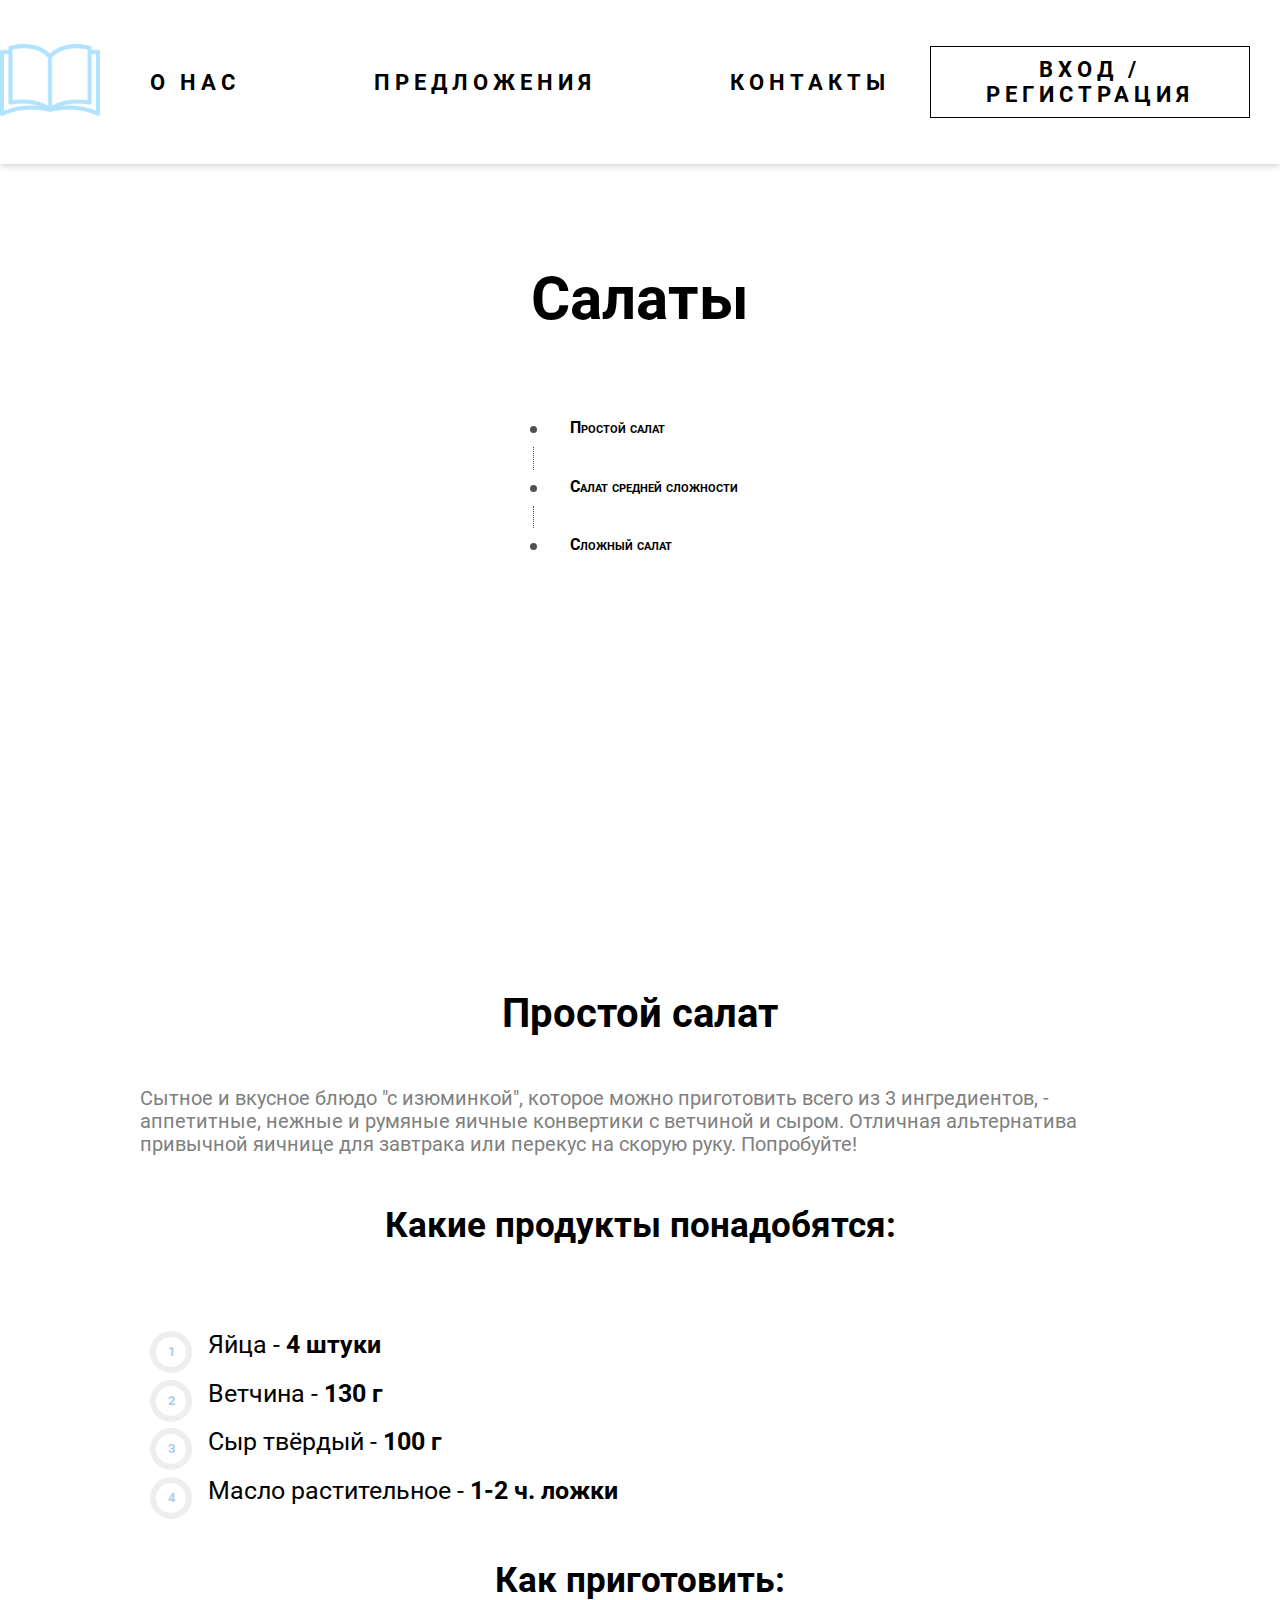
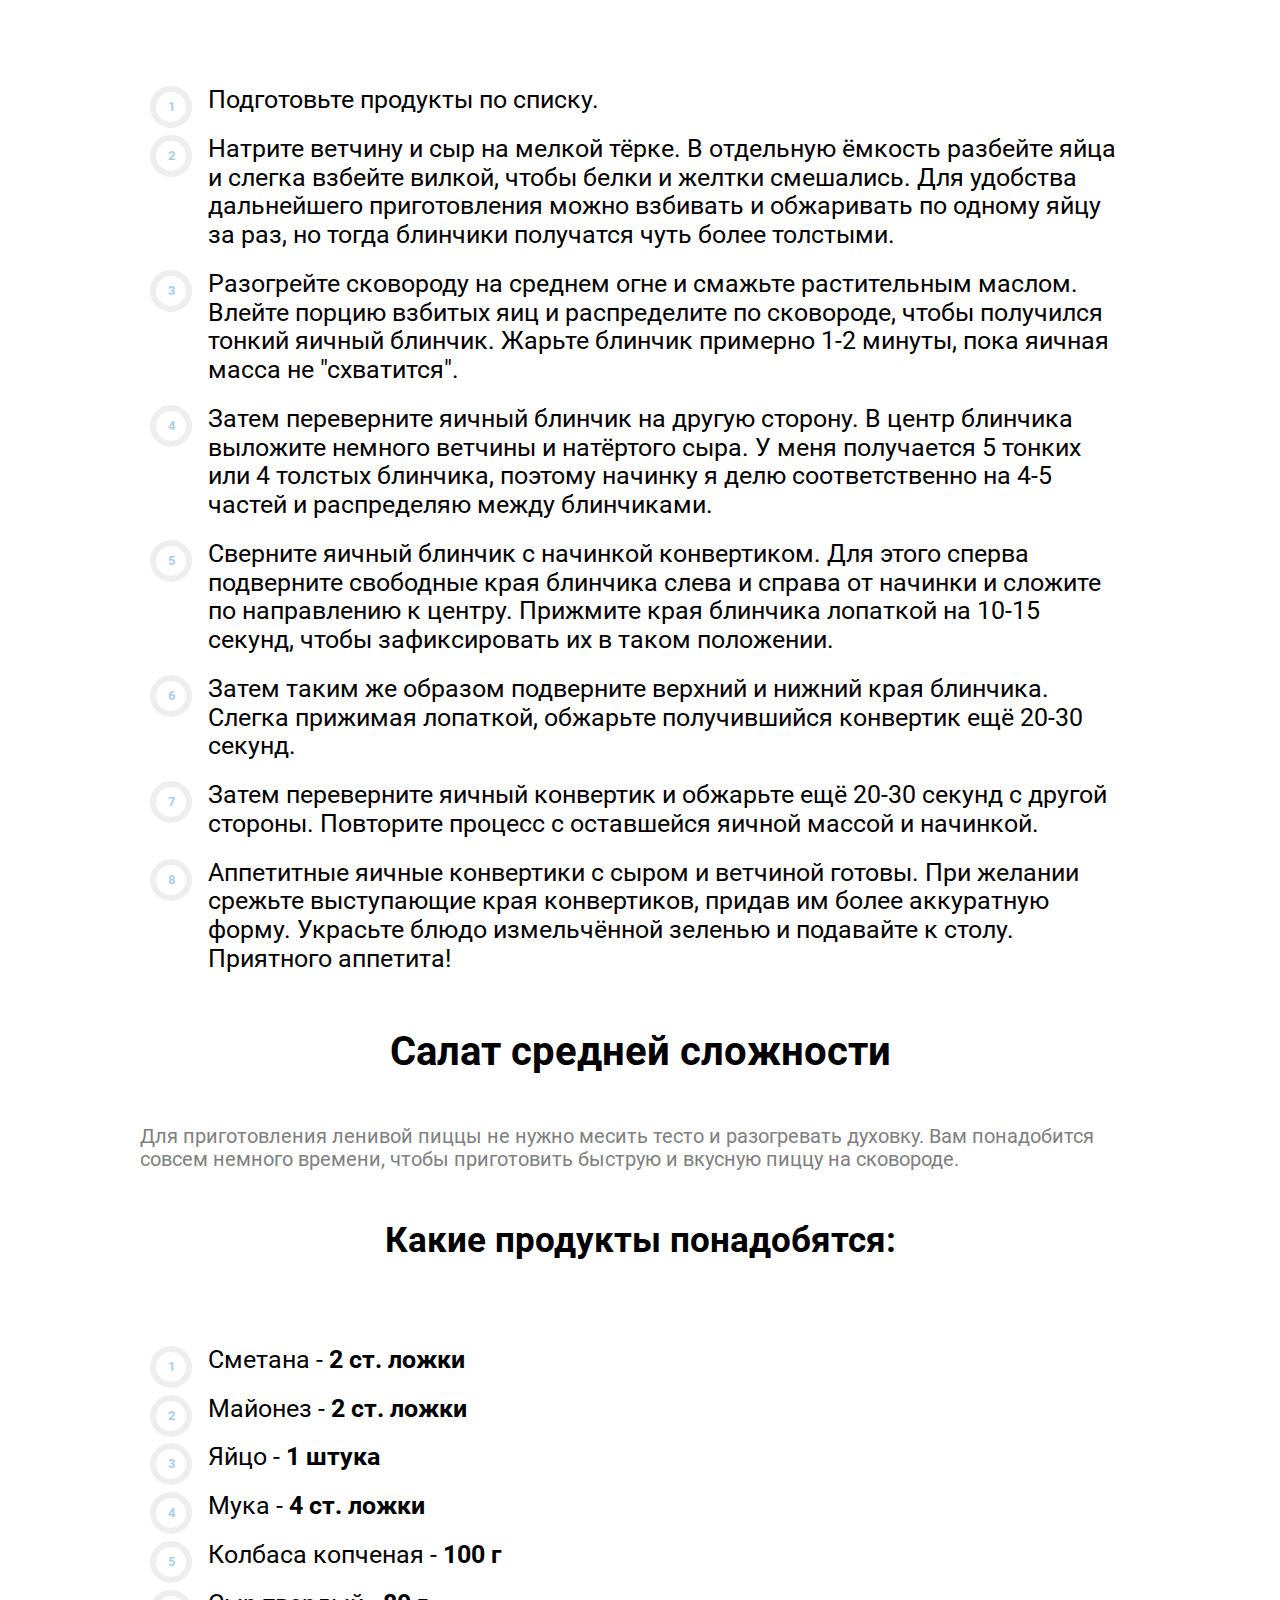
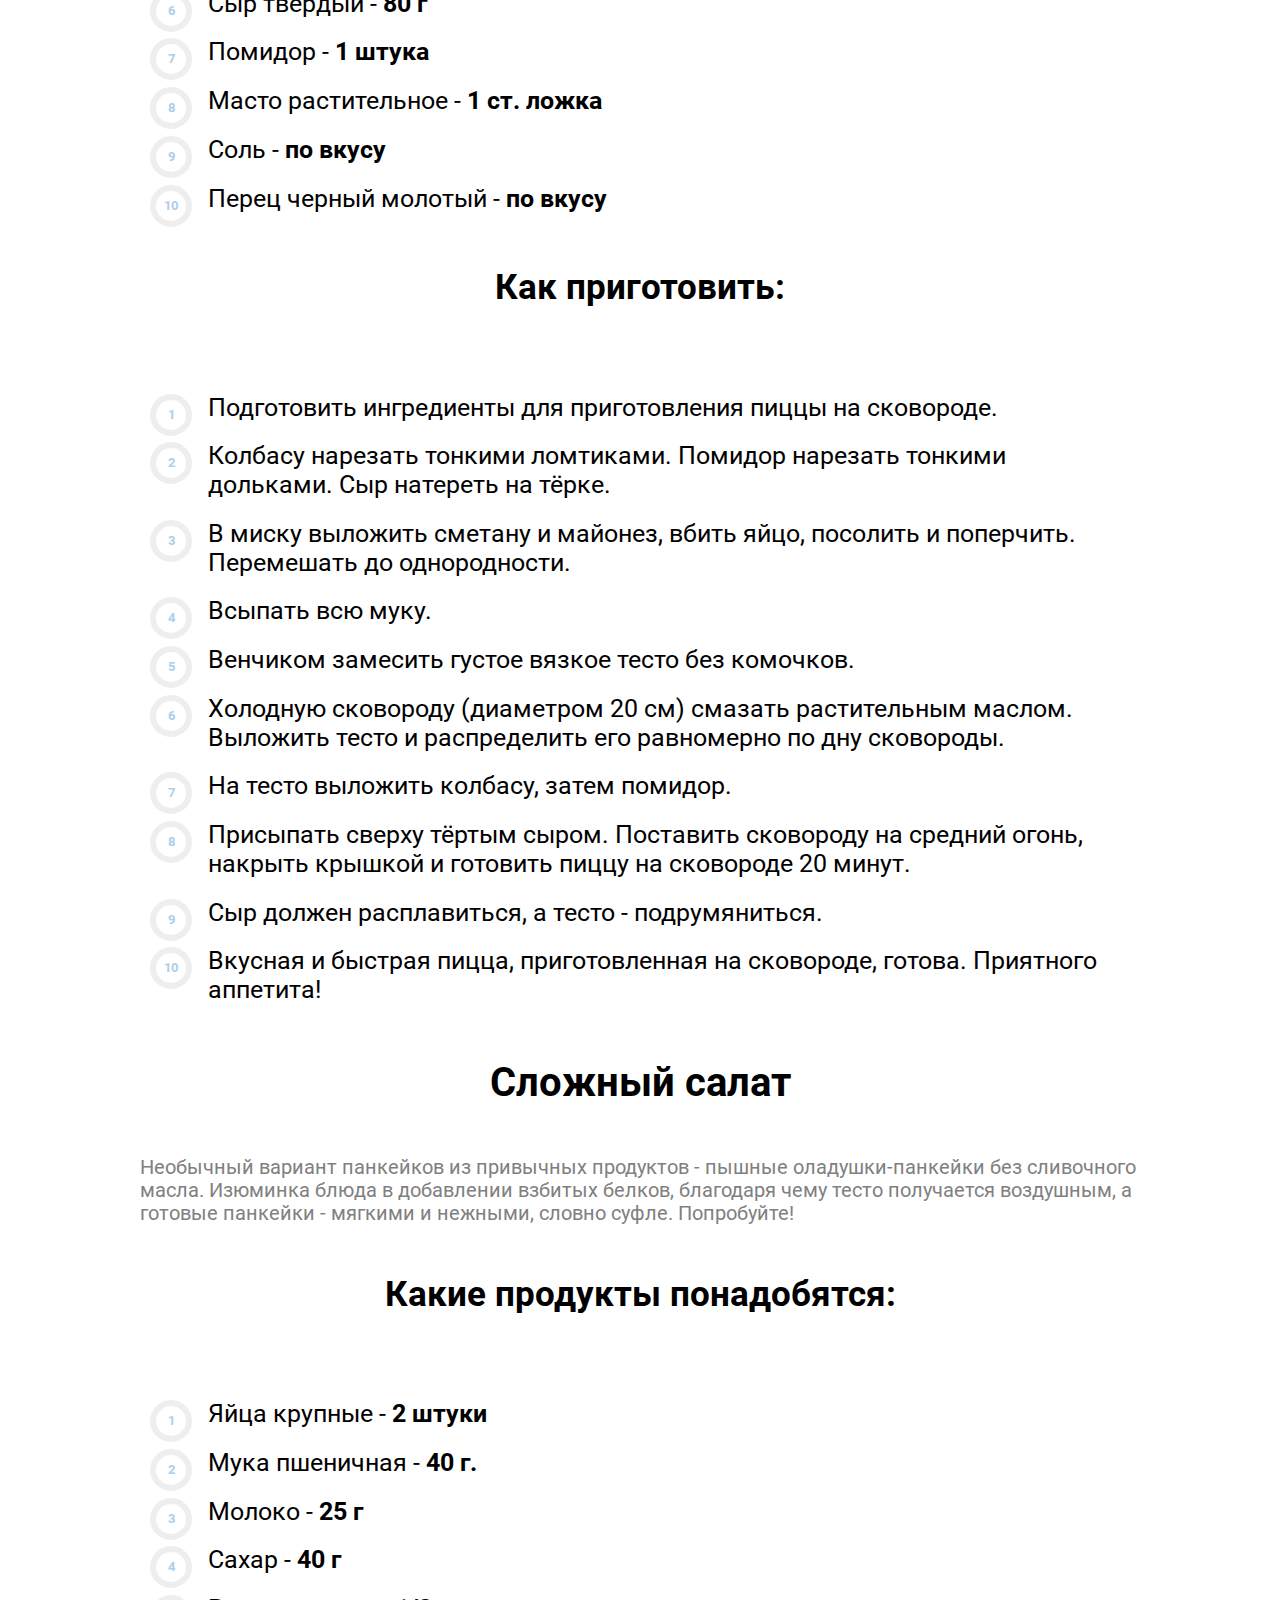
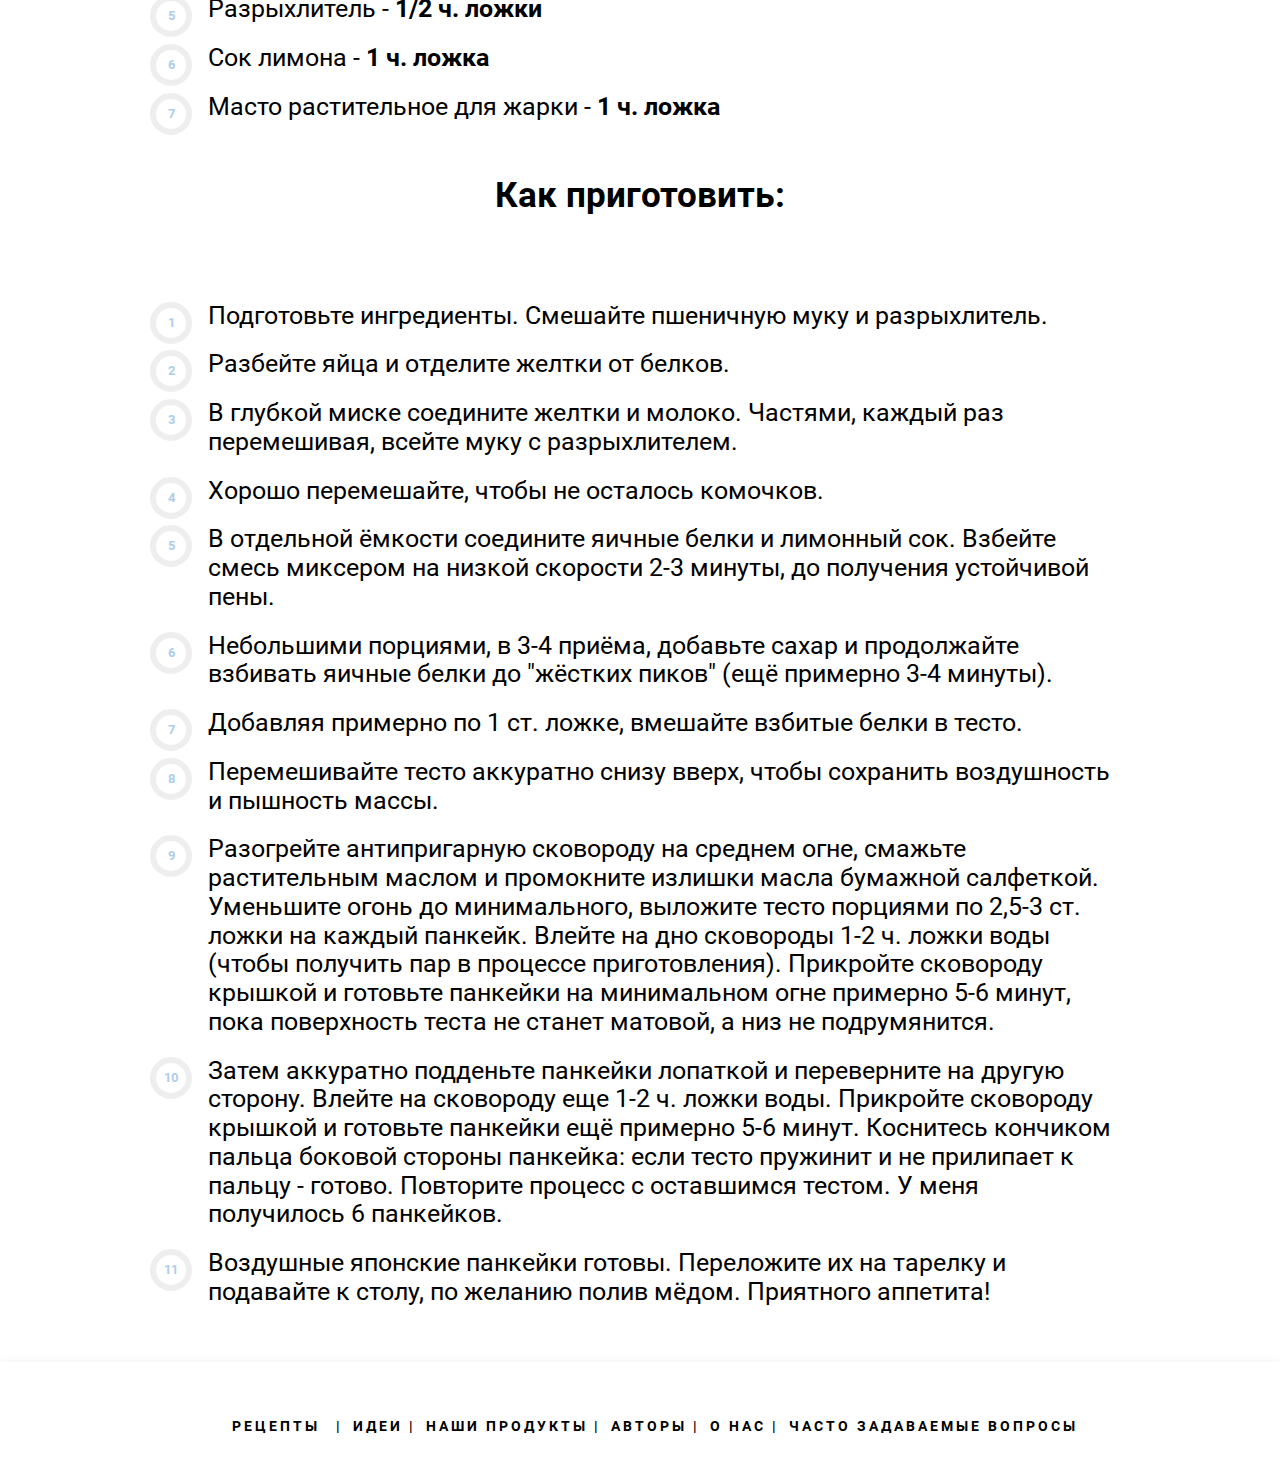
<file: salad.html>
<!DOCTYPE html>
<html lang="ru">
<head>
    <meta charset="UTF-8">
    <title>Кулинарная книга</title>
    <link rel="preload" href="fonts/roboto-400.woff2" as="font"> <!-- предварительная загрузка шрифта -->
    <link rel="preload" href="fonts/roboto-500.woff2" as="font">
    <link rel="preload" href="fonts/roboto-700.woff2" as="font">
    <link type="image/x-icon" href="img/book.png" rel="shortcut icon">
    <link type="Image/x-icon" href="img/book.png" rel="icon">
    <link rel="preload" href="https://code.jquery.com/jquery-3.5.1.min.js" as="script">
    <link href="styles/normalize.css" rel="stylesheet" type="text/css">
    <link href="styles/styles.css" rel="stylesheet" type="text/css">
    <link href="styles/fonts.css" rel="stylesheet" type="text/css">
    <link href="styles/header.css" rel="stylesheet" type="text/css">
    <link href="styles/main.css" rel="stylesheet" type="text/css">
    <link href="styles/slider.css" rel="stylesheet" type="text/css">
    <link href="styles/slick-theme.css" rel="stylesheet" type="text/css">
    <link href="styles/slick.css" rel="stylesheet" type="text/css">
    <link href="styles/footer.css" rel="stylesheet" type="text/css">
    <link href="styles/food-list.css" rel="stylesheet" type="text/css">
    <link href="styles/food.css" rel="stylesheet" type="text/css">
    <link href="styles/form.css" rel="stylesheet" type="text/css">
</head>
<body>
    <header class="header">
        <div class="header-fixed">
            <a href="index.html"><img class="header-fixed_logo" alt="Логотип" src="img/book.png"></a>
            <nav class="header-nav">
                <ul class="header-nav_list">
                    <li class="header-nav_list-item">
                        <a href="#about">О нас</a>
                    </li>
                    <li class="header-nav_list-item">
                        <a href="#">Предложения</a>
                    </li>
                    <li class="header-nav_list-item">
                        <a href="#">Контакты</a>
                    </li>
                </ul>
            </nav>
            <button class="login" type="button">Вход / Регистрация</button>
        </div>
    </header>
    <main>
        <section class="main_food">
            <h1 class="main-header">Салаты</h1>
            <ul class="food-list">
                <li class="food-list_item">
                    <a href="#simple">Простой салат</a>
                </li>
                <li class="food-list_item">
                    <a href="#average">Салат средней сложности</a>
                </li>
                <li class="food-list_item">
                    <a href="#hard">Сложный салат</a>
                </li>
            </ul>
        </section>
        <section class="food">
            <h2 class="food-headline" id="simple">Простой салат</h2>
            <p class="food-desc">Сытное и вкусное блюдо "с изюминкой", которое можно приготовить всего из 3 ингредиентов, - аппетитные, нежные и румяные
                яичные конвертики с ветчиной и сыром. Отличная альтернатива привычной яичнице для завтрака или перекус на скорую руку. 
                Попробуйте!</p>
            <span class="food-need">Какие продукты понадобятся: </span>
            <ul class="food_list">
                <li>Яйца - <span class="food_list-item-amount">4 штуки</span></li>
                <li>Ветчина - <span class="food_list-item-amount">130 г</span></li>
                <li>Сыр твёрдый - <span class="food_list-item-amount">100 г</span></li>
                <li>Масло растительное - <span class="food_list-item-amount">1-2 ч. ложки</span></li>
            </ul>
            <span class="food-how">Как приготовить: </span>
            <ul class="food_list">
                <li>Подготовьте продукты по списку.</li>
                <li>Натрите ветчину и сыр на мелкой тёрке.
                    В отдельную ёмкость разбейте яйца и слегка взбейте вилкой, чтобы белки и желтки смешались. 
                    Для удобства дальнейшего приготовления можно взбивать и обжаривать по одному яйцу за раз, но тогда блинчики 
                    получатся чуть более толстыми.</li>
                <li>Разогрейте сковороду на среднем огне и смажьте растительным маслом. Влейте порцию взбитых яиц и распределите 
                    по сковороде, чтобы получился тонкий яичный блинчик. Жарьте блинчик примерно 1-2 минуты, пока яичная масса не 
                    "схватится".</li>
                <li>Затем переверните яичный блинчик на другую сторону. В центр блинчика выложите немного ветчины и натёртого сыра. 
                    У меня получается 5 тонких или 4 толстых блинчика, поэтому начинку я делю соответственно на 4-5 частей и 
                    распределяю между блинчиками.</li>
                <li>Сверните яичный блинчик с начинкой конвертиком. Для этого сперва подверните свободные края блинчика слева и 
                    справа от начинки и сложите по направлению к центру. Прижмите края блинчика лопаткой на 10-15 секунд, 
                    чтобы зафиксировать их в таком положении.</li>
                <li>Затем таким же образом подверните верхний и нижний края блинчика. Слегка прижимая лопаткой, обжарьте получившийся 
                    конвертик ещё 20-30 секунд.</li>
                <li>
                    Затем переверните яичный конвертик и обжарьте ещё 20-30 секунд с другой стороны. Повторите процесс с оставшейся 
                    яичной массой и начинкой.</li>
                <li>Аппетитные яичные конвертики с сыром и ветчиной готовы. При желании срежьте выступающие края конвертиков, 
                    придав им более аккуратную форму. Украсьте блюдо измельчённой зеленью и подавайте к столу.
                    Приятного аппетита!</li>
            </ul>
        </section>
        <section class="food">
            <h2 class="food-headline" id="average">Салат средней сложности</h2>
            <p class="food-desc">Для приготовления ленивой пиццы не нужно месить тесто и разогревать духовку. 
                Вам понадобится совсем немного времени, чтобы приготовить быструю и вкусную пиццу на сковороде.</p>
            <span class="food-need">Какие продукты понадобятся: </span>
            <ul class="food_list">
                <li>Сметана - <span class="food_list-item-amount">2 ст. ложки</span></li>
                <li>Майонез - <span class="food_list-item-amount">2 ст. ложки</span></li>
                <li>Яйцо - <span class="food_list-item-amount">1 штука</span></li>
                <li>Мука - <span class="food_list-item-amount">4 ст. ложки</span></li>
                <li>Колбаса копченая - <span class="food_list-item-amount">100 г</span></li>
                <li>Сыр твердый - <span class="food_list-item-amount">80 г</span></li>
                <li>Помидор - <span class="food_list-item-amount">1 штука</span></li>
                <li>Масто растительное - <span class="food_list-item-amount">1 ст. ложка</span></li>
                <li>Соль - <span class="food_list-item-amount">по вкусу</span></li>
                <li>Перец черный молотый - <span class="food_list-item-amount">по вкусу</span></li>
            </ul>
            <span class="food-how">Как приготовить: </span>
            <ul class="food_list">
                <li>Подготовить ингредиенты для приготовления пиццы на сковороде.</li>
                <li>Колбасу нарезать тонкими ломтиками. Помидор нарезать тонкими дольками. Сыр натереть на тёрке.</li>
                <li>В миску выложить сметану и майонез, вбить яйцо, посолить и поперчить. Перемешать до однородности.</li>
                <li>Всыпать всю муку.</li>
                <li>Венчиком замесить густое вязкое тесто без комочков.</li>
                <li>Холодную сковороду (диаметром 20 см) смазать растительным маслом. Выложить тесто и распределить его равномерно 
                    по дну сковороды.</li>
                <li>На тесто выложить колбасу, затем помидор.</li>
                <li>Присыпать сверху тёртым сыром. Поставить сковороду на средний огонь, накрыть крышкой и готовить пиццу на 
                    сковороде 20 минут.</li>
                <li>Сыр должен расплавиться, а тесто - подрумяниться.</li>
                <li>Вкусная и быстрая пицца, приготовленная на сковороде, готова. Приятного аппетита!</li>
            </ul>
        </section>
        <section class="food">
            <h2 class="food-headline" id="hard">Сложный салат</h2>
            <p class="food-desc">Необычный вариант панкейков из привычных продуктов - пышные оладушки-панкейки без сливочного масла. 
                Изюминка блюда в добавлении взбитых белков, благодаря чему тесто получается воздушным, а готовые панкейки - мягкими
                и нежными, словно суфле. Попробуйте!</p>
            <span class="food-need">Какие продукты понадобятся: </span>
            <ul class="food_list">
                <li>Яйца крупные - <span class="food_list-item-amount">2 штуки</span></li>
                <li>Мука пшеничная - <span class="food_list-item-amount">40 г.</span></li>
                <li>Молоко - <span class="food_list-item-amount">25 г</span></li>
                <li>Сахар - <span class="food_list-item-amount">40 г</span></li>
                <li>Разрыхлитель - <span class="food_list-item-amount">1/2 ч. ложки</span></li>
                <li>Сок лимона - <span class="food_list-item-amount">1 ч. ложка</span></li>
                <li>Масто растительное для жарки - <span class="food_list-item-amount">1 ч. ложка</span></li>
            </ul>
            <span class="food-how">Как приготовить: </span>
            <ul class="food_list">
                <li>Подготовьте ингредиенты. Смешайте пшеничную муку и разрыхлитель.</li>
                <li>Разбейте яйца и отделите желтки от белков.</li>
                <li>В глубкой миске соедините желтки и молоко. Частями, каждый раз перемешивая, всейте муку с разрыхлителем.</li>
                <li>Хорошо перемешайте, чтобы не осталось комочков.</li>
                <li>В отдельной ёмкости соедините яичные белки и лимонный сок. Взбейте смесь миксером на низкой скорости 2-3 минуты, 
                    до получения устойчивой пены.</li>
                <li>Небольшими порциями, в 3-4 приёма, добавьте сахар и продолжайте взбивать яичные белки до "жёстких пиков" 
                    (ещё примерно 3-4 минуты).</li>
                <li>Добавляя примерно по 1 ст. ложке, вмешайте взбитые белки в тесто.</li>
                <li>Перемешивайте тесто аккуратно снизу вверх, чтобы сохранить воздушность и пышность массы.</li>
                <li>Разогрейте антипригарную сковороду на среднем огне, смажьте растительным маслом и промокните излишки масла бумажной салфеткой.
                    Уменьшите огонь до минимального, выложите тесто порциями по 2,5-3 ст. ложки на каждый панкейк. Влейте на 
                    дно сковороды 1-2 ч. ложки воды (чтобы получить пар в процессе приготовления). Прикройте сковороду крышкой и 
                    готовьте панкейки на минимальном огне примерно 5-6 минут, пока поверхность теста не станет матовой, а низ не 
                    подрумянится.</li>
                <li>Затем аккуратно подденьте панкейки лопаткой и переверните на другую сторону. Влейте на сковороду еще 1-2 ч. 
                    ложки воды. Прикройте сковороду крышкой и готовьте панкейки ещё примерно 5-6 минут. Коснитесь кончиком пальца 
                    боковой стороны панкейка: если тесто пружинит и не прилипает к пальцу - готово. Повторите процесс с оставшимся 
                    тестом. У меня получилось 6 панкейков.</li>
                <li>Воздушные японские панкейки готовы. Переложите их на тарелку и подавайте к столу, по желанию полив мёдом.
                    Приятного аппетита!</li>
            </ul>
        </section>
    </main>
    <footer class="header">
        <nav class="header-nav">
            <ul class="footer-nav_list">
                <li class="footer-nav_list-item">
                    <a class="footer-nav_list-item" href="#recipes">Рецепты</a>
                </li>
                <li class="footer-nav_list-item">
                    <a>Идеи</a>
                </li>
                <li class="footer-nav_list-item">
                    <a>Наши продукты</a>
                </li>
                <li class="footer-nav_list-item">
                    <a>Авторы</a>
                </li>
                <li class="footer-nav_list-item">
                    <a>О нас</a>
                </li>
                <li class="footer-nav_list-item">
                    <a>Часто задаваемые вопросы</a>
                </li>
            </ul>
        </nav>
    </footer>
<script src="https://code.jquery.com/jquery-3.5.1.min.js"></script>
<script src="script/slick.js"></script>
<script src="script/slider.js"></script>
<script src="script/softscroll.js"></script>
</body>
</html>
</file>
<file: styles/styles.css>
body {
    margin: 0; /*убирает все внешние отступы*/
    padding: 0; /*убирает все внуренние отступы*/

    min-width: 1000px; /*задает минимальную ширину*/
    box-sizing: border-box; /*Свойства width и height включают в себя значения padding и border, но не margin.*/
    font-size: 16px; /*размер шрифта*/
    font-family: "Roboto", sans-serif; /*задает шрифт*/
    color: #000000;
    overflow-x: hidden;
}

body.modal-active {
    overflow: hidden; /*выключает скролл*/
}

a {
    text-decoration: none; /*Отменяет все эффекты, в том числе и подчеркивания у ссылок, которое задано по умолчанию.*/
    color: inherit; /*необходимо наследовать значение свойства у родительского элемента.*/
    cursor: pointer; /* курсор в виде руки */
}

.visually-hidden {
    position: absolute !important; /*элемент абсолютно позиционирован  !important позволяет повысить приоритет стиля.*/
    clip: rect(1px 1px 1px 1px); /* IE6 IE7 */
    clip: rect(1px, 1px, 1px, 1px); /*Свойство clip определяет область позиционированного элемента, в которой будет показано его содержимое.*/
    padding: 0 !important; /*задает внутренние отступы*/
    border: 0 !important; /*задает стиль таблицам*/
    height: 1px !important; /*задает высоту*/
    width: 1px !important; /*задает ширину*/
    overflow: hidden; /*Отображается только область внутри элемента, остальное будет скрыто.*/
}

*,
*::before, /*Ко всем элементам, ко всем элементам с псевдоэлементами до/после применяется свойство box-sizing: inherit;*/
*::after {
    box-sizing: inherit;
}

ul, li {
    list-style: none;
}

button {
    cursor: pointer; /* курсор в виде руки */
}

.login {
    background-color: #fff;
    border: 1px solid black;
    padding: 10px;
    margin-left: 30px;
    margin-right: 30px;
    font-size: 22px;
    font-weight: 700;
    letter-spacing: 5px;
    padding: 10px;
    color: black;
    text-transform: uppercase;
    transition: ease-in-out 0.2;
}

.login:hover {
    transition: ease-in-out 0.2;
    background-color: gray;
    color: white;
}

.WB-form {
    position: relative;
    margin-left: 30px;

    width: 300px;
}

.WB-input {
    width: 100%;
    height: 42px;

    padding-left: 15px;
    padding-right: 10px;

    border: none;
    border-radius: 30px;
    outline: none; /*Универсальное свойство, одновременно устанавливающее цвет, стиль и толщину внешней границы на всех четырех сторонах элемента. В отличие от линии, задаваемой через border, свойство outline не влияет на положение блока и его ширину. Также нельзя задать параметры линии на отдельных сторонах элемента, outline применяется сразу ко всем четырём сторонам.*/

    background: white;
    box-shadow: 0 0 10px rgba(0,0,0,0.5); /* Параметры тени */
    padding: 10px;
}

.WB-button {
    position: absolute;

    right: 10px;
    width: 42px;
    height: 42px;

    border: none;
    background: #f3f3f3 url("../img/lupa.png") no-repeat center;
    border-radius: 30px;
    cursor: pointer; /*вид курсора*/
}

.good {
    color: red;
}

.menu-btn {
    display: none;
}

.tel {
    display: block;
    margin: 0 37%;
}

.contacts {
    display: flex;
    flex-direction: column;
    margin-bottom: 50px;
}

.about {
    display: flex;
    flex-direction: column;
    align-items: center;
    margin-top: 100px;
    margin-bottom: 50px;
}
</file>
<file: styles/fonts.css>
/* roboto-regular - latin_cyrillic */
  @font-face {
    font-weight: 400;
    font-display: swap;
    font-style: normal;
    font-family: "Roboto";
    src: 
      local("Roboto"), local("Roboto-Regular"),
      url("../fonts/roboto-400.woff2") format("woff2"), /* Super Modern Browsers */
      url("../fonts/roboto-400.woff") format("woff"); /* Modern Browsers */
  }
  /* roboto-500 - latin_cyrillic */
  @font-face {
    font-weight: 500;
    font-display: swap;
    font-style: normal;
    font-family: "Roboto";
    src: 
      local("Roboto Medium"), local("Roboto-Medium"),
      url("../fonts/roboto-500.woff2") format("woff2"), /* Super Modern Browsers */
      url("../fonts/roboto-500.woff") format("woff"); /* Modern Browsers */
  }
  /* roboto-700 - latin_cyrillic */
  @font-face {
    font-weight: 700;
    font-display: swap;
    font-style: normal;
    font-family: "Roboto";
    src: 
      local("Roboto Bold"), local("Roboto-Bold"),
      url("../fonts/roboto-700.woff2") format("woff2"), /* Super Modern Browsers */
      url("../fonts/roboto-700.woff") format("woff"); /* Modern Browsers */
  }
</file>
<file: styles/header.css>
.header {
    display: flex;
    flex-direction: row;
    align-items: center;
    box-shadow:  0 2px 4px -1px rgba(0,0,0,0.06), 
                 0 4px 5px 0 rgba(0,0,0,0.06), 
                 0 1px 10px 0 rgba(0,0,0,0.08);
    width: 100vw;
    padding: 30px 0;
    transition: ease-in-out 0.5s;
}

.header-fixed {
    display: flex;
    flex-direction: row;
    align-items: center;
    margin: 0 auto;
}

.header-fixed_logo {
    width: 100px;
    height: 100px;
}

.header-nav_list {
    display: flex;
    flex-direction: row;
    justify-content: space-between;
    width: 800px;
}

.header-nav_list-item {
    font-size: 22px;
    font-weight: 700;
    letter-spacing: 5px;
    padding: 10px;
    color: black;
    text-transform: uppercase;
    transition: ease-in-out 0.2;
} 

.header-nav_list-item:hover {
    color: gray;
    transition: ease-in-out 0.2;
}
</file>
<file: styles/main.css>
.main {
    display: flex;
    flex-direction: column;
    align-items: center;
    margin-top: 100px;
    margin-bottom: 50px;
}

.main-header {
    margin: 0 auto 50px;
    font-size: 60px;
}
</file>
<file: styles/slider.css>
.slider {
    width: 100%;
    position: relative;
    display: flex;
}

.slider__prev-btn {
    background: url("../img/prev.png") no-repeat center;
    width: 88px;
    height: 88px;
    border: none;

    position: absolute;
    bottom: 50%;
    right: 95%;
    z-index: 2;
}

.slider__next-btn {
    background: url("../img/next.png") no-repeat center;
    width: 88px;
    height: 88px;
    border: none;

    position: absolute;
    bottom: 50%;
    left: 95%;
    z-index: 2;
}

.slider-list_item {
    width: 800px;
}

.slider-content {
    display: flex;
    flex-direction: column;
    align-items: center;
    justify-content: center;
}

.slider-content_img {
    width: 400px;
    height: 400px;
    z-index: 0;
}

.slider-content_desc {
    font-size: 30px;
    margin-top: 20px;
    color: gray;
}
</file>
<file: styles/about.css>
.about-desc {
    margin: 0 auto;
    width: 1000px;
    font-size: 30px;
    color: gray;
}
</file>
<file: styles/footer.css>
.footer-nav_list {
    display: flex;
    justify-content: center;
    align-items: center;
    flex-direction: row;
    justify-content: space-between;
}

.footer-nav_list-item {
    font-size: 14px;
    font-weight: 700;
    letter-spacing: 3px;
    padding: 10px 10px 0 0;
    color: black;
    text-transform: uppercase;
    transition: ease-in-out 0.2;
}

.footer-nav_list-item::after {
    content: "|";
}

.footer-nav_list-item:last-child:after {
    content: none;
}

.footer-nav_list-item:hover {
    color: gray;
    transition: ease-in-out 0.2;
}

.header-nav {
    margin: 0 auto;
}
</file>
<file: styles/food-list.css>
.food-list {
  width: 300px;
}

.food-list_item {
    padding: 10px;
}

.food-list_item {
    position: relative;
    padding: 20px 0 20px 40px;
    color: black;
    font-variant: small-caps;
    font-weight: bold;
    cursor: pointer;
  }
.food-list_item:before {
    position: absolute;
    width: 7px;
    height: 7px;
    border-radius: 50%;
    background: #4F5151;
    content: "";
    left: 0;
    transition: .3s ease-in-out;
    top: 27px;
  }
.food-list_item:after {
    position: absolute;
    border-left: 1px dotted #4F5151;
    width: 1px;
    bottom: -12px;
    content: "";
    left: 3px;
    top: 48px;
  }
.food-list_item:hover:before{
      box-shadow: 0 0 0 10px rgba(0,0,0,.2)
    }
  
.food-list_item:last-child:after {
      content: none;
    }

.food-list_item:hover {
    color: gray;
}
</file>
<file: styles/form.css>
* {
   box-sizing: border-box;
}
.decor {
   position: relative;
   max-width: 400px;
   margin: -50px auto 0;
   background: white;
   border-radius: 30px;
}

.circle {
   position: absolute;
   bottom: 80px;
   left: -55px;
   width: 20px;
   height: 20px;
   border-radius: 50%;
   background: white;
}
.form-inner {
   padding: 50px;
}
.form-inner input, .form-inner textarea {
   display: block;
   width: 100%;
   padding: 0 20px;
   margin-bottom: 10px;
   background: #E9EFF6;
   line-height: 40px;
   border-width: 0;
   border-radius: 20px;
   font-family: 'Roboto', sans-serif;
}
.form-inner button {
   margin-top: 30px;
   color: #707981;
   font-size: 14px;
   display: block;
   width: 100%;
   padding: 0 20px;
   margin-bottom: 10px;
   background: #E9EFF6;
   line-height: 40px;
   border-width: 0;
   border-radius: 20px;
   font-family: 'Roboto', sans-serif;
}
.form-inner textarea {
   resize: none;
}
.form-inner h3 {
   margin-top: 0;
   font-family: 'Roboto', sans-serif;
   font-weight: 500;
   font-size: 24px;
   color: #707981;
}
</file>
<file: styles/media.css>
@media (max-width: 1000px) {
    .header-fixed {
        width: 800px;
    }

    .menu-btn {
        background: url("../img/menu.png") center no-repeat;
        border: none;
        width: 51px;
        height: 51px;
        padding: 0;
        display: block;
        position: relative;
    }

    .menu-open {
        background: url("../img/close.png") center no-repeat;
    }

    .header-nav_list {
        position: absolute;
        display: flex;
        width: max-content;
        flex-direction: column;
        font-size: 30px;
        padding: 0;
        margin: 50px 0 0 0;
        transition: all 0.5s;
        display: flex;
        margin-left: -1000px;
        transition: all 0.25s;
    }

    .header-nav_list-open {
        position: absolute;
        display: flex;
        flex-direction: column;
        font-size: 30px;
        padding: 0;
        z-index: 2;
        background-color: white;
        margin: 50px 0 0 -80px;
        transition: ease-in-out 0.5s; 
    }

    .header-fixed_logo {
        margin-right: 20px;
    }
}
</file>
<file: styles/food.css>
.main_food {
    display: flex;
    flex-direction: column;
    align-items: center;
    margin: 100px auto 400px;
}

.food {
    width: 1000px;
    margin: 0 auto;
    display: flex;
    flex-direction: column;
}

.food-headline {
    margin: 0 auto 50px;
    font-size: 40px;
}

.food-desc {
    margin: 0 auto 50px;
    font-size: 20px;
    color: gray;
}

.food-need {
    margin: 0 auto 50px;
    font-size: 35px;
    font-weight: bold;
}

.food_list-item-amount {
    font-weight: bold;
}

.food_list {
	padding: 0;
    font-size: 35px;
	list-style: none;
	counter-reset: li;
}	
.food_list li {
	position: relative;
	padding: 0 20px 20px 28px;
	margin-left: 40px;
	transition-duration: 0.3s;
    font-size: 25px;
}
.food_list li:before {
    border: 6px solid transparent;
	line-height: 30px;
	position: absolute;
	top: 0;
	left: -30px;
	width: 42px;
	text-align: center;
	font-size: 13px;
	font-weight: bold;
	color: #ADCEE9;
	counter-increment: li;
	content: counter(li);
	transition-duration: 0.3s;
	-webkit-box-sizing: border-box;
	-moz-box-sizing: border-box;
	box-sizing: border-box;	
}
.food_list li:hover:before {
	color: #337AB7;
}
.food_list li:after {
    position: absolute;
    top: 0;
    left: -30px;
    width: 42px;
    height: 42px;
    border: 6px solid #DDDDDD;
    border-radius: 50%;
    content: '';
    opacity: 0.5;
	-webkit-box-sizing: border-box;
	-moz-box-sizing: border-box;
	box-sizing: border-box;	
}
.food_list li:hover:after {
	animation: 500ms ease-in-out 0s bounceIn;
    opacity: 1;
    border: 6px solid #ADCEE9;	
}	

@keyframes bounceIn {
	0% {
		opacity: 0;
		transform: scale3d(.3, .3, .3);
	}
	20% {
		transform: scale3d(1.3, 1.3, 1.3);
	}
	40% {
		transform: scale3d(.9, .9, .9);
	}
	60% {
		opacity: 1;
		transform: scale3d(1.03, 1.03, 1.03);
	}
	80% {
		transform: scale3d(.97, .97, .97);
	}
	to {
		opacity: 1;
		transform: scale3d(1, 1, 1);
	}
}

.food-how {
    margin: 0 auto 50px;
    font-size: 35px;
    font-weight: bold;
}
</file>
<file: styles/comments.css>
.comments {
    margin: 0 auto 50px;
    display: flex;
    flex-direction: column;
    align-items: center;
    justify-content: left;
    text-align: left;
}

.comments-name {
    text-align: left;
    margin: 20px;
}

.comments-text {
    text-align: left;
    padding: 30px;
    border: 1px solid black;
}
</file>
